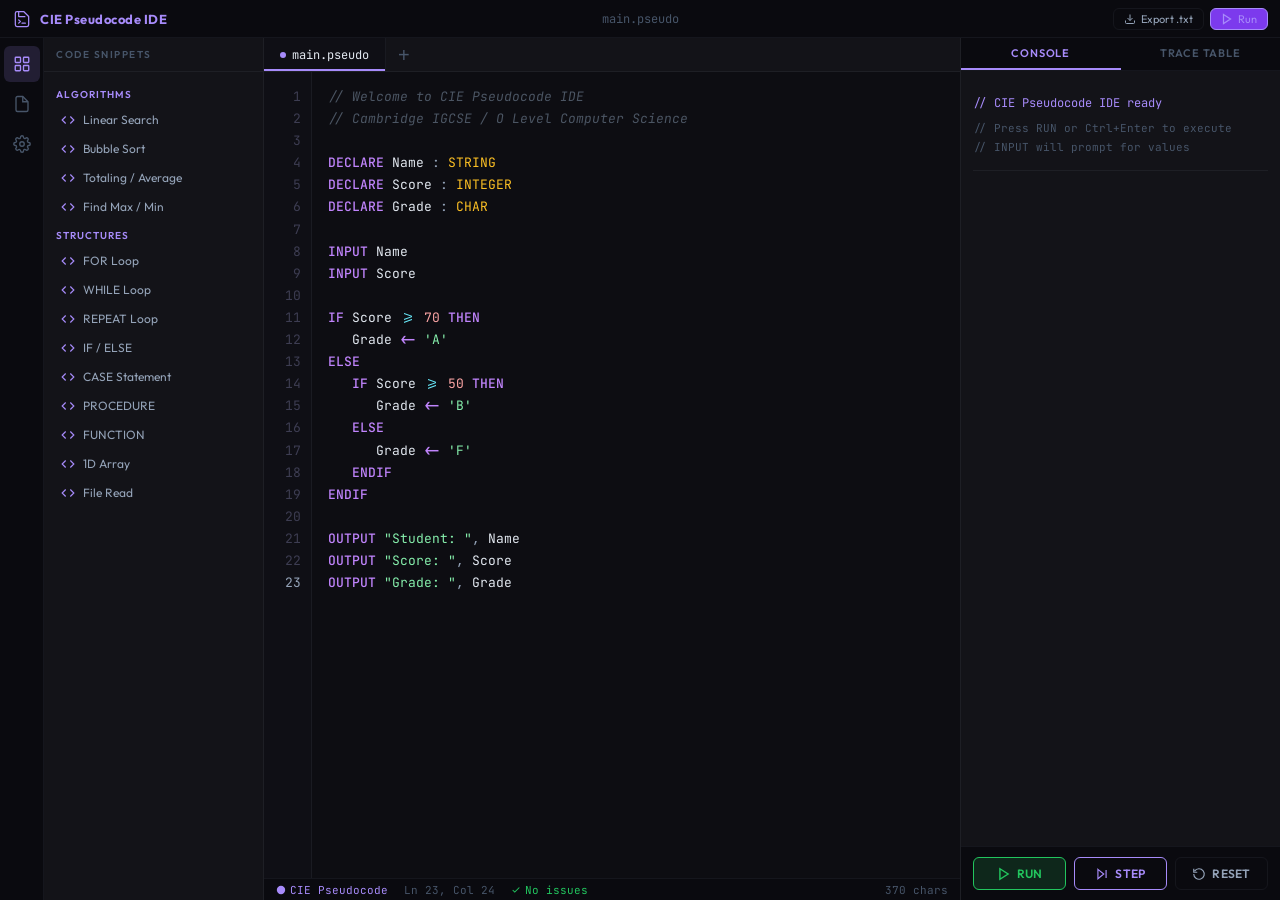
<file: pseudocode-ide-fixed.html>
<!DOCTYPE html>
<html lang="en">
<head>
<meta charset="UTF-8">
<meta name="viewport" content="width=device-width, initial-scale=1.0">
<title>CIE Pseudocode IDE</title>
<link rel="preconnect" href="https://fonts.googleapis.com">
<link rel="preconnect" href="https://fonts.gstatic.com" crossorigin>
<link href="https://fonts.googleapis.com/css2?family=JetBrains+Mono:ital,wght@0,300;0,400;0,500;0,600;0,700;1,400&family=Outfit:wght@300;400;500;600;700&display=swap" rel="stylesheet">
<style>
:root {
  --bg-main: #0d0d12;
  --bg-panel: #131318;
  --bg-editor: #0f0f15;
  --bg-sidebar: #0a0a0f;
  --bg-hover: #1a1a24;
  --bg-active: #1e1e2e;
  --accent: #a78bfa;
  --accent-dim: #7c3aed;
  --accent-glow: rgba(167,139,250,0.15);
  --green: #22c55e;
  --green-dim: rgba(34,197,94,0.15);
  --red: #f87171;
  --red-dim: rgba(248,113,113,0.15);
  --yellow: #fbbf24;
  --cyan: #67e8f9;
  --orange: #fb923c;
  --text-primary: #e2e8f0;
  --text-secondary: #94a3b8;
  --text-muted: #475569;
  --border: rgba(148,163,184,0.08);
  --border-bright: rgba(167,139,250,0.2);
  --line-num: #3d3d52;
  --scrollbar: rgba(100,100,140,0.2);
  --font-mono: 'JetBrains Mono', 'Fira Code', monospace;
  --font-ui: 'Outfit', sans-serif;
  --radius: 6px;
  --transition: 0.15s cubic-bezier(0.4, 0, 0.2, 1);
}

* { box-sizing: border-box; margin: 0; padding: 0; }

html, body {
  height: 100%;
  background: var(--bg-main);
  color: var(--text-primary);
  font-family: var(--font-ui);
  overflow: hidden;
  font-size: 14px;
}

/* ======== LAYOUT ======== */
#app {
  display: flex;
  height: 100vh;
  overflow: hidden;
}

/* TITLE BAR */
#titlebar {
  position: fixed;
  top: 0; left: 0; right: 0;
  height: 38px;
  background: var(--bg-sidebar);
  border-bottom: 1px solid var(--border);
  display: flex;
  align-items: center;
  padding: 0 12px;
  z-index: 100;
  gap: 16px;
  user-select: none;
}
#titlebar .logo {
  display: flex;
  align-items: center;
  gap: 8px;
  font-weight: 700;
  font-size: 13px;
  color: var(--accent);
  letter-spacing: 0.5px;
}
#titlebar .logo svg { width: 20px; height: 20px; }
#titlebar .title-center {
  flex: 1;
  text-align: center;
  font-size: 12px;
  color: var(--text-muted);
  font-family: var(--font-mono);
}
#titlebar .title-actions {
  display: flex;
  gap: 6px;
}
.title-btn {
  background: transparent;
  border: 1px solid var(--border);
  color: var(--text-secondary);
  font-family: var(--font-ui);
  font-size: 11px;
  padding: 3px 10px;
  border-radius: var(--radius);
  cursor: pointer;
  transition: var(--transition);
  display: flex;
  align-items: center;
  gap: 5px;
}
.title-btn:hover { background: var(--bg-hover); color: var(--text-primary); border-color: var(--border-bright); }
.title-btn.accent { background: var(--accent-dim); border-color: var(--accent); color: var(--accent); }
.title-btn.accent:hover { background: var(--accent); color: #fff; }

/* MAIN CONTENT (below titlebar) */
#main-content {
  display: flex;
  flex: 1;
  margin-top: 38px;
  height: calc(100vh - 38px);
  overflow: hidden;
}

/* ACTIVITY BAR */
#activity-bar {
  width: 44px;
  background: var(--bg-sidebar);
  border-right: 1px solid var(--border);
  display: flex;
  flex-direction: column;
  align-items: center;
  padding: 8px 0;
  gap: 4px;
  flex-shrink: 0;
}
.activity-btn {
  width: 36px;
  height: 36px;
  background: transparent;
  border: none;
  border-radius: var(--radius);
  color: var(--text-muted);
  cursor: pointer;
  display: flex;
  align-items: center;
  justify-content: center;
  transition: var(--transition);
  position: relative;
}
.activity-btn:hover { background: var(--bg-hover); color: var(--text-secondary); }
.activity-btn.active { background: var(--accent-glow); color: var(--accent); }
.activity-btn svg { width: 18px; height: 18px; }

/* SIDEBAR PANEL */
#sidebar-panel {
  width: 220px;
  background: var(--bg-panel);
  border-right: 1px solid var(--border);
  display: flex;
  flex-direction: column;
  flex-shrink: 0;
  overflow: hidden;
  transition: width 0.2s ease;
}
#sidebar-panel.collapsed { width: 0; }
.sidebar-header {
  padding: 10px 12px;
  font-size: 10px;
  font-weight: 600;
  text-transform: uppercase;
  letter-spacing: 1.5px;
  color: var(--text-muted);
  border-bottom: 1px solid var(--border);
  flex-shrink: 0;
}
.sidebar-content {
  flex: 1;
  overflow-y: auto;
  padding: 8px;
}
.sidebar-content::-webkit-scrollbar { width: 4px; }
.sidebar-content::-webkit-scrollbar-thumb { background: var(--scrollbar); border-radius: 2px; }

/* SNIPPET ITEMS */
.snippet-category {
  font-size: 10px;
  font-weight: 600;
  text-transform: uppercase;
  letter-spacing: 1px;
  color: var(--accent);
  padding: 8px 4px 4px;
}
.snippet-item {
  display: flex;
  align-items: center;
  gap: 8px;
  padding: 6px 8px;
  border-radius: var(--radius);
  cursor: pointer;
  transition: var(--transition);
  font-size: 12px;
  color: var(--text-secondary);
  border: 1px solid transparent;
}
.snippet-item:hover {
  background: var(--bg-hover);
  color: var(--text-primary);
  border-color: var(--border);
}
.snippet-item svg { width: 14px; height: 14px; color: var(--accent); flex-shrink: 0; }

/* SETTINGS PANEL */
.settings-item {
  display: flex;
  align-items: center;
  justify-content: space-between;
  padding: 8px 4px;
  border-bottom: 1px solid var(--border);
  font-size: 12px;
  color: var(--text-secondary);
}
.settings-item label { color: var(--text-secondary); }
.toggle {
  position: relative;
  width: 32px;
  height: 18px;
}
.toggle input { opacity: 0; width: 0; height: 0; }
.slider {
  position: absolute;
  inset: 0;
  background: var(--bg-hover);
  border-radius: 9px;
  border: 1px solid var(--border);
  cursor: pointer;
  transition: var(--transition);
}
.slider:before {
  content: '';
  position: absolute;
  width: 12px; height: 12px;
  left: 2px; top: 2px;
  background: var(--text-muted);
  border-radius: 50%;
  transition: var(--transition);
}
input:checked + .slider { background: var(--accent-dim); border-color: var(--accent); }
input:checked + .slider:before { transform: translateX(14px); background: var(--accent); }

select.settings-select {
  background: var(--bg-hover);
  border: 1px solid var(--border);
  color: var(--text-primary);
  font-family: var(--font-ui);
  font-size: 11px;
  padding: 2px 6px;
  border-radius: 4px;
  cursor: pointer;
}

/* EDITOR AREA */
#editor-area {
  flex: 1;
  display: flex;
  flex-direction: column;
  overflow: hidden;
  min-width: 0;
}

/* EDITOR TABS */
#editor-tabs {
  height: 34px;
  background: var(--bg-panel);
  border-bottom: 1px solid var(--border);
  display: flex;
  align-items: stretch;
  flex-shrink: 0;
}
.editor-tab {
  display: flex;
  align-items: center;
  padding: 0 16px;
  font-size: 12px;
  color: var(--text-muted);
  cursor: pointer;
  border-right: 1px solid var(--border);
  gap: 6px;
  white-space: nowrap;
  font-family: var(--font-mono);
  position: relative;
}
.editor-tab.active {
  background: var(--bg-editor);
  color: var(--text-primary);
}
.editor-tab.active::after {
  content: '';
  position: absolute;
  bottom: 0; left: 0; right: 0;
  height: 2px;
  background: var(--accent);
}
.tab-dot { width: 6px; height: 6px; border-radius: 50%; background: var(--accent); }

/* EDITOR */
#editor-container {
  flex: 1;
  overflow: hidden;
  position: relative;
}
#code-editor {
  width: 100%;
  height: 100%;
  background: var(--bg-editor);
  border: none;
  outline: none;
  resize: none;
  font-family: var(--font-mono);
  font-size: 14px;
  line-height: 1.7;
  color: var(--text-primary);
  padding: 0;
  overflow: hidden;
}
#editor-inner {
  width: 100%;
  height: 100%;
  display: flex;
  overflow: hidden;
}
#line-numbers {
  width: 48px;
  background: var(--bg-editor);
  padding: 14px 0;
  text-align: right;
  font-family: var(--font-mono);
  font-size: 13px;
  line-height: 1.7;
  color: var(--line-num);
  user-select: none;
  flex-shrink: 0;
  overflow: hidden;
  border-right: 1px solid var(--border);
}
#line-numbers span {
  display: block;
  padding-right: 10px;
  height: calc(13px * 1.7);
}
#line-numbers span.active-line { color: var(--text-secondary); }
#code-input {
  flex: 1;
  background: transparent;
  border: none;
  outline: none;
  resize: none;
  font-family: var(--font-mono);
  font-size: 13px;
  line-height: 1.7;
  color: transparent;
  caret-color: var(--accent);
  padding: 14px 16px;
  overflow-y: auto;
  overflow-x: auto;
  white-space: pre;
  position: absolute;
  inset: 0;
  padding-left: 64px;
  z-index: 2;
  spellcheck: false;
}
#code-highlight {
  flex: 1;
  padding: 14px 16px;
  padding-left: 64px;
  font-family: var(--font-mono);
  font-size: 13px;
  line-height: 1.7;
  white-space: pre;
  overflow: hidden;
  pointer-events: none;
  position: absolute;
  inset: 0;
  z-index: 1;
}
#code-input::-webkit-scrollbar { width: 8px; height: 8px; }
#code-input::-webkit-scrollbar-track { background: transparent; }
#code-input::-webkit-scrollbar-thumb { background: var(--scrollbar); border-radius: 4px; }

/* Error highlight line */
.error-line { background: rgba(248,113,113,0.07); }
.error-underline { text-decoration: wavy underline var(--red); }

/* STATUS BAR */
#status-bar {
  height: 22px;
  background: var(--bg-sidebar);
  border-top: 1px solid var(--border);
  display: flex;
  align-items: center;
  padding: 0 12px;
  gap: 16px;
  font-size: 11px;
  color: var(--text-muted);
  flex-shrink: 0;
  font-family: var(--font-mono);
}
#status-bar .status-item { display: flex; align-items: center; gap: 4px; }
#status-bar .status-item.accent { color: var(--accent); }
#status-bar .status-item.green { color: var(--green); }
#status-bar .status-item.red { color: var(--red); }

/* RIGHT PANEL */
#right-panel {
  width: 320px;
  background: var(--bg-panel);
  border-left: 1px solid var(--border);
  display: flex;
  flex-direction: column;
  flex-shrink: 0;
  overflow: hidden;
}
#right-tabs {
  display: flex;
  background: var(--bg-sidebar);
  border-bottom: 1px solid var(--border);
  flex-shrink: 0;
}
.right-tab {
  flex: 1;
  padding: 8px;
  text-align: center;
  font-size: 11px;
  font-weight: 600;
  text-transform: uppercase;
  letter-spacing: 0.8px;
  color: var(--text-muted);
  cursor: pointer;
  transition: var(--transition);
  border-bottom: 2px solid transparent;
}
.right-tab:hover { color: var(--text-secondary); }
.right-tab.active { color: var(--accent); border-bottom-color: var(--accent); }
#right-content {
  flex: 1;
  overflow: hidden;
  display: flex;
  flex-direction: column;
}
.right-pane { display: none; flex: 1; flex-direction: column; overflow: hidden; }
.right-pane.active { display: flex; }

/* CONSOLE */
#console-output {
  flex: 1;
  overflow-y: auto;
  padding: 10px 12px;
  font-family: var(--font-mono);
  font-size: 12px;
  line-height: 1.8;
}
#console-output::-webkit-scrollbar { width: 4px; }
#console-output::-webkit-scrollbar-thumb { background: var(--scrollbar); border-radius: 2px; }
.console-line {
  padding: 1px 0;
  border-radius: 3px;
  white-space: pre-wrap;
  word-break: break-all;
}
.console-line.output { color: var(--text-primary); }
.console-line.output::before { content: '▶ '; color: var(--green); font-size: 10px; }
.console-line.error { color: var(--red); background: var(--red-dim); padding: 2px 6px; border-left: 2px solid var(--red); border-radius: 3px; }
.console-line.info { color: var(--text-muted); }
.console-line.input-line { color: var(--cyan); }
.console-line.input-line::before { content: '◀ '; color: var(--cyan); font-size: 10px; }

/* INPUT FIELD in console */
#input-form {
  border-top: 1px solid var(--border);
  padding: 8px 12px;
  display: none;
  flex-shrink: 0;
}
#input-form.visible { display: flex; gap: 8px; align-items: center; }
#input-prompt-label {
  font-family: var(--font-mono);
  font-size: 12px;
  color: var(--cyan);
  white-space: nowrap;
  flex-shrink: 0;
}
#input-field {
  flex: 1;
  background: var(--bg-editor);
  border: 1px solid var(--border-bright);
  border-radius: 4px;
  color: var(--cyan);
  font-family: var(--font-mono);
  font-size: 12px;
  padding: 4px 8px;
  outline: none;
}
#input-field:focus { border-color: var(--accent); }
#input-submit {
  background: var(--accent-dim);
  border: 1px solid var(--accent);
  color: var(--accent);
  font-family: var(--font-ui);
  font-size: 11px;
  padding: 4px 10px;
  border-radius: 4px;
  cursor: pointer;
  transition: var(--transition);
  flex-shrink: 0;
}
#input-submit:hover { background: var(--accent); color: #fff; }

/* TRACE TABLE */
#trace-container {
  flex: 1;
  overflow: auto;
  padding: 8px;
}
#trace-container::-webkit-scrollbar { width: 4px; height: 4px; }
#trace-container::-webkit-scrollbar-thumb { background: var(--scrollbar); border-radius: 2px; }
#trace-table {
  width: 100%;
  border-collapse: collapse;
  font-family: var(--font-mono);
  font-size: 11px;
}
#trace-table th {
  background: var(--bg-active);
  color: var(--accent);
  padding: 5px 8px;
  text-align: left;
  border: 1px solid var(--border);
  position: sticky;
  top: 0;
  font-weight: 600;
  font-size: 10px;
  text-transform: uppercase;
  letter-spacing: 0.8px;
}
#trace-table td {
  padding: 4px 8px;
  border: 1px solid var(--border);
  color: var(--text-secondary);
  white-space: nowrap;
}
#trace-table tr:hover td { background: var(--bg-hover); color: var(--text-primary); }
#trace-table .val-changed td { color: var(--green); }
.trace-hint {
  color: var(--text-muted);
  font-size: 12px;
  text-align: center;
  padding: 24px;
  font-family: var(--font-ui);
}

/* ACTION BAR */
#action-bar {
  border-top: 1px solid var(--border);
  padding: 10px 12px;
  display: flex;
  gap: 8px;
  flex-shrink: 0;
  background: var(--bg-sidebar);
}
.action-btn {
  flex: 1;
  padding: 8px;
  border-radius: var(--radius);
  border: 1px solid var(--border);
  font-family: var(--font-ui);
  font-size: 12px;
  font-weight: 600;
  cursor: pointer;
  transition: var(--transition);
  display: flex;
  align-items: center;
  justify-content: center;
  gap: 6px;
  letter-spacing: 0.3px;
}
.action-btn svg { width: 14px; height: 14px; }
#btn-run {
  background: var(--green-dim);
  border-color: var(--green);
  color: var(--green);
}
#btn-run:hover { background: var(--green); color: #000; }
#btn-run:disabled { opacity: 0.4; cursor: not-allowed; }
#btn-step {
  background: transparent;
  color: var(--accent);
  border-color: var(--accent);
}
#btn-step:hover { background: var(--accent-glow); }
#btn-reset {
  background: transparent;
  color: var(--text-secondary);
  border-color: var(--border);
}
#btn-reset:hover { background: var(--bg-hover); color: var(--text-primary); }

/* INLINE INPUT MODAL */
#input-modal-overlay {
  position: fixed;
  inset: 0;
  background: rgba(0,0,0,0.6);
  display: none;
  align-items: center;
  justify-content: center;
  z-index: 1000;
  backdrop-filter: blur(4px);
}
#input-modal-overlay.visible { display: flex; }
#input-modal {
  background: var(--bg-panel);
  border: 1px solid var(--border-bright);
  border-radius: 10px;
  padding: 24px;
  width: 360px;
  box-shadow: 0 24px 64px rgba(0,0,0,0.6), 0 0 0 1px rgba(167,139,250,0.1);
}
#input-modal h3 {
  font-size: 13px;
  font-weight: 600;
  color: var(--text-primary);
  margin-bottom: 4px;
}
#input-modal p {
  font-size: 12px;
  color: var(--text-muted);
  font-family: var(--font-mono);
  margin-bottom: 14px;
}
#modal-input {
  width: 100%;
  background: var(--bg-editor);
  border: 1px solid var(--border-bright);
  border-radius: var(--radius);
  color: var(--text-primary);
  font-family: var(--font-mono);
  font-size: 14px;
  padding: 8px 12px;
  outline: none;
  margin-bottom: 12px;
}
#modal-input:focus { border-color: var(--accent); box-shadow: 0 0 0 2px var(--accent-glow); }
#modal-submit {
  width: 100%;
  padding: 9px;
  background: var(--accent-dim);
  border: 1px solid var(--accent);
  border-radius: var(--radius);
  color: var(--accent);
  font-family: var(--font-ui);
  font-size: 13px;
  font-weight: 600;
  cursor: pointer;
  transition: var(--transition);
}
#modal-submit:hover { background: var(--accent); color: #fff; }

/* Syntax colors */
.kw { color: #c084fc; font-weight: 500; } /* keywords */
.kw2 { color: #818cf8; } /* secondary keywords */
.str { color: #86efac; } /* strings */
.num { color: #fca5a5; } /* numbers */
.bool { color: #fb923c; } /* booleans */
.op { color: #67e8f9; } /* operators */
.comment { color: #4b5563; font-style: italic; }
.type { color: #fbbf24; } /* types */
.fn { color: #67e8f9; } /* functions */
.ident { color: #e2e8f0; } /* identifiers */
.arrow { color: #c084fc; font-weight: bold; } /* <- */
.punc { color: #94a3b8; }

/* TOOLTIP */
.tooltip {
  position: absolute;
  left: 44px;
  background: var(--bg-active);
  border: 1px solid var(--border-bright);
  color: var(--text-primary);
  font-size: 11px;
  padding: 4px 8px;
  border-radius: 4px;
  white-space: nowrap;
  pointer-events: none;
  opacity: 0;
  transition: opacity 0.15s;
  z-index: 200;
}
.activity-btn:hover .tooltip { opacity: 1; }

/* SCROLLBAR */
::-webkit-scrollbar { width: 6px; height: 6px; }
::-webkit-scrollbar-track { background: transparent; }
::-webkit-scrollbar-thumb { background: var(--scrollbar); border-radius: 3px; }

/* WELCOME STATE */
.console-welcome {
  color: var(--text-muted);
  font-family: var(--font-mono);
  font-size: 11px;
  padding: 12px 0;
  border-bottom: 1px solid var(--border);
  margin-bottom: 8px;
}
.console-welcome .welcome-title { color: var(--accent); font-size: 12px; margin-bottom: 4px; }

/* LINTER BADGE */
#linter-badge {
  display: flex;
  align-items: center;
  gap: 4px;
  font-family: var(--font-mono);
  font-size: 11px;
}
#linter-badge.ok { color: var(--green); }
#linter-badge.warn { color: var(--yellow); }
#linter-badge.err { color: var(--red); }
</style>
</head>
<body>

<!-- TITLE BAR -->
<div id="titlebar">
  <div class="logo">
    <svg viewBox="0 0 24 24" fill="none" xmlns="http://www.w3.org/2000/svg">
      <path d="M8 3H6a2 2 0 00-2 2v14a2 2 0 002 2h12a2 2 0 002-2V9l-6-6z" stroke="currentColor" stroke-width="1.5" stroke-linejoin="round"/>
      <path d="M8 3v6h8" stroke="currentColor" stroke-width="1.5" stroke-linejoin="round"/>
      <path d="M8 13l2 2-2 2M12 17h4" stroke="currentColor" stroke-width="1.5" stroke-linecap="round" stroke-linejoin="round"/>
    </svg>
    CIE Pseudocode IDE
  </div>
  <div class="title-center" id="title-filename">main.pseudo</div>
  <div class="title-actions">
    <button class="title-btn" onclick="downloadCode()">
      <svg width="12" height="12" viewBox="0 0 24 24" fill="none" stroke="currentColor" stroke-width="2"><path d="M21 15v4a2 2 0 01-2 2H5a2 2 0 01-2-2v-4M7 10l5 5 5-5M12 15V3"/></svg>
      Export .txt
    </button>
    <button class="title-btn accent" onclick="runCode()">
      <svg width="12" height="12" viewBox="0 0 24 24" fill="none" stroke="currentColor" stroke-width="2.5"><polygon points="5 3 19 12 5 21 5 3"/></svg>
      Run
    </button>
  </div>
</div>

<!-- MAIN -->
<div id="main-content">
  <!-- ACTIVITY BAR -->
  <div id="activity-bar">
    <button class="activity-btn active" onclick="switchSidebar('snippets')" id="ab-snippets" title="Snippets">
      <span class="tooltip">Snippets</span>
      <svg viewBox="0 0 24 24" fill="none" stroke="currentColor" stroke-width="1.8"><rect x="3" y="3" width="7" height="7" rx="1"/><rect x="14" y="3" width="7" height="7" rx="1"/><rect x="3" y="14" width="7" height="7" rx="1"/><rect x="14" y="14" width="7" height="7" rx="1"/></svg>
    </button>
    <button class="activity-btn" onclick="switchSidebar('files')" id="ab-files" title="Files">
      <span class="tooltip">Files</span>
      <svg viewBox="0 0 24 24" fill="none" stroke="currentColor" stroke-width="1.8"><path d="M13 2H6a2 2 0 00-2 2v16a2 2 0 002 2h12a2 2 0 002-2V9z"/><polyline points="13 2 13 9 20 9"/></svg>
    </button>
    <button class="activity-btn" onclick="switchSidebar('settings')" id="ab-settings" title="Settings">
      <span class="tooltip">Settings</span>
      <svg viewBox="0 0 24 24" fill="none" stroke="currentColor" stroke-width="1.8"><circle cx="12" cy="12" r="3"/><path d="M19.4 15a1.65 1.65 0 00.33 1.82l.06.06a2 2 0 010 2.83 2 2 0 01-2.83 0l-.06-.06a1.65 1.65 0 00-1.82-.33 1.65 1.65 0 00-1 1.51V21a2 2 0 01-2 2 2 2 0 01-2-2v-.09A1.65 1.65 0 009 19.4a1.65 1.65 0 00-1.82.33l-.06.06a2 2 0 01-2.83-2.83l.06-.06A1.65 1.65 0 004.68 15a1.65 1.65 0 00-1.51-1H3a2 2 0 01-2-2 2 2 0 012-2h.09A1.65 1.65 0 004.6 9a1.65 1.65 0 00-.33-1.82l-.06-.06a2 2 0 010-2.83 2 2 0 012.83 0l.06.06A1.65 1.65 0 009 4.68a1.65 1.65 0 001-1.51V3a2 2 0 012-2 2 2 0 012 2v.09a1.65 1.65 0 001 1.51 1.65 1.65 0 001.82-.33l.06-.06a2 2 0 012.83 0 2 2 0 010 2.83l-.06.06A1.65 1.65 0 0019.4 9a1.65 1.65 0 001.51 1H21a2 2 0 012 2 2 2 0 01-2 2h-.09a1.65 1.65 0 00-1.51 1z"/></svg>
    </button>
  </div>

  <!-- SIDEBAR PANEL -->
  <div id="sidebar-panel">
    <!-- SNIPPETS -->
    <div id="panel-snippets">
      <div class="sidebar-header">Code Snippets</div>
      <div class="sidebar-content" id="snippets-list"></div>
    </div>
    <!-- FILES -->
    <div id="panel-files" style="display:none">
      <div class="sidebar-header">Workspace</div>
      <div class="sidebar-content">
        <div class="snippet-category">Open Files</div>
        <div id="sidebar-file-list"></div>
        <div class="snippet-category" style="margin-top:12px">Actions</div>
        <div class="snippet-item" onclick="newFile()">
          <svg viewBox="0 0 24 24" fill="none" stroke="currentColor" stroke-width="2"><line x1="12" y1="5" x2="12" y2="19"/><line x1="5" y1="12" x2="19" y2="12"/></svg>
          New File
        </div>
        <div class="snippet-item" onclick="downloadCode()">
          <svg viewBox="0 0 24 24" fill="none" stroke="currentColor" stroke-width="2"><path d="M21 15v4a2 2 0 01-2 2H5a2 2 0 01-2-2v-4M7 10l5 5 5-5M12 15V3"/></svg>
          Download .txt
        </div>
        <div class="snippet-item" onclick="clearCode()">
          <svg viewBox="0 0 24 24" fill="none" stroke="currentColor" stroke-width="2"><polyline points="3 6 5 6 21 6"/><path d="M19 6l-1 14a2 2 0 01-2 2H8a2 2 0 01-2-2L5 6"/><path d="M10 11v6M14 11v6"/></svg>
          Clear Editor
        </div>
      </div>
    </div>
    <!-- SETTINGS -->
    <div id="panel-settings" style="display:none">
      <div class="sidebar-header">Settings</div>
      <div class="sidebar-content">
        <div class="settings-item">
          <label>Font Size</label>
          <select class="settings-select" onchange="changeFontSize(this.value)">
            <option value="12">12px</option>
            <option value="13" selected>13px</option>
            <option value="14">14px</option>
            <option value="15">15px</option>
            <option value="16">16px</option>
          </select>
        </div>
        <div class="settings-item">
          <label>Auto-Save</label>
          <label class="toggle"><input type="checkbox" id="auto-save-toggle" checked onchange="toggleAutoSave(this.checked)"><span class="slider"></span></label>
        </div>
        <div class="settings-item">
          <label>Linter</label>
          <label class="toggle"><input type="checkbox" id="linter-toggle" checked onchange="toggleLinter(this.checked)"><span class="slider"></span></label>
        </div>
        <div class="settings-item">
          <label>Line Numbers</label>
          <label class="toggle"><input type="checkbox" id="ln-toggle" checked onchange="toggleLineNumbers(this.checked)"><span class="slider"></span></label>
        </div>
        <div class="snippet-category" style="margin-top:12px">About</div>
        <div style="font-size:11px;color:var(--text-muted);padding:4px 4px;line-height:1.8;">
          CIE Pseudocode IDE<br>
          Cambridge IGCSE™ / O Level<br>
          Computer Science<br>
          <span style="color:var(--accent)">Syllabus 2023–2028</span>
        </div>
      </div>
    </div>
  </div>

  <!-- EDITOR AREA -->
  <div id="editor-area">
    <div id="editor-tabs">
      <div class="editor-tab active">
        <span class="tab-dot"></span>
        <span id="tab-filename">main.pseudo</span>
      </div>
    </div>
    <div id="editor-container">
      <div id="editor-inner">
        <div id="line-numbers"></div>
        <textarea id="code-input" spellcheck="false" autocomplete="off" autocorrect="off" autocapitalize="off" placeholder="// Write your CIE pseudocode here..."></textarea>
        <div id="code-highlight" aria-hidden="true"></div>
      </div>
    </div>
    <div id="status-bar">
      <div class="status-item accent">
        <svg width="10" height="10" viewBox="0 0 24 24" fill="currentColor"><circle cx="12" cy="12" r="10"/></svg>
        CIE Pseudocode
      </div>
      <div class="status-item" id="cursor-pos">Ln 1, Col 1</div>
      <div class="status-item" id="linter-badge"></div>
      <div style="flex:1"></div>
      <div class="status-item" id="char-count">0 chars</div>
    </div>
  </div>

  <!-- RIGHT PANEL -->
  <div id="right-panel">
    <div id="right-tabs">
      <div class="right-tab active" onclick="switchRightTab('console')" id="rt-console">Console</div>
      <div class="right-tab" onclick="switchRightTab('trace')" id="rt-trace">Trace Table</div>
    </div>
    <div id="right-content">
      <!-- CONSOLE -->
      <div class="right-pane active" id="pane-console">
        <div id="console-output">
          <div class="console-welcome">
            <div class="welcome-title">// CIE Pseudocode IDE ready</div>
            <div>// Press RUN or Ctrl+Enter to execute</div>
            <div>// INPUT will prompt for values</div>
          </div>
        </div>
        <div id="input-form">
          <span id="input-prompt-label">INPUT &gt;</span>
          <input id="input-field" type="text" autocomplete="off" spellcheck="false">
          <button id="input-submit">Enter</button>
        </div>
      </div>
      <!-- TRACE TABLE -->
      <div class="right-pane" id="pane-trace">
        <div id="trace-container">
          <div class="trace-hint">Run your code to populate the trace table.</div>
        </div>
      </div>
    </div>
    <div id="action-bar">
      <button class="action-btn" id="btn-run" onclick="runCode()">
        <svg viewBox="0 0 24 24" fill="none" stroke="currentColor" stroke-width="2.5"><polygon points="5 3 19 12 5 21 5 3"/></svg>
        RUN
      </button>
      <button class="action-btn" id="btn-step" onclick="stepCode()">
        <svg viewBox="0 0 24 24" fill="none" stroke="currentColor" stroke-width="2"><polygon points="5 4 15 12 5 20 5 4"/><line x1="19" y1="5" x2="19" y2="19"/></svg>
        STEP
      </button>
      <button class="action-btn" id="btn-reset" onclick="resetExecution()">
        <svg viewBox="0 0 24 24" fill="none" stroke="currentColor" stroke-width="2"><path d="M3 12a9 9 0 101.5-5M3 3v6h6"/></svg>
        RESET
      </button>
    </div>
  </div>
</div>

<!-- INPUT MODAL -->
<div id="input-modal-overlay">
  <div id="input-modal">
    <h3>INPUT Required</h3>
    <p id="modal-var-name">Enter value for: <span id="modal-var"></span></p>
    <input id="modal-input" type="text" autocomplete="off" spellcheck="false" placeholder="Type your value...">
    <button id="modal-submit">Submit</button>
  </div>
</div>

<script>
// ============================================================
//  SNIPPETS DATA
// ============================================================
const SNIPPETS = [
  {
    category: 'Algorithms',
    items: [
      { name: 'Linear Search', icon: 'search', code: `DECLARE Numbers : ARRAY[1:10] OF INTEGER
DECLARE Target : INTEGER
DECLARE Found : BOOLEAN
DECLARE Index : INTEGER
DECLARE FoundAt : INTEGER

// Fill the array with 10 values
FOR Index ← 1 TO 10
   OUTPUT "Enter value for position ", Index
   INPUT Numbers[Index]
NEXT Index

Found ← FALSE
FoundAt ← -1

OUTPUT "Enter the number to search for:"
INPUT Target

FOR Index ← 1 TO 10
   IF Numbers[Index] = Target THEN
      Found ← TRUE
      FoundAt ← Index
   ENDIF
NEXT Index

IF Found = TRUE THEN
   OUTPUT "Found at index: ", FoundAt
ELSE
   OUTPUT "Not found"
ENDIF` },
      { name: 'Bubble Sort', icon: 'sort', code: `DECLARE Arr : ARRAY[1:10] OF INTEGER
DECLARE i : INTEGER
DECLARE j : INTEGER
DECLARE Temp : INTEGER
DECLARE Swapped : BOOLEAN

// Fill the array with 10 values
FOR i ← 1 TO 10
   OUTPUT "Enter value for position ", i
   INPUT Arr[i]
NEXT i

// Sort
FOR i ← 1 TO 9
   Swapped ← FALSE
   FOR j ← 1 TO (10 - i)
      IF Arr[j] > Arr[j + 1] THEN
         Temp ← Arr[j]
         Arr[j] ← Arr[j + 1]
         Arr[j + 1] ← Temp
         Swapped ← TRUE
      ENDIF
   NEXT j
   IF Swapped = FALSE THEN
      // Array already sorted, exit early
   ENDIF
NEXT i

// Output sorted array
OUTPUT "Sorted array:"
FOR i ← 1 TO 10
   OUTPUT Arr[i]
NEXT i` },
      { name: 'Totaling / Average', icon: 'sum', code: `DECLARE Total : REAL
DECLARE Count : INTEGER
DECLARE Average : REAL
DECLARE Value : REAL

Total ← 0.0
Count ← 0

REPEAT
   INPUT Value
   IF Value <> -1 THEN
      Total ← Total + Value
      Count ← Count + 1
   ENDIF
UNTIL Value = -1

IF Count > 0 THEN
   Average ← Total / Count
   OUTPUT "Total: ", Total
   OUTPUT "Count: ", Count
   OUTPUT "Average: ", Average
ELSE
   OUTPUT "No values entered"
ENDIF` },
      { name: 'Find Max / Min', icon: 'minmax', code: `DECLARE Numbers : ARRAY[1:5] OF REAL
DECLARE Max : REAL
DECLARE Min : REAL
DECLARE i : INTEGER

Numbers[1] ← 4.5
Numbers[2] ← 7.2
Numbers[3] ← 1.3
Numbers[4] ← 9.8
Numbers[5] ← 3.1

Max ← Numbers[1]
Min ← Numbers[1]

FOR i ← 2 TO 5
   IF Numbers[i] > Max THEN
      Max ← Numbers[i]
   ENDIF
   IF Numbers[i] < Min THEN
      Min ← Numbers[i]
   ENDIF
NEXT i

OUTPUT "Maximum: ", Max
OUTPUT "Minimum: ", Min` },
    ]
  },
  {
    category: 'Structures',
    items: [
      { name: 'FOR Loop', icon: 'loop', code: `FOR Index ← 1 TO 10
   OUTPUT Index
NEXT Index` },
      { name: 'WHILE Loop', icon: 'loop', code: `DECLARE Count : INTEGER
Count ← 0
WHILE Count < 10 DO
   Count ← Count + 1
   OUTPUT Count
ENDWHILE` },
      { name: 'REPEAT Loop', icon: 'loop', code: `DECLARE Password : STRING
REPEAT
   OUTPUT "Enter password:"
   INPUT Password
UNTIL Password = "Secret"
OUTPUT "Access granted"` },
      { name: 'IF / ELSE', icon: 'branch', code: `DECLARE Score : INTEGER
INPUT Score

IF Score >= 70 THEN
   OUTPUT "Grade A"
ELSE
   IF Score >= 50 THEN
      OUTPUT "Grade B"
   ELSE
      OUTPUT "Fail"
   ENDIF
ENDIF` },
      { name: 'CASE Statement', icon: 'branch', code: `DECLARE Choice : CHAR
INPUT Choice

CASE OF Choice
   'A' : OUTPUT "Option A selected"
   'B' : OUTPUT "Option B selected"
   'C' : OUTPUT "Option C selected"
   OTHERWISE : OUTPUT "Invalid option"
ENDCASE` },
      { name: 'PROCEDURE', icon: 'fn', code: `PROCEDURE Greet(Name : STRING)
   OUTPUT "Hello, ", Name
ENDPROCEDURE

CALL Greet("World")` },
      { name: 'FUNCTION', icon: 'fn', code: `FUNCTION Square(N : INTEGER) RETURNS INTEGER
   RETURN N * N
ENDFUNCTION

DECLARE Result : INTEGER
Result ← Square(5)
OUTPUT "5 squared = ", Result` },
      { name: '1D Array', icon: 'arr', code: `DECLARE Scores : ARRAY[1:5] OF INTEGER
DECLARE i : INTEGER

FOR i ← 1 TO 5
   INPUT Scores[i]
NEXT i

FOR i ← 1 TO 5
   OUTPUT Scores[i]
NEXT i` },
      { name: 'File Read', icon: 'file', code: `DECLARE Line : STRING

OPENFILE "data.txt" FOR READ

WHILE NOT EOF("data.txt") DO
   READFILE "data.txt", Line
   OUTPUT Line
ENDWHILE

CLOSEFILE "data.txt"` },
    ]
  }
];

// ============================================================
//  SYNTAX HIGHLIGHTING
// ============================================================
const KEYWORDS = ['DECLARE','CONSTANT','ARRAY','OF','INPUT','OUTPUT','IF','THEN','ELSE','ENDIF',
  'FOR','TO','STEP','NEXT','WHILE','DO','ENDWHILE','REPEAT','UNTIL','CASE','OF','ENDCASE',
  'OTHERWISE','PROCEDURE','ENDPROCEDURE','CALL','FUNCTION','ENDFUNCTION','RETURNS','RETURN',
  'BYVAL','BYREF','TYPE','ENDTYPE','CLASS','ENDCLASS','INHERITS','SUPER','NEW','PUBLIC','PRIVATE',
  'OPENFILE','CLOSEFILE','READFILE','WRITEFILE','SEEK','GETRECORD','PUTRECORD','FOR','NOT','AND','OR',
  'DEFINE','SET','DIV','MOD','APPEND','READ','WRITE','RANDOM'];

const TYPES = ['INTEGER','REAL','CHAR','STRING','BOOLEAN','DATE'];
const BOOLS = ['TRUE','FALSE'];
const BUILTINS = ['LENGTH','LCASE','UCASE','MID','RIGHT','INT','RAND','ROUND','SUBSTRING','EOF'];

function highlight(code) {
  const lines = code.split('\n');
  return lines.map(line => highlightLine(line)).join('\n');
}

function escHtml(s) {
  return s.replace(/&/g,'&amp;').replace(/</g,'&lt;').replace(/>/g,'&gt;');
}

function highlightLine(line) {
  // Comments
  const commentIdx = line.indexOf('//');
  let code = line, comment = '';
  if (commentIdx !== -1) {
    comment = line.slice(commentIdx);
    code = line.slice(0, commentIdx);
  }

  let result = '';
  let i = 0;
  const tokens = tokenizeLine(code);
  for (const tok of tokens) {
    result += colorToken(tok);
  }

  if (comment) result += `<span class="comment">${escHtml(comment)}</span>`;
  return result;
}

function tokenizeLine(code) {
  const tokens = [];
  let i = 0;
  while (i < code.length) {
    // String
    if (code[i] === '"') {
      let j = i + 1;
      while (j < code.length && code[j] !== '"') j++;
      tokens.push({ type: 'string', val: code.slice(i, j+1) });
      i = j + 1;
      continue;
    }
    // Char literal
    if (code[i] === "'") {
      let j = i + 1;
      while (j < code.length && code[j] !== "'") j++;
      tokens.push({ type: 'string', val: code.slice(i, j+1) });
      i = j + 1;
      continue;
    }
    // Arrow
    if (code[i] === '←' || (code[i] === '<' && code[i+1] === '-')) {
      const len = code[i] === '←' ? 1 : 2;
      tokens.push({ type: 'arrow', val: code.slice(i, i+len) });
      i += len;
      continue;
    }
    // Operators
    if ('<>+-*/^='.includes(code[i])) {
      let j = i + 1;
      if ((code[i] === '<' && (code[i+1] === '=' || code[i+1] === '>')) ||
          (code[i] === '>' && code[i+1] === '=')) j = i + 2;
      tokens.push({ type: 'op', val: code.slice(i, j) });
      i = j;
      continue;
    }
    // Number
    if (/\d/.test(code[i]) || (code[i] === '-' && /\d/.test(code[i+1]||''))) {
      let j = i + 1;
      while (j < code.length && /[\d.]/.test(code[j])) j++;
      tokens.push({ type: 'number', val: code.slice(i, j) });
      i = j;
      continue;
    }
    // Word
    if (/[A-Za-z_]/.test(code[i])) {
      let j = i + 1;
      while (j < code.length && /[A-Za-z0-9_]/.test(code[j])) j++;
      const word = code.slice(i, j);
      if (KEYWORDS.includes(word.toUpperCase())) tokens.push({ type: 'keyword', val: word });
      else if (TYPES.includes(word.toUpperCase())) tokens.push({ type: 'type', val: word });
      else if (BOOLS.includes(word.toUpperCase())) tokens.push({ type: 'bool', val: word });
      else if (BUILTINS.includes(word.toUpperCase())) tokens.push({ type: 'builtin', val: word });
      else tokens.push({ type: 'ident', val: word });
      i = j;
      continue;
    }
    tokens.push({ type: 'punc', val: code[i] });
    i++;
  }
  return tokens;
}

function colorToken(tok) {
  const e = escHtml(tok.val);
  switch (tok.type) {
    case 'keyword': return `<span class="kw">${e}</span>`;
    case 'type': return `<span class="type">${e}</span>`;
    case 'bool': return `<span class="bool">${e}</span>`;
    case 'string': return `<span class="str">${e}</span>`;
    case 'number': return `<span class="num">${e}</span>`;
    case 'op': return `<span class="op">${e}</span>`;
    case 'arrow': return `<span class="arrow">${e}</span>`;
    case 'builtin': return `<span class="fn">${e}</span>`;
    case 'punc': return `<span class="punc">${e}</span>`;
    default: return `<span class="ident">${e}</span>`;
  }
}

// ============================================================
//  EDITOR SETUP
// ============================================================
const codeInput = document.getElementById('code-input');
const codeHighlight = document.getElementById('code-highlight');
const lineNumbers = document.getElementById('line-numbers');

let autoSaveEnabled = true;
let linterEnabled = true;
let lineNumbersEnabled = true;
let currentSidebarPanel = 'snippets';

function updateEditor() {
  const code = codeInput.value;
  codeHighlight.innerHTML = highlight(code) + '\n';
  updateLineNumbers(code);
  updateStatusBar(code);
  if (linterEnabled) runLinter(code);
  if (autoSaveEnabled) {
    clearTimeout(window._saveTimer);
    window._saveTimer = setTimeout(() => {
      localStorage.setItem('cie_code', code);
    }, 500);
  }
  syncScroll();
}

function updateLineNumbers(code) {
  if (!lineNumbersEnabled) { lineNumbers.innerHTML = ''; return; }
  const lines = code.split('\n');
  const activeLine = getActiveLine();
  lineNumbers.innerHTML = lines.map((_, i) => {
    const n = i + 1;
    const cls = n === activeLine ? 'active-line' : '';
    return `<span class="${cls}">${n}</span>`;
  }).join('');
}

function getActiveLine() {
  const val = codeInput.value.slice(0, codeInput.selectionStart);
  return val.split('\n').length;
}

function syncScroll() {
  codeHighlight.scrollTop = codeInput.scrollTop;
  codeHighlight.scrollLeft = codeInput.scrollLeft;
  lineNumbers.scrollTop = codeInput.scrollTop;
}

function updateStatusBar(code) {
  const lines = code.split('\n');
  const pos = codeInput.selectionStart;
  const before = code.slice(0, pos);
  const ln = before.split('\n').length;
  const col = before.split('\n').pop().length + 1;
  document.getElementById('cursor-pos').textContent = `Ln ${ln}, Col ${col}`;
  document.getElementById('char-count').textContent = `${code.length} chars`;
}

// Linter
let lintErrors = [];
function runLinter(code) {
  const errors = [];
  const lines = code.split('\n');
  lines.forEach((line, idx) => {
    const stripped = line.replace(/"[^"]*"/g, '""').replace(/'[^']*'/g, "''");
    const commentIdx = stripped.indexOf('//');
    const codePart = commentIdx === -1 ? stripped : stripped.slice(0, commentIdx);
    
    // Check = used as assignment (not in condition context)
    if (/^\s*(DECLARE\s+)?\w+\s*=\s*[^=]/.test(codePart) && !/^\s*(CONSTANT|IF|WHILE|UNTIL|CASE|REPEAT)/.test(codePart.trim())) {
      if (!/<=|>=|<>/.test(codePart) && !codePart.trim().startsWith('//')) {
        errors.push({ line: idx + 1, msg: `Use '←' for assignment, not '='`, type: 'warn' });
      }
    }
    // Unclosed string
    const strMatch = codePart.match(/"/g);
    if (strMatch && strMatch.length % 2 !== 0) {
      errors.push({ line: idx + 1, msg: 'Unclosed string literal', type: 'error' });
    }
  });
  
  lintErrors = errors;
  const badge = document.getElementById('linter-badge');
  if (errors.length === 0) {
    badge.className = 'status-item ok';
    badge.innerHTML = `<svg width="10" height="10" viewBox="0 0 24 24" fill="none" stroke="currentColor" stroke-width="2.5"><polyline points="20 6 9 17 4 12"/></svg> No issues`;
  } else {
    const errs = errors.filter(e => e.type === 'error').length;
    const warns = errors.filter(e => e.type === 'warn').length;
    badge.className = errs > 0 ? 'status-item err' : 'status-item warn';
    badge.innerHTML = errs > 0 ?
      `<svg width="10" height="10" viewBox="0 0 24 24" fill="none" stroke="currentColor" stroke-width="2"><circle cx="12" cy="12" r="10"/><line x1="12" y1="8" x2="12" y2="12"/><line x1="12" y1="16" x2="12.01" y2="16"/></svg> ${errs} error${errs>1?'s':''}, ${warns} warning${warns!==1?'s':''}` :
      `<svg width="10" height="10" viewBox="0 0 24 24" fill="none" stroke="currentColor" stroke-width="2"><path d="M10.29 3.86L1.82 18a2 2 0 001.71 3h16.94a2 2 0 001.71-3L13.71 3.86a2 2 0 00-3.42 0z"/><line x1="12" y1="9" x2="12" y2="13"/><line x1="12" y1="17" x2="12.01" y2="17"/></svg> ${warns} warning${warns!==1?'s':''}`;
  }
}

codeInput.addEventListener('input', updateEditor);
codeInput.addEventListener('scroll', syncScroll);
codeInput.addEventListener('keydown', e => {
  // Tab = 2 spaces
  if (e.key === 'Tab') {
    e.preventDefault();
    const s = codeInput.selectionStart, en = codeInput.selectionEnd;
    codeInput.value = codeInput.value.slice(0, s) + '   ' + codeInput.value.slice(en);
    codeInput.selectionStart = codeInput.selectionEnd = s + 3;
    updateEditor();
  }
  // Ctrl+Enter = Run
  if (e.ctrlKey && e.key === 'Enter') { e.preventDefault(); runCode(); }
  updateEditor();
});
codeInput.addEventListener('click', updateEditor);
codeInput.addEventListener('keyup', updateEditor);

// ============================================================
//  INTERPRETER  v4  – all bugs fixed
// ============================================================

const UNINITIALIZED = Symbol('UNINITIALIZED');

// Runtime state
let interpEnv        = {};
let interpTraceRows  = [];
let interpProcedures = {};
let interpFunctions  = {};
let declaredTypes    = {};   // varName → 'INTEGER' | 'REAL' | 'CHAR' | 'STRING' | 'BOOLEAN'
let isRunning        = false;

// Step-mode
let interpStepMode = false;
let stepResolve    = null;

// Multi-file tabs
let files        = [];
let activeFileId = 1;
let nextFileId   = 2;

// ── updateEditor override (multi-file save) ──────────────────
// This redefinition supersedes the one in the editor-setup block above.
function updateEditor() {
  const code = codeInput.value;
  codeHighlight.innerHTML = highlight(code) + '\n';
  updateLineNumbers(code);
  updateStatusBar(code);
  if (linterEnabled) runLinter(code);
  if (autoSaveEnabled) {
    clearTimeout(window._saveTimer);
    window._saveTimer = setTimeout(() => { saveCurrentFile(); }, 500);
  }
  syncScroll();
}

// ── Console ──────────────────────────────────────────────────
function consoleLog(msg, cls = 'output') {
  const el = document.createElement('div');
  el.className = `console-line ${cls}`;
  el.textContent = String(msg);           // textContent handles emoji fine
  const out = document.getElementById('console-output');
  out.appendChild(el);
  out.scrollTop = out.scrollHeight;
}
function consoleClear() {
  document.getElementById('console-output').innerHTML = '';
}

// ── INPUT modal ──────────────────────────────────────────────
function requestInput(varName, typeName) {
  return new Promise(resolve => {
    const overlay  = document.getElementById('input-modal-overlay');
    const modalVar = document.getElementById('modal-var');
    const modalInp = document.getElementById('modal-input');
    const submit   = document.getElementById('modal-submit');
    modalVar.textContent = typeName ? `${varName} (${typeName})` : varName;
    modalInp.value = '';
    overlay.classList.add('visible');
    modalInp.focus();
    const doSubmit = () => {
      const val = modalInp.value;
      overlay.classList.remove('visible');
      submit.removeEventListener('click', doSubmit);
      modalInp.removeEventListener('keydown', kh);
      consoleLog(`${varName} = ${val}`, 'input-line');
      resolve(val);
    };
    const kh = e => { if (e.key === 'Enter') doSubmit(); };
    submit.addEventListener('click', doSubmit);
    modalInp.addEventListener('keydown', kh);
  });
}

// ── Strip inline comments  (respects string literals) ────────
// e.g.  x ← 5 // note  →  "x ← 5"
// but   x ← "http://foo"  →  unchanged  (// is inside a string)
function stripLineComment(s) {
  let inStr = false, sc = '';
  for (let i = 0; i < s.length; i++) {
    const ch = s[i];
    if (inStr) { if (ch === sc) inStr = false; continue; }
    if (ch === '"' || ch === "'") { inStr = true; sc = ch; continue; }
    if (ch === '/' && s[i + 1] === '/') return s.slice(0, i).trimEnd();
  }
  return s;
}

// ── Arrow normalisation  <- → ← ─────────────────────────────
function normalizeArrows(s) {
  let out = '', inStr = false, sc = '';
  for (let i = 0; i < s.length; i++) {
    const ch = s[i];
    if (inStr) { out += ch; if (ch === sc) inStr = false; }
    else if (ch === '"' || ch === "'") { inStr = true; sc = ch; out += ch; }
    else if (ch === '<' && s[i + 1] === '-') { out += '\u2190'; i++; }
    else out += ch;
  }
  return out;
}

function findArrowIdx(s) {
  let inStr = false, sc = '';
  for (let i = 0; i < s.length; i++) {
    const ch = s[i];
    if (inStr) { if (ch === sc) inStr = false; continue; }
    if (ch === '"' || ch === "'") { inStr = true; sc = ch; continue; }
    if (ch === '\u2190') return i;
  }
  return -1;
}

// ── Trace ────────────────────────────────────────────────────
function traceVar(lineNum, name, val) {
  interpTraceRows.push({ line: lineNum, type: 'var', variable: name, value: val });
}
function traceOutput(lineNum, val) {
  interpTraceRows.push({ line: lineNum, type: 'output', value: val });
}

// ── Split helpers ────────────────────────────────────────────
function splitArgs(s) {
  const args = []; let depth = 0, cur = '', inStr = false, sc = '';
  for (const ch of s) {
    if (inStr) { cur += ch; if (ch === sc) inStr = false; continue; }
    if (ch === '"' || ch === "'") { inStr = true; sc = ch; cur += ch; continue; }
    if (ch === '(' || ch === '[') { depth++; cur += ch; continue; }
    if (ch === ')' || ch === ']') { depth--; cur += ch; continue; }
    if (ch === ',' && depth === 0) { args.push(cur.trim()); cur = ''; continue; }
    cur += ch;
  }
  if (cur.trim()) args.push(cur.trim());
  return args;
}

function splitOnOp(expr, op) {
  let depth = 0, inStr = false, sc = '';
  for (let i = 0; i < expr.length; i++) {
    const ch = expr[i];
    if (inStr) { if (ch === sc) inStr = false; continue; }
    if (ch === '"' || ch === "'") { inStr = true; sc = ch; continue; }
    if (ch === '(' || ch === '[') { depth++; continue; }
    if (ch === ')' || ch === ']') { depth--; continue; }
    if (depth === 0 && expr.slice(i, i + op.length) === op) {
      const after  = expr[i + op.length] || '';
      const before = i > 0 ? expr[i - 1] : '';
      if (op === '<'  && (after === '=' || after === '>')) continue;
      if (op === '>'  && after === '=') continue;
      if (op === '='  && (before === '<' || before === '>' || before === '!')) continue;
      return [expr.slice(0, i).trim(), expr.slice(i + op.length).trim()];
    }
  }
  return null;
}

function splitOnKeyword(expr, kw) {
  const search = ' ' + kw + ' ';
  let depth = 0, inStr = false, sc = '';
  for (let i = 0; i <= expr.length - search.length; i++) {
    const ch = expr[i];
    if (inStr) { if (ch === sc) inStr = false; continue; }
    if (ch === '"' || ch === "'") { inStr = true; sc = ch; continue; }
    if (ch === '(' || ch === '[') { depth++; continue; }
    if (ch === ')' || ch === ']') { depth--; continue; }
    if (depth === 0 && expr.slice(i, i + search.length) === search)
      return [expr.slice(0, i).trim(), expr.slice(i + search.length).trim()];
  }
  return null;
}

// ── setVar – async so array indices can be evaluated ─────────
async function setVar(env, name, val, lineNum) {
  const am = name.match(/^(\w+)\[(.+)\]$/);
  if (am) {
    const aName   = am[1];
    const idxExpr = am[2].trim();
    if (typeof env[aName] !== 'object' || env[aName] === null || env[aName] === UNINITIALIZED) {
      throw { message: `Error on Line ${lineNum}: '${aName}' is not a declared array` };
    }
    // Evaluate each dimension of the index
    const parts     = idxExpr.split(',');
    const evaluated = await Promise.all(parts.map(p => evalExpr(p.trim(), env, lineNum)));
    const normIdx   = evaluated.join(',');
    env[aName][normIdx] = val;
    traceVar(lineNum, `${aName}[${normIdx}]`, val);
    return;
  }
  env[name] = val;
  traceVar(lineNum, name, val);
}

function getVar(env, name, lineNum) {
  if (!Object.prototype.hasOwnProperty.call(env, name))
    throw { message: `Error on Line ${lineNum}: Variable '${name}' has not been declared` };
  const v = env[name];
  if (v === UNINITIALIZED)
    throw { message: `Error on Line ${lineNum}: Variable '${name}' is used before being assigned a value` };
  return v;
}

// ── evalExpr – async (needed for user-defined function calls) ─
async function evalExpr(expr, env, lineNum) {
  if (expr === null || expr === undefined) return null;
  expr = expr.trim();
  if (!expr) return null;

  // 1. String literals
  if (expr.length >= 2 && expr[0] === '"' && expr[expr.length - 1] === '"') return expr.slice(1, -1);
  if (expr.length >= 2 && expr[0] === "'" && expr[expr.length - 1] === "'") return expr.slice(1, -1);

  // 2. Boolean literals
  if (expr === 'TRUE')  return true;
  if (expr === 'FALSE') return false;

  // 3. Numeric literals
  if (/^-?\d+(\.\d+)?$/.test(expr)) return parseFloat(expr);

  // 4. Array element  Arr[idx]  or  Grid[r,c]
  {
    const am = expr.match(/^(\w+)\[(.+)\]$/);
    if (am) {
      const aName = am[1];
      if (!Object.prototype.hasOwnProperty.call(env, aName))
        throw { message: `Error on Line ${lineNum}: Array '${aName}' has not been declared` };
      const arr = env[aName];
      if (typeof arr !== 'object' || arr === null || arr === UNINITIALIZED)
        throw { message: `Error on Line ${lineNum}: '${aName}' is not an array` };
      const parts     = am[2].trim().split(',');
      const evaluated = await Promise.all(parts.map(p => evalExpr(p.trim(), env, lineNum)));
      const normIdx   = evaluated.join(',');
      // Try the evaluated key first, then numeric coercion
      let val = arr[normIdx];
      if (val === undefined) {
        const numKey = Number(normIdx);
        if (!isNaN(numKey)) val = arr[numKey];
      }
      if (val === undefined)
        throw { message: `Error on Line ${lineNum}: Index [${normIdx}] out of bounds for '${aName}'` };
      if (val === UNINITIALIZED)
        throw { message: `Error on Line ${lineNum}: Array element '${aName}[${normIdx}]' has not been assigned` };
      return val;
    }
  }

  // 5. Parentheses stripping
  if (expr[0] === '(') {
    let d = 0;
    for (let i = 0; i < expr.length; i++) {
      if (expr[i] === '(') d++;
      else if (expr[i] === ')') {
        d--;
        if (d === 0 && i === expr.length - 1) return evalExpr(expr.slice(1, -1), env, lineNum);
        if (d === 0) break;
      }
    }
  }

  // 6. NOT
  if (/^NOT\s/i.test(expr)) return !await evalExpr(expr.slice(4), env, lineNum);

  // 7. Built-in and user function calls  NAME(...)
  // ── 7a. Whole expression IS a single function call ──────────
  {
    const fm = expr.match(/^([A-Za-z_]\w*)\s*\((.*)?\)$/);
    if (fm) {
      const fn     = fm[1].toUpperCase();
      const argStr = fm[2] || '';
      const args   = argStr.trim()
        ? await Promise.all(splitArgs(argStr).map(a => evalExpr(a.trim(), env, lineNum)))
        : [];

      switch (fn) {
        case 'LENGTH':    return String(args[0] != null ? args[0] : '').length;
        case 'LCASE':     return String(args[0] != null ? args[0] : '').toLowerCase();
        case 'UCASE':     return String(args[0] != null ? args[0] : '').toUpperCase();
        case 'MID':       { const s = String(args[0] ?? ''); return s.slice(+args[1] - 1, (+args[1] - 1) + +args[2]); }
        case 'RIGHT':     return String(args[0] ?? '').slice(-Math.abs(+args[1]));
        case 'LEFT':      return String(args[0] ?? '').slice(0, +args[1]);
        case 'SUBSTRING': { const s = String(args[0] ?? ''); return s.slice(+args[1] - 1, (+args[1] - 1) + +args[2]); }
        case 'INT':       return Math.trunc(+args[0]);
        case 'RAND':      return Math.random() * (+args[0] || 1);
        case 'RANDOM':    return Math.random();
        case 'ROUND':     return parseFloat((+args[0]).toFixed(args[1] != null ? +args[1] : 0));
        case 'ABS':       return Math.abs(+args[0]);
        case 'SQRT':      return Math.sqrt(+args[0]);
        case 'EOF':       return true;
        case 'DIV':       return Math.trunc(+args[0] / +args[1]);
        case 'MOD':       return (+args[0]) % (+args[1]);
        case 'NOT':       return !args[0];
        default: {
          // User-defined function
          const ufn = interpFunctions[fn];
          if (ufn) {
            // localEnv inherits all globals so function can read them
            const localEnv = Object.assign({}, env);
            ufn.params.forEach((p, i) => {
              localEnv[p.name] = args[i] !== undefined ? args[i] : UNINITIALIZED;
            });
            let retVal = null;
            try {
              await interpret(ufn.lines, localEnv, 0, null, false);
            } catch (e) {
              if (e && e.type === 'return') retVal = e.value;
              else throw e;
            }
            return retVal;
          }
          throw { message: `Error on Line ${lineNum}: Unknown function '${fn}'` };
        }
      }
    }
  }

  // ── 7b. Function call as sub-expression, e.g. ROUND(X,0)+1 ──
  // Scan left-to-right for NAME( ... ) patterns at depth 0 and replace
  // each with a unique sentinel token so the rest of evalExpr can handle
  // the surrounding arithmetic/comparison operators normally.
  {
    // Quick check: does the expression contain any '(' at all?
    if (expr.includes('(')) {
      const sentinels = [];   // { token: '__S0__', value: <resolved> }
      let   out = '';
      let   ii  = 0;
      let   inStr = false, sc = '';
      while (ii < expr.length) {
        const ch = expr[ii];
        // Pass strings through verbatim
        if (inStr) { out += ch; if (ch === sc) inStr = false; ii++; continue; }
        if (ch === '"' || ch === "'") { inStr = true; sc = ch; out += ch; ii++; continue; }
        // Detect NAME(
        if (/[A-Za-z_]/.test(ch)) {
          let jj = ii + 1;
          while (jj < expr.length && /[A-Za-z0-9_]/.test(expr[jj])) jj++;
          const word = expr.slice(ii, jj);
          // Is this immediately followed by '('?
          let kk = jj;
          while (kk < expr.length && expr[kk] === ' ') kk++;
          if (expr[kk] === '(') {
            // Find the matching closing paren (respecting nesting and strings)
            let depth = 0, ll = kk, inS2 = false, sc2 = '';
            while (ll < expr.length) {
              const c2 = expr[ll];
              if (inS2) { if (c2 === sc2) inS2 = false; ll++; continue; }
              if (c2 === '"' || c2 === "'") { inS2 = true; sc2 = c2; ll++; continue; }
              if (c2 === '(') depth++;
              else if (c2 === ')') { depth--; if (depth === 0) { ll++; break; } }
              ll++;
            }
            // Evaluate the whole function call sub-expression
            const callExpr = expr.slice(ii, ll);
            const val      = await evalExpr(callExpr, env, lineNum);
            const tok      = `__S${sentinels.length}__`;
            sentinels.push({ token: tok, value: val });
            out += tok;
            ii = ll;
            continue;
          }
          // Not a function call — emit word as-is
          out += word;
          ii   = jj;
          continue;
        }
        out += ch; ii++;
      }
      // Only recurse if we actually resolved at least one call
      if (sentinels.length > 0) {
        // Build a synthetic env that maps each sentinel to its value
        const synEnv = Object.assign({}, env);
        sentinels.forEach(s => { synEnv[s.token] = s.value; });
        return await evalExpr(out, synEnv, lineNum);
      }
    }
  }

  // 8. DIV / MOD keywords
  { const p = splitOnKeyword(expr, 'DIV'); if (p) return Math.trunc(+await evalExpr(p[0], env, lineNum) / +await evalExpr(p[1], env, lineNum)); }
  { const p = splitOnKeyword(expr, 'MOD'); if (p) return (+await evalExpr(p[0], env, lineNum)) % (+await evalExpr(p[1], env, lineNum)); }

  // 9. Logical AND / OR
  { const p = splitOnKeyword(expr, 'AND'); if (p) return Boolean(await evalExpr(p[0], env, lineNum)) && Boolean(await evalExpr(p[1], env, lineNum)); }
  { const p = splitOnKeyword(expr, 'OR');  if (p) return Boolean(await evalExpr(p[0], env, lineNum)) || Boolean(await evalExpr(p[1], env, lineNum)); }

  // 10. String concatenation &
  { const p = splitOnOp(expr, '&'); if (p) return String(await evalExpr(p[0], env, lineNum)) + String(await evalExpr(p[1], env, lineNum)); }

  // 11. Comparisons (longest op first)
  for (const op of ['<>', '<=', '>=', '<', '>', '=']) {
    const p = splitOnOp(expr, op);
    if (p) {
      const [av, bv] = await Promise.all([evalExpr(p[0], env, lineNum), evalExpr(p[1], env, lineNum)]);
      // Use string ordering when both operands are strings; numeric otherwise
      const bothStr = typeof av === 'string' && typeof bv === 'string';
      switch (op) {
        case '=':  return av === bv;
        case '<>': return av !== bv;
        case '<':  return bothStr ? av < bv  : +av < +bv;
        case '>':  return bothStr ? av > bv  : +av > +bv;
        case '<=': return bothStr ? av <= bv : +av <= +bv;
        case '>=': return bothStr ? av >= bv : +av >= +bv;
      }
    }
  }

  // 12. Power ^
  { const p = splitOnOp(expr, '^'); if (p) return Math.pow(+await evalExpr(p[0], env, lineNum), +await evalExpr(p[1], env, lineNum)); }

  // 13. Arithmetic via safe JS eval  (+  -  *  /)
  {
    let jsExpr = '', i = 0, inStr = false, sc = '';
    while (i < expr.length) {
      const ch = expr[i];
      if (inStr) { jsExpr += ch; if (ch === sc) inStr = false; i++; continue; }
      if (ch === '"' || ch === "'") { inStr = true; sc = ch; jsExpr += ch; i++; continue; }
      if (/[A-Za-z_]/.test(ch)) {
        let j = i + 1;
        while (j < expr.length && /[A-Za-z0-9_]/.test(expr[j])) j++;
        const word = expr.slice(i, j);
        if (word === 'TRUE')  { jsExpr += 'true';  i = j; continue; }
        if (word === 'FALSE') { jsExpr += 'false'; i = j; continue; }
        if (Object.prototype.hasOwnProperty.call(env, word)) {
          const v = env[word];
          if (v === UNINITIALIZED)
            throw { message: `Error on Line ${lineNum}: Variable '${word}' is used before being assigned a value` };
          jsExpr += (typeof v === 'string') ? JSON.stringify(v) : (v === null ? 'null' : String(v));
        } else {
          jsExpr += word;
        }
        i = j; continue;
      }
      jsExpr += ch; i++;
    }
    try {
      // eslint-disable-next-line no-new-func
      return Function('"use strict"; return (' + jsExpr + ')')();
    } catch (_) { /* fall through */ }
  }

  // 14. Plain variable lookup
  if (/^[A-Za-z_]\w*$/.test(expr)) return getVar(env, expr, lineNum);

  throw { message: `Error on Line ${lineNum}: Cannot evaluate expression: ${expr}` };
}

// ── Collect procedure/function definitions (top-level only) ──
function collectDefs(lines) {
  interpProcedures = {};
  interpFunctions  = {};
  for (let j = 0; j < lines.length; j++) {
    const l = lines[j].text;
    if (/^PROCEDURE\s+\w+/i.test(l)) {
      const name = l.match(/^PROCEDURE\s+(\w+)/i)[1];
      let end = j + 1;
      while (end < lines.length && !/^ENDPROCEDURE\b/i.test(lines[end].text)) end++;
      interpProcedures[name.toUpperCase()] = { lines: lines.slice(j + 1, end), params: parseParams(l) };
    }
    if (/^FUNCTION\s+\w+/i.test(l)) {
      const name = l.match(/^FUNCTION\s+(\w+)/i)[1];
      let end = j + 1;
      while (end < lines.length && !/^ENDFUNCTION\b/i.test(lines[end].text)) end++;
      interpFunctions[name.toUpperCase()] = { lines: lines.slice(j + 1, end), params: parseParams(l), retType: parseReturnType(l) };
    }
  }
}

function parseParams(decl) {
  const m = decl.match(/\((.+)\)/);
  if (!m) return [];
  return splitArgs(m[1]).map(p => {
    const byref = /BYREF/i.test(p);
    const clean = p.replace(/BYVAL|BYREF/gi, '').trim();
    const pm = clean.match(/(\w+)\s*:\s*(\w+)/);
    return pm ? { name: pm[1], type: pm[2], byref } : { name: clean, type: 'ANY', byref };
  });
}
function parseReturnType(decl) {
  const m = decl.match(/RETURNS\s+(\w+)/i);
  return m ? m[1] : 'ANY';
}

// ── Execute a single inline statement (CASE body, etc.) ──────
async function executeInline(stmt, env, lineNum) {
  const fakeLine = { text: stmt, orig: stmt, num: lineNum };
  await interpret([fakeLine], env, 0, 1, false);
}

// ── Type validation for INPUT ─────────────────────────────────
function validateAndParseInput(raw, typeName, varName, lineNum) {
  if (!typeName) {
    // Auto-detect
    if (raw.toLowerCase() === 'true')  return true;
    if (raw.toLowerCase() === 'false') return false;
    if (raw.trim() !== '' && !isNaN(raw)) return raw.includes('.') ? parseFloat(raw) : parseInt(raw, 10);
    return raw;
  }
  const t = typeName.toUpperCase();
  if (t === 'INTEGER') {
    const n = Number(raw);
    if (raw.trim() === '' || isNaN(n) || !Number.isInteger(n))
      throw { message: `Error on Line ${lineNum}: '${varName}' is INTEGER but got "${raw}" — enter a whole number` };
    return n;
  }
  if (t === 'REAL') {
    const n = Number(raw);
    if (raw.trim() === '' || isNaN(n))
      throw { message: `Error on Line ${lineNum}: '${varName}' is REAL but got "${raw}" — enter a number` };
    return n;
  }
  if (t === 'BOOLEAN') {
    if (raw.toUpperCase() !== 'TRUE' && raw.toUpperCase() !== 'FALSE')
      throw { message: `Error on Line ${lineNum}: '${varName}' is BOOLEAN but got "${raw}" — enter TRUE or FALSE` };
    return raw.toUpperCase() === 'TRUE';
  }
  if (t === 'CHAR') {
    let charVal = raw;
    // Allow student to type 'A' with surrounding quotes (natural pseudocode habit)
    if (charVal.length === 3 && charVal[0] === "'" && charVal[2] === "'") charVal = charVal[1];
    if ([...charVal].length !== 1)
      throw { message: `Error on Line ${lineNum}: '${varName}' is CHAR but got "${raw}" — enter a single character` };
    return charVal;
  }
  // STRING: any value
  return raw;
}

// ── MAIN INTERPRETER ─────────────────────────────────────────
// isTopLevel = true  →  run collectDefs and reset declaredTypes
// isTopLevel = false →  sub-call (procedure body, IF block, loop body, etc.)
async function interpret(lines, env, startIdx = 0, endIdx = null, isTopLevel = false) {
  let i         = startIdx;
  const end     = endIdx !== null ? endIdx : lines.length;

  if (isTopLevel) {
    collectDefs(lines);
    declaredTypes = {};
  }

  while (i < end) {
    const line = lines[i];
    let l = stripLineComment(normalizeArrows(line.text));

    // Skip blank lines and comments
    if (!l || l.startsWith('//')) { i++; continue; }

    // Skip procedure/function definitions in main flow
    if (/^(PROCEDURE|FUNCTION)\b/i.test(l)) {
      while (i < end && !/^(ENDPROCEDURE|ENDFUNCTION)\b/i.test(lines[i].text)) i++;
      i++; continue;
    }
    if (/^(ENDPROCEDURE|ENDFUNCTION)\b/i.test(l)) { i++; continue; }

    // ── STEP MODE pause ──────────────────────────────────────
    if (interpStepMode) {
      consoleLog(`\u2192 Line ${line.num}: ${line.orig.trim()}`, 'info');
      buildTraceTable();
      await new Promise(resolve => { stepResolve = resolve; });
      stepResolve = null;
    }

    // ════════════════════════════════════════════════════════
    //  STATEMENT DISPATCH
    // ════════════════════════════════════════════════════════

    // ── DECLARE ──────────────────────────────────────────────
    if (/^DECLARE\s+/i.test(l)) {
      const rest = l.replace(/^DECLARE\s+/i, '');
      // Find colon that separates name(s) from type, skipping brackets
      let colonIdx = -1, bd = 0;
      for (let ci = 0; ci < rest.length; ci++) {
        if (rest[ci] === '[') bd++;
        else if (rest[ci] === ']') bd--;
        else if (rest[ci] === ':' && bd === 0) { colonIdx = ci; break; }
      }
      if (colonIdx === -1)
        throw { message: `Error on Line ${line.num}: Invalid DECLARE — missing colon` };

      const namesPart = rest.slice(0, colonIdx).trim();
      const typePart  = rest.slice(colonIdx + 1).trim();
      // Support multiple names:  DECLARE a, b, c : INTEGER
      const names = namesPart.split(',').map(n => n.trim()).filter(Boolean);
      for (const name of names) {
        if (!/^\w+$/.test(name))
          throw { message: `Error on Line ${line.num}: Invalid identifier '${name}'` };

        if (/^ARRAY/i.test(typePart)) {
          const am = typePart.match(/^ARRAY\s*\[\s*(\d+)\s*:\s*(\d+)(?:\s*,\s*(\d+)\s*:\s*(\d+))?\s*\]\s+OF\s+(\w+)/i);
          env[name] = {};
          if (am) {
            if (am[3] !== undefined) {
              for (let r = +am[1]; r <= +am[2]; r++)
                for (let c = +am[3]; c <= +am[4]; c++) env[name][`${r},${c}`] = UNINITIALIZED;
            } else {
              for (let k = +am[1]; k <= +am[2]; k++) env[name][k] = UNINITIALIZED;
            }
            declaredTypes[name] = am[5] ? am[5].toUpperCase() : null; // element type
          }
        } else {
          env[name] = UNINITIALIZED;
          declaredTypes[name] = typePart.replace(/\s.*/,'').toUpperCase(); // e.g. STRING (ignore extra words)
        }
      }
      i++; continue;
    }

    // ── CONSTANT ─────────────────────────────────────────────
    if (/^CONSTANT\s+/i.test(l)) {
      const m = l.match(/^CONSTANT\s+(\w+)\s*[\u2190=]\s*(.+)/i);
      if (m) env[m[1]] = await evalExpr(m[2].trim(), env, line.num);
      i++; continue;
    }

    // ── OUTPUT ───────────────────────────────────────────────
    if (/^OUTPUT\s+/i.test(l)) {
      const rest  = l.replace(/^OUTPUT\s+/i, '');
      const parts = splitArgs(rest);
      const vals  = await Promise.all(parts.map(async p => {
        const v = await evalExpr(p.trim(), env, line.num);
        return (v === null || v === undefined) ? '' : String(v);
      }));
      const outStr = vals.join('');
      consoleLog(outStr);
      traceOutput(line.num, outStr);
      i++; continue;
    }

    // ── INPUT ────────────────────────────────────────────────
    if (/^INPUT\s+/i.test(l)) {
      const varName = l.replace(/^INPUT\s+/i, '').trim();
      // Determine declared type (works for scalars and array elements)
      let typeName = null;
      const arrayMatch = varName.match(/^(\w+)\[/);
      typeName = arrayMatch ? declaredTypes[arrayMatch[1]] : declaredTypes[varName];

      // Re-prompt until the user provides a value matching the declared type
      let parsed;
      while (true) {
        const raw = await requestInput(varName, typeName);
        try {
          parsed = validateAndParseInput(raw, typeName, varName, line.num);
          break;
        } catch (e) {
          consoleLog((e && e.message ? e.message : String(e)) + ' — please try again.', 'error');
        }
      }
      await setVar(env, varName, parsed, line.num);
      i++; continue;
    }

    // ── ASSIGNMENT   LHS \u2190 RHS ──────────────────────────────
    {
      const ai = findArrowIdx(l);
      if (ai > 0 && !/^(IF|WHILE|UNTIL|FOR|REPEAT|CASE|DECLARE|CONSTANT|PROCEDURE|FUNCTION)\b/i.test(l)) {
        const lhs = l.slice(0, ai).trim();
        const rhs = l.slice(ai + 1).trim();
        const val = await evalExpr(rhs, env, line.num);
        await setVar(env, lhs, val, line.num);
        i++; continue;
      }
    }

    // ── IF ───────────────────────────────────────────────────
    if (/^IF\s+/i.test(l)) {
      const cond    = l.replace(/^IF\s+/i, '').replace(/\s+THEN\s*$/i, '');
      const condVal = await evalExpr(cond, env, line.num);
      let depth = 1, j = i + 1, elseJ = -1;
      while (j < end && depth > 0) {
        const t = lines[j].text;
        if (/^IF\b/i.test(t)) depth++;
        if (/^ENDIF\b/i.test(t)) depth--;
        if (depth === 1 && /^ELSE\b/i.test(t) && elseJ === -1) elseJ = j;
        j++;
      }
      const endifJ = j - 1;
      if (condVal)            await interpret(lines, env, i + 1, elseJ !== -1 ? elseJ : endifJ);
      else if (elseJ !== -1)  await interpret(lines, env, elseJ + 1, endifJ);
      i = endifJ + 1; continue;
    }

    // ── FOR ──────────────────────────────────────────────────
    if (/^FOR\s+/i.test(l)) {
      const m = l.match(/^FOR\s+(\w+)\s*\u2190\s*(.+?)\s+TO\s+(.+?)(?:\s+STEP\s+(.+))?$/i);
      if (m) {
        const [, v, fromE, toE, stepE] = m;
        const from = +await evalExpr(fromE, env, line.num);
        const to   = +await evalExpr(toE,   env, line.num);
        const step = stepE ? +await evalExpr(stepE, env, line.num) : 1;
        let depth = 1, j = i + 1;
        while (j < end && depth > 0) {
          if (/^FOR\b/i.test(lines[j].text)) depth++;
          if (/^NEXT\b/i.test(lines[j].text)) depth--;
          j++;
        }
        const nextJ = j - 1;
        const ok    = step > 0 ? (v => v <= to) : (v => v >= to);
        for (let val = from; ok(val); val += step) {
          await setVar(env, v, val, line.num);
          await interpret(lines, env, i + 1, nextJ);
        }
        i = nextJ + 1; continue;
      }
    }

    // ── WHILE ────────────────────────────────────────────────
    if (/^WHILE\s+/i.test(l)) {
      const cond = l.replace(/^WHILE\s+/i, '').replace(/\s+DO\s*$/i, '');
      let depth = 1, j = i + 1;
      while (j < end && depth > 0) {
        if (/^WHILE\b/i.test(lines[j].text)) depth++;
        if (/^ENDWHILE\b/i.test(lines[j].text)) depth--;
        j++;
      }
      const endJ = j - 1;
      let guard = 0;
      while (await evalExpr(cond, env, line.num) && guard++ < 100000)
        await interpret(lines, env, i + 1, endJ);
      i = endJ + 1; continue;
    }

    // ── REPEAT ──────────────────────────────────────────────
    if (/^REPEAT\s*$/i.test(l)) {
      let j = i + 1;
      while (j < end && !/^UNTIL\b/i.test(lines[j].text)) j++;
      const untilJ = j;
      const cond   = normalizeArrows(lines[untilJ].text.replace(/^UNTIL\s+/i, ''));
      let guard = 0;
      do {
        await interpret(lines, env, i + 1, untilJ);
        guard++;
      } while (!await evalExpr(cond, env, lines[untilJ].num) && guard < 100000);
      i = untilJ + 1; continue;
    }

    // ── CASE OF ─────────────────────────────────────────────
    if (/^CASE\s+OF\s+/i.test(l)) {
      const varVal = await evalExpr(l.replace(/^CASE\s+OF\s+/i, '').trim(), env, line.num);
      let j = i + 1, matched = false;
      while (j < end && !/^ENDCASE\b/i.test(lines[j].text)) {
        const cl = normalizeArrows(lines[j].text);
        if (/^OTHERWISE\b/i.test(cl)) {
          if (!matched) {
            const stmt = cl.replace(/^OTHERWISE\s*:?\s*/i, '').trim();
            if (stmt) await executeInline(stmt, env, lines[j].num);
            else {
              let k = j + 1;
              while (k < end && !/^ENDCASE\b/i.test(lines[k].text)) k++;
              await interpret(lines, env, j + 1, k);
              j = k; break;
            }
          }
          while (j < end && !/^ENDCASE\b/i.test(lines[j].text)) j++;
          break;
        }
        const cm = cl.match(/^(.+?)\s*:\s*(.*)?$/);
        if (cm && !matched) {
          const caseExpr = cm[1].trim();
          const stmt     = (cm[2] || '').trim();
          let match = false;
          const rangeM = caseExpr.match(/^(.+?)\s+TO\s+(.+)$/i);
          if (rangeM) {
            const lo = await evalExpr(rangeM[1], env, line.num);
            const hi = await evalExpr(rangeM[2], env, line.num);
            match = varVal >= lo && varVal <= hi;
          } else {
            match = (await evalExpr(caseExpr, env, line.num)) == varVal;
          }
          if (match) {
            matched = true;
            if (stmt) await executeInline(stmt, env, lines[j].num);
            else {
              let k = j + 1;
              while (k < end && !/^ENDCASE\b/i.test(lines[k].text) && !/^OTHERWISE\b/i.test(lines[k].text)) {
                if (/^.+\s*:/.test(normalizeArrows(lines[k].text)) && !/^(IF|WHILE|FOR|REPEAT)\b/i.test(lines[k].text)) break;
                k++;
              }
              await interpret(lines, env, j + 1, k);
              j = k - 1;
            }
          }
        }
        j++;
      }
      i = j + 1; continue;
    }

    // ── CALL ─────────────────────────────────────────────────
    if (/^CALL\s+/i.test(l)) {
      const m = l.match(/^CALL\s+(\w+)(?:\s*\((.*)\))?/i);
      if (m) {
        const pName  = m[1];
        const argStr = m[2] || '';
        const proc   = interpProcedures[pName.toUpperCase()];
        if (!proc)
          throw { message: `Error on Line ${line.num}: Procedure '${pName}' is not defined` };
        // Keep raw arg expressions so BYREF can write back to the correct caller variable
        const argExprs = argStr.trim() ? splitArgs(argStr) : [];
        const args     = await Promise.all(argExprs.map(a => evalExpr(a.trim(), env, line.num)));
        // localEnv inherits all of env so the procedure can read global vars
        const localEnv = Object.assign({}, env);
        proc.params.forEach((p, idx) => {
          localEnv[p.name] = args[idx] !== undefined ? args[idx] : UNINITIALIZED;
        });
        await interpret(proc.lines, localEnv, 0, null, false);
        // Write back all pre-existing globals (excluding BYVAL params that shadow them)
        const byvalNames = new Set(proc.params.filter(p => !p.byref).map(p => p.name));
        Object.keys(env).forEach(key => {
          if (!byvalNames.has(key) && Object.prototype.hasOwnProperty.call(localEnv, key)) {
            env[key] = localEnv[key];
          }
        });
        // BYREF: write formal param value back to the actual argument variable at call site
        proc.params.forEach((p, idx) => {
          if (p.byref && idx < argExprs.length) {
            const argVar = argExprs[idx].trim();
            if (/^\w+$/.test(argVar) && Object.prototype.hasOwnProperty.call(env, argVar)) {
              env[argVar] = localEnv[p.name];
            }
          }
        });
      }
      i++; continue;
    }

    // ── RETURN ───────────────────────────────────────────────
    if (/^RETURN\s+/i.test(l)) {
      const val = await evalExpr(l.replace(/^RETURN\s+/i, ''), env, line.num);
      throw { type: 'return', value: val };
    }

    // ── FILE OPS (stub) ──────────────────────────────────────
    if (/^(OPENFILE|CLOSEFILE|READFILE|WRITEFILE|SEEK|GETRECORD|PUTRECORD)\b/i.test(l)) {
      consoleLog(`// Note: File operation on line ${line.num} is not simulated`, 'info');
      i++; continue;
    }

    // ── Structural markers consumed by parent ────────────────
    if (/^(ENDIF|ELSE|NEXT|ENDWHILE|UNTIL|ENDCASE|OTHERWISE)\b/i.test(l)) { i++; continue; }

    // ── Unrecognised statement → error ───────────────────────
    throw { message: `Error on Line ${line.num}: Unrecognised statement: "${line.orig.trim()}"` };
  }
}

// ── RUN ──────────────────────────────────────────────────────
async function runCode() {
  if (isRunning) return;
  consoleClear();
  consoleLog('\u25b6 Running program\u2026', 'info');
  interpTraceRows = []; interpEnv = {};
  isRunning = true;
  document.getElementById('btn-run').disabled = true;
  switchRightTab('console');
  const lines = codeInput.value.split('\n').map((t, i) => ({ text: t.trim(), orig: t, num: i + 1 }));
  try {
    await interpret(lines, interpEnv, 0, null, true);
    consoleLog('\u2713 Program finished.', 'info');
  } catch (e) {
    consoleLog(e && e.message ? e.message : String(e), 'error');
  }
  isRunning = false;
  document.getElementById('btn-run').disabled = false;
  buildTraceTable();
}

// ── STEP ─────────────────────────────────────────────────────
function stepCode() {
  if (!interpStepMode) {
    consoleClear();
    interpTraceRows = []; interpEnv = {};
    interpStepMode = true;
    document.getElementById('btn-step').style.borderColor = 'var(--yellow)';
    document.getElementById('btn-step').style.color       = 'var(--yellow)';
    document.getElementById('btn-run').disabled = true;
    const lines = codeInput.value.split('\n').map((t, i) => ({ text: t.trim(), orig: t, num: i + 1 }));
    interpret(lines, interpEnv, 0, null, true)
      .then(() => { consoleLog('\u2713 Program finished.', 'info'); buildTraceTable(); endStepMode(); })
      .catch(e  => { consoleLog(e && e.message ? e.message : String(e), 'error'); buildTraceTable(); endStepMode(); });
    // Trigger first step
    if (stepResolve) { const r = stepResolve; stepResolve = null; r(); }
  } else {
    if (stepResolve) { const r = stepResolve; stepResolve = null; r(); }
    else consoleLog('// Program has finished or is awaiting INPUT.', 'info');
  }
}

function endStepMode() {
  interpStepMode = false; stepResolve = null;
  document.getElementById('btn-step').style.borderColor = '';
  document.getElementById('btn-step').style.color = '';
  document.getElementById('btn-run').disabled = false;
}

function resetExecution() {
  isRunning = false; endStepMode();
  interpEnv = {}; interpTraceRows = []; interpProcedures = {}; interpFunctions = {};
  document.getElementById('input-modal-overlay').classList.remove('visible');
  consoleClear();
  consoleLog('// Console cleared. Ready to run.', 'info');
  document.getElementById('trace-container').innerHTML = '<div class="trace-hint">Run your code to populate the trace table.</div>';
}

// ── Trace table ──────────────────────────────────────────────
function buildTraceTable() {
  const container = document.getElementById('trace-container');
  if (!interpTraceRows.length) {
    container.innerHTML = '<div class="trace-hint">No variable changes recorded. Run your code first.</div>';
    return;
  }
  const vars = [];
  interpTraceRows.forEach(r => { if (r.type === 'var' && !vars.includes(r.variable)) vars.push(r.variable); });
  let html = `<table id="trace-table"><thead><tr><th>Line</th>`;
  vars.forEach(v => html += `<th>${escHtml(v)}</th>`);
  html += `<th style="color:var(--cyan)">OUTPUT</th></tr></thead><tbody>`;
  interpTraceRows.forEach(row => {
    html += `<tr><td>${row.line}</td>`;
    vars.forEach(v => {
      if (row.type === 'var' && row.variable === v) {
        const d = (row.value === null || row.value === undefined) ? '' : String(row.value);
        html += `<td style="color:var(--green);font-weight:600">${escHtml(d)}</td>`;
      } else { html += '<td></td>'; }
    });
    html += row.type === 'output'
      ? `<td style="color:var(--cyan)">${escHtml(String(row.value))}</td>`
      : '<td></td>';
    html += '</tr>';
  });
  html += '</tbody></table>';
  container.innerHTML = html;
}

// ── Multi-file tab system ─────────────────────────────────────
function saveCurrentFile() {
  const cur = files.find(f => f.id === activeFileId);
  if (cur) {
    cur.content = codeInput.value;
    if (cur.id === 1) localStorage.setItem('cie_code', cur.content);
  }
}

function renameFile(id) {
  // Used from sidebar — prompts via the same inline-input approach
  const f = files.find(f => f.id === id);
  if (!f) return;
  // Find the nameSpan in the sidebar and kick off inline rename there
  const sidebarList = document.getElementById('sidebar-file-list');
  if (!sidebarList) return;
  const rows = sidebarList.querySelectorAll('.snippet-item');
  rows.forEach((row, idx) => {
    if (files[idx] && files[idx].id === id) {
      const nameSpan = row.querySelector('.sidebar-filename');
      if (nameSpan) startRenameInline(id, nameSpan);
    }
  });
}

function startRenameInline(id, nameEl) {
  const f = files.find(f => f.id === id);
  if (!f) return;
  const inp = document.createElement('input');
  inp.value = f.name;
  inp.style.cssText = [
    'background:var(--bg-editor)',
    'border:1px solid var(--accent)',
    'border-radius:3px',
    'color:var(--text-primary)',
    'font-family:var(--font-mono)',
    'font-size:12px',
    'padding:1px 5px',
    'outline:none',
    'min-width:60px',
    'width:' + Math.max(70, f.name.length * 8 + 16) + 'px',
  ].join(';');
  nameEl.replaceWith(inp);
  inp.select();
  let committed = false;
  const commit = () => {
    if (committed) return;
    committed = true;
    const newName = inp.value.trim();
    if (newName) f.name = newName;
    renderTabs();
  };
  inp.addEventListener('blur', commit);
  inp.addEventListener('keydown', e => {
    if (e.key === 'Enter')  { e.preventDefault(); inp.blur(); }
    if (e.key === 'Escape') { committed = true; renderTabs(); } // cancel
    e.stopPropagation(); // don't fire Run on Ctrl+Enter etc.
  });
  inp.focus();
}

function renderTabs() {
  const tabBar = document.getElementById('editor-tabs');
  tabBar.innerHTML = '';
  files.forEach(f => {
    const tab = document.createElement('div');
    const isActive = f.id === activeFileId;
    tab.className = 'editor-tab' + (isActive ? ' active' : '');
    tab.style.cursor = 'pointer';
    const dot  = document.createElement('span');
    dot.className = 'tab-dot';
    const name = document.createElement('span');
    name.textContent = f.name;
    name.title = 'Double-click to rename';
    name.addEventListener('dblclick', e => { e.stopPropagation(); startRenameInline(f.id, name); });
    tab.appendChild(dot);
    tab.appendChild(name);
    if (files.length > 1) {
      const x = document.createElement('button');
      x.textContent = '\u00d7';
      x.style.cssText = 'background:none;border:none;color:var(--text-muted);cursor:pointer;font-size:14px;padding:0 0 0 6px;line-height:1;margin-left:2px';
      x.addEventListener('click', e => { e.stopPropagation(); closeFile(f.id); });
      tab.appendChild(x);
    }
    tab.addEventListener('click', () => switchFile(f.id));
    tabBar.appendChild(tab);
  });
  // "+" new-file button
  const plus = document.createElement('button');
  plus.textContent = '+';
  plus.title = 'New file';
  plus.style.cssText = 'background:none;border:none;color:var(--text-muted);cursor:pointer;padding:0 12px;font-size:20px;line-height:34px;flex-shrink:0';
  plus.addEventListener('click', newFile);
  tabBar.appendChild(plus);
  // Sync title bar filename
  const active = files.find(f => f.id === activeFileId);
  if (active) {
    ['tab-filename'].forEach(id => {
      const el = document.getElementById(id);
      if (el) el.textContent = active.name;
    });
    const tc = document.getElementById('title-filename');
    if (tc) tc.textContent = active.name;
  }
  // Rebuild sidebar file list so it always matches the open tabs
  const sidebarList = document.getElementById('sidebar-file-list');
  if (sidebarList) {
    sidebarList.innerHTML = '';
    files.forEach(f => {
      const row = document.createElement('div');
      row.className = 'snippet-item';
      row.style.justifyContent = 'space-between';
      if (f.id === activeFileId) row.style.color = 'var(--accent)';
      const label = document.createElement('span');
      label.style.cssText = 'display:flex;align-items:center;gap:8px;flex:1;min-width:0;cursor:pointer';
      label.innerHTML = `<svg viewBox="0 0 24 24" fill="none" stroke="currentColor" stroke-width="2" width="14" height="14"><path d="M13 2H6a2 2 0 00-2 2v16a2 2 0 002 2h12a2 2 0 002-2V9z"/><polyline points="13 2 13 9 20 9"/></svg>`;
      const nameSpan = document.createElement('span');
      nameSpan.textContent = f.name;
      nameSpan.className = 'sidebar-filename';
      nameSpan.style.cssText = 'overflow:hidden;text-overflow:ellipsis;white-space:nowrap';
      label.appendChild(nameSpan);
      label.addEventListener('click', () => switchFile(f.id));
      row.appendChild(label);
      // Pencil rename button
      const editBtn = document.createElement('button');
      editBtn.innerHTML = `<svg viewBox="0 0 24 24" fill="none" stroke="currentColor" stroke-width="2" width="12" height="12"><path d="M11 4H4a2 2 0 00-2 2v14a2 2 0 002 2h14a2 2 0 002-2v-7"/><path d="M18.5 2.5a2.121 2.121 0 013 3L12 15l-4 1 1-4 9.5-9.5z"/></svg>`;
      editBtn.title = 'Rename';
      editBtn.style.cssText = 'background:none;border:none;color:var(--text-muted);cursor:pointer;padding:0 4px;flex-shrink:0;display:flex;align-items:center';
      editBtn.addEventListener('click', e => { e.stopPropagation(); startRenameInline(f.id, nameSpan); });
      row.appendChild(editBtn);
      if (files.length > 1) {
        const closeBtn = document.createElement('button');
        closeBtn.textContent = '×';
        closeBtn.style.cssText = 'background:none;border:none;color:var(--text-muted);cursor:pointer;font-size:14px;padding:0 0 0 4px;flex-shrink:0';
        closeBtn.addEventListener('click', e => { e.stopPropagation(); closeFile(f.id); });
        row.appendChild(closeBtn);
      }
      sidebarList.appendChild(row);
    });
  }
}

function switchFile(id) {
  saveCurrentFile();
  activeFileId = id;
  const target = files.find(f => f.id === id);
  if (target) { codeInput.value = target.content; updateEditor(); }
  renderTabs();
}

function newFile() {
  saveCurrentFile();
  const name = `file${nextFileId}.pseudo`;
  files.push({ id: nextFileId, name, content: '// New file\n' });
  activeFileId = nextFileId++;
  codeInput.value = files[files.length - 1].content;
  updateEditor(); renderTabs();
  consoleClear(); consoleLog('// New file created.', 'info');
}

function closeFile(id) {
  if (files.length <= 1) return;
  const idx = files.findIndex(f => f.id === id);
  files.splice(idx, 1);
  if (activeFileId === id) {
    activeFileId = files[Math.min(idx, files.length - 1)].id;
    codeInput.value = files.find(f => f.id === activeFileId).content;
    updateEditor();
  }
  renderTabs();
}

function clearCode() {
  if (!confirm('Clear the editor?')) return;
  codeInput.value = ''; saveCurrentFile(); updateEditor();
}

function downloadCode() {
  const active = files.find(f => f.id === activeFileId);
  const blob = new Blob([codeInput.value], { type: 'text/plain' });
  const url  = URL.createObjectURL(blob);
  const a    = document.createElement('a');
  a.href = url; a.download = active ? active.name : 'pseudocode.pseudo'; a.click();
  URL.revokeObjectURL(url);
}

// ── Sidebar ──────────────────────────────────────────────────
function switchSidebar(panel) {
  ['snippets','files','settings'].forEach(p => {
    document.getElementById(`panel-${p}`).style.display = p === panel ? 'block' : 'none';
    document.getElementById(`ab-${p}`).classList.toggle('active', p === panel);
  });
  if (currentSidebarPanel === panel) {
    document.getElementById('sidebar-panel').classList.toggle('collapsed');
    currentSidebarPanel = document.getElementById('sidebar-panel').classList.contains('collapsed') ? null : panel;
  } else {
    document.getElementById('sidebar-panel').classList.remove('collapsed');
    currentSidebarPanel = panel;
  }
}

function buildSnippets() {
  const list = document.getElementById('snippets-list');
  list.innerHTML = '';
  SNIPPETS.forEach(cat => {
    const catEl = document.createElement('div');
    catEl.className = 'snippet-category';
    catEl.textContent = cat.category;
    list.appendChild(catEl);
    cat.items.forEach(item => {
      const el = document.createElement('div');
      el.className = 'snippet-item';
      el.innerHTML = `<svg viewBox="0 0 24 24" fill="none" stroke="currentColor" stroke-width="2" width="14" height="14"><polyline points="16 18 22 12 16 6"/><polyline points="8 6 2 12 8 18"/></svg>${escHtml(item.name)}`;
      el.title = `Insert: ${item.name}`;
      el.addEventListener('click', () => insertSnippet(item.code));
      list.appendChild(el);
    });
  });
}

function insertSnippet(code) {
  const ta = codeInput, s = ta.selectionStart;
  const before = ta.value.slice(0, s), after = ta.value.slice(ta.selectionEnd);
  const prefix = before && !before.endsWith('\n') ? '\n\n' : '';
  ta.value = before + prefix + code + '\n' + after;
  ta.selectionStart = ta.selectionEnd = s + prefix.length + code.length + 1;
  ta.focus(); updateEditor();
}

function switchRightTab(tab) {
  ['console','trace'].forEach(t => {
    document.getElementById(`pane-${t}`).classList.toggle('active', t === tab);
    document.getElementById(`rt-${t}`).classList.toggle('active', t === tab);
  });
}

function changeFontSize(size) {
  [codeInput, codeHighlight, lineNumbers].forEach(el => {
    el.style.fontSize = `${size}px`; el.style.lineHeight = '1.7';
  });
  updateEditor();
}
function toggleAutoSave(val)    { autoSaveEnabled = val; }
function toggleLinter(val)      { linterEnabled = val; if (!val) document.getElementById('linter-badge').innerHTML = ''; }
function toggleLineNumbers(val) { lineNumbersEnabled = val; lineNumbers.style.display = val ? 'block' : 'none'; updateEditor(); }

// ── INIT ─────────────────────────────────────────────────────
function init() {
  buildSnippets();
  // Initialise file system
  const saved = localStorage.getItem('cie_code');
  const defaultContent = `// Welcome to CIE Pseudocode IDE
// Cambridge IGCSE / O Level Computer Science

DECLARE Name : STRING
DECLARE Score : INTEGER
DECLARE Grade : CHAR

INPUT Name
INPUT Score

IF Score >= 70 THEN
   Grade <- 'A'
ELSE
   IF Score >= 50 THEN
      Grade <- 'B'
   ELSE
      Grade <- 'F'
   ENDIF
ENDIF

OUTPUT "Student: ", Name
OUTPUT "Score: ", Score
OUTPUT "Grade: ", Grade`;

  files = [{ id: 1, name: 'main.pseudo', content: saved || defaultContent }];
  activeFileId = 1; nextFileId = 2;
  codeInput.value = files[0].content;
  renderTabs();
  updateEditor();

  document.addEventListener('keydown', e => {
    if (e.ctrlKey && e.key === 'Enter') { e.preventDefault(); runCode(); }
    if (e.key === 'Escape') document.getElementById('input-modal-overlay').classList.remove('visible');
  });
}

init();
</script>
</body>
</html>
</file>
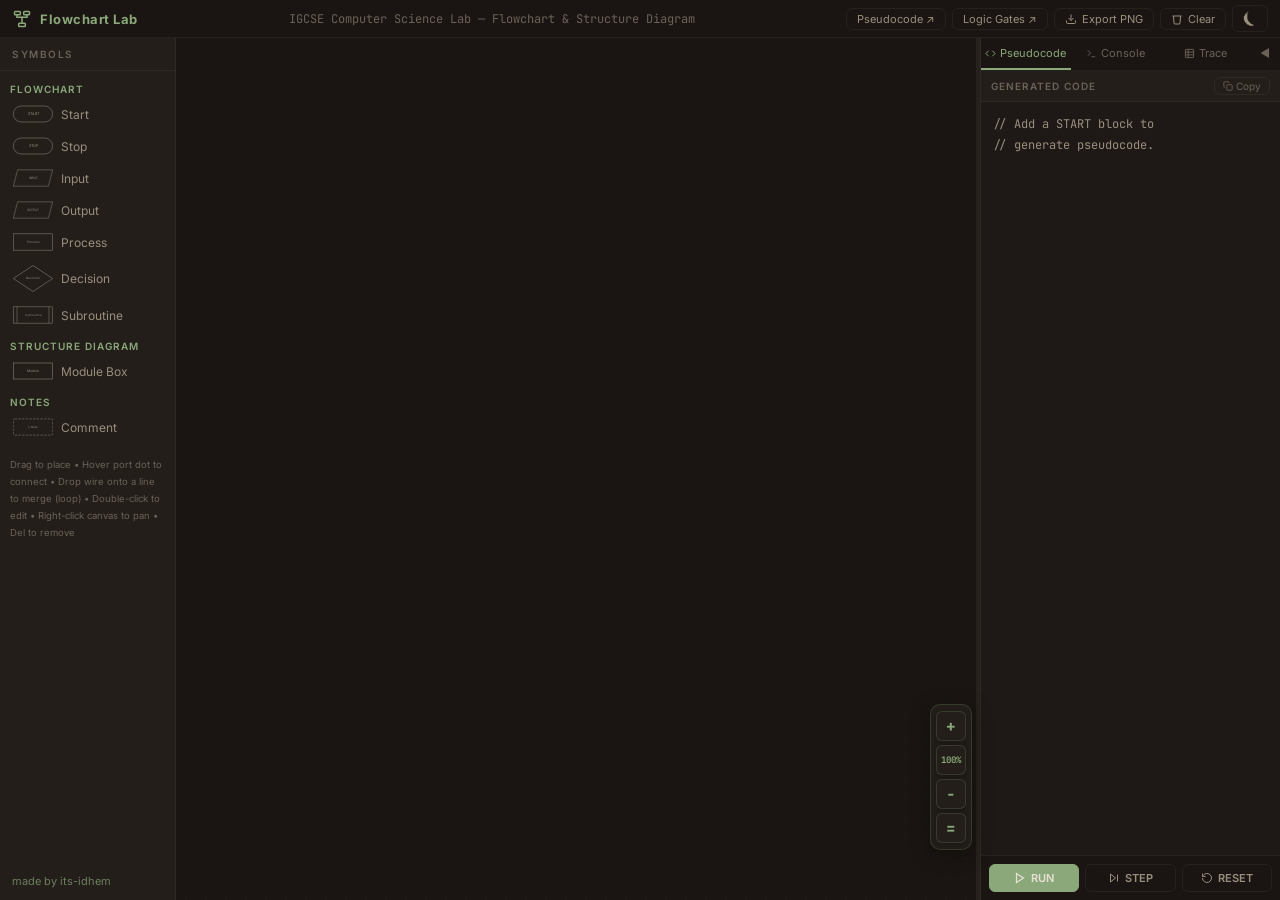
<file: src/flowcharts.html>
<!DOCTYPE html>
<html lang="en">
<head>
<meta charset="UTF-8">
<meta name="viewport" content="width=device-width, initial-scale=1.0">
<title>Flowchart Lab — IGCSE Computer Science Lab</title>
<link rel="preconnect" href="https://fonts.googleapis.com">
<link rel="preconnect" href="https://fonts.gstatic.com" crossorigin>
<link href="https://fonts.googleapis.com/css2?family=Inter:wght@300;400;500;600;700&family=JetBrains+Mono:ital,wght@0,300;0,400;0,500;0,600;0,700;1,400&family=Lora:ital,wght@0,400;0,500;0,600;0,700;1,400;1,500&display=swap" rel="stylesheet">
<link rel="stylesheet" href="css/flowcharts.css">
<link rel="icon" type="image/svg+xml" href="../assets/img/favicon-flowchart.svg">
</head>
<body>

<div id="titlebar">
  <a class="logo" href="../index.html">
    <svg viewBox="0 0 24 24" fill="none" stroke="var(--accent)" stroke-width="1.8" stroke-linecap="round" stroke-linejoin="round" style="width: 20px; height: 20px;">
      <rect x="3" y="3" width="7" height="4" rx="1"/>
      <rect x="14" y="3" width="7" height="4" rx="1"/>
      <rect x="8" y="17" width="8" height="4" rx="1"/>
      <line x1="6" y1="7" x2="6" y2="10"/><line x1="18" y1="7" x2="18" y2="10"/>
      <line x1="6" y1="10" x2="18" y2="10"/><line x1="12" y1="10" x2="12" y2="17"/>
    </svg>
   Flowchart Lab
  </a>
  <div class="title-center">IGCSE Computer Science Lab — Flowchart &amp; Structure Diagram</div>
  <div class="title-actions">
    <a class="title-btn" href="pseudocode.html" style="text-decoration:none">Pseudocode ↗</a>
    <a class="title-btn" href="logic-gates.html" style="text-decoration:none">Logic Gates ↗</a>
    <button class="title-btn" id="btn-export-png">
      <svg width="12" height="12" viewBox="0 0 24 24" fill="none" stroke="currentColor" stroke-width="2"><path d="M21 15v4a2 2 0 01-2 2H5a2 2 0 01-2-2v-4"/><polyline points="7 10 12 15 17 10"/><line x1="12" y1="15" x2="12" y2="3"/></svg>
      Export PNG
    </button>
    <button class="title-btn" id="btn-clear">
      <svg width="12" height="12" viewBox="0 0 24 24" fill="none" stroke="currentColor" stroke-width="2"><polyline points="3 6 5 6 21 6"/><path d="M19 6l-1 14a2 2 0 01-2 2H8a2 2 0 01-2-2L5 6"/></svg>
      Clear
    </button>
    <button class="title-btn" id="btn-theme">⏾</button>
  </div>
</div>

<div id="app">
  <div id="workspace">

    <div id="left-sidebar">
      <div class="sidebar-header">Symbols</div>
      <div id="component-library">
        <div class="comp-category">Flowchart</div>
        <div class="comp-item" data-type="START">
          <svg width="40" height="18" viewBox="0 0 120 50"><rect x="1" y="1" width="118" height="48" rx="24" fill="none" stroke="currentColor" stroke-width="1.5"/><text x="60" y="25" text-anchor="middle" dominant-baseline="central" font-size="11" fill="currentColor" font-family="Inter,sans-serif">START</text></svg>
          <span>Start</span>
        </div>
        <div class="comp-item" data-type="STOP">
          <svg width="40" height="18" viewBox="0 0 120 50"><rect x="1" y="1" width="118" height="48" rx="24" fill="none" stroke="currentColor" stroke-width="1.5"/><text x="60" y="25" text-anchor="middle" dominant-baseline="central" font-size="11" fill="currentColor" font-family="Inter,sans-serif">STOP</text></svg>
          <span>Stop</span>
        </div>
        <div class="comp-item" data-type="INPUT">
          <svg width="40" height="18" viewBox="0 0 130 55"><polygon points="15,1 129,1 115,54 1,54" fill="none" stroke="currentColor" stroke-width="1.5"/><text x="65" y="28" text-anchor="middle" dominant-baseline="central" font-size="10" fill="currentColor" font-family="Inter,sans-serif">INPUT</text></svg>
          <span>Input</span>
        </div>
        <div class="comp-item" data-type="OUTPUT">
          <svg width="40" height="18" viewBox="0 0 130 55"><polygon points="15,1 129,1 115,54 1,54" fill="none" stroke="currentColor" stroke-width="1.5"/><text x="65" y="28" text-anchor="middle" dominant-baseline="central" font-size="10" fill="currentColor" font-family="Inter,sans-serif">OUTPUT</text></svg>
          <span>Output</span>
        </div>
        <div class="comp-item" data-type="PROCESS">
          <svg width="40" height="18" viewBox="0 0 130 55"><rect x="1" y="1" width="128" height="53" fill="none" stroke="currentColor" stroke-width="1.5"/><text x="65" y="28" text-anchor="middle" dominant-baseline="central" font-size="10" fill="currentColor" font-family="Inter,sans-serif">Process</text></svg>
          <span>Process</span>
        </div>
        <div class="comp-item" data-type="DECISION">
          <svg width="40" height="27" viewBox="0 0 120 80"><polygon points="60,1 119,40 60,79 1,40" fill="none" stroke="currentColor" stroke-width="1.5"/><text x="60" y="40" text-anchor="middle" dominant-baseline="central" font-size="9" fill="currentColor" font-family="Inter,sans-serif">Decision</text></svg>
          <span>Decision</span>
        </div>
        <div class="comp-item" data-type="EMBEDDED">
          <svg width="40" height="18" viewBox="0 0 130 55"><rect x="1" y="1" width="128" height="53" fill="none" stroke="currentColor" stroke-width="1.5"/><line x1="13" y1="1" x2="13" y2="54" stroke="currentColor" stroke-width="1.5"/><line x1="117" y1="1" x2="117" y2="54" stroke="currentColor" stroke-width="1.5"/><text x="65" y="28" text-anchor="middle" dominant-baseline="central" font-size="9" fill="currentColor" font-family="Inter,sans-serif">Subroutine</text></svg>
          <span>Subroutine</span>
        </div>
        <div class="comp-category">Structure Diagram</div>
        <div class="comp-item" data-type="MODULE">
          <svg width="40" height="18" viewBox="0 0 120 50"><rect x="1" y="1" width="118" height="48" fill="none" stroke="currentColor" stroke-width="1.5"/><text x="60" y="25" text-anchor="middle" dominant-baseline="central" font-size="10" fill="currentColor" font-family="Inter,sans-serif">Module</text></svg>
          <span>Module Box</span>
        </div>
        <div class="comp-category">Notes</div>
        <div class="comp-item" data-type="COMMENT">
          <svg width="40" height="18" viewBox="0 0 130 55"><rect x="1" y="1" width="128" height="53" rx="4" fill="none" stroke="currentColor" stroke-width="1.5" stroke-dasharray="8 4"/><text x="65" y="28" text-anchor="middle" dominant-baseline="central" font-size="9" fill="currentColor" font-family="Inter,sans-serif">// Note</text></svg>
          <span>Comment</span>
        </div>
        <div class="comp-hints">
          Drag to place • Hover port dot to connect • Drop wire onto a line to merge (loop) • Double-click to edit • Right-click canvas to pan • Del to remove
        </div>
      </div>
    </div>

    <div id="canvas-wrapper">
      <svg id="canvas" viewBox="0 0 3000 2000" width="3000" height="2000" xmlns="http://www.w3.org/2000/svg">
        <defs>
          <pattern id="dot-grid" width="20" height="20" patternUnits="userSpaceOnUse">
            <circle cx="10" cy="10" r="0.75" fill="var(--canvas-grid)"/>
          </pattern>
          <marker id="arr" markerWidth="9" markerHeight="6" refX="8" refY="3" orient="auto">
            <path d="M0,0 L0,6 L9,3 Z" fill="var(--text-secondary)"/>
          </marker>
          <marker id="arr-sel" markerWidth="9" markerHeight="6" refX="8" refY="3" orient="auto">
            <path d="M0,0 L0,6 L9,3 Z" fill="var(--accent)"/>
          </marker>
          <marker id="arr-bw" markerWidth="9" markerHeight="6" refX="8" refY="3" orient="auto">
            <path d="M0,0 L0,6 L9,3 Z" fill="#111"/>
          </marker>
        </defs>
        <rect id="canvas-bg" width="3000" height="2000" fill="url(#dot-grid)"/>
        <g id="connections-layer"></g>
        <g id="nodes-layer"></g>
        <path id="temp-conn" fill="none" stroke="var(--accent)" stroke-width="1.5"
              stroke-dasharray="7 4" visibility="hidden" pointer-events="none"/>
        <circle id="snap-ring" r="10" fill="none" stroke="var(--green)" stroke-width="2"
                stroke-dasharray="3 2" visibility="hidden" pointer-events="none"/>
        <rect id="sel-box" x="0" y="0" width="0" height="0"
              fill="rgba(139,168,122,0.06)" stroke="var(--accent)" stroke-width="1"
              stroke-dasharray="5 3" visibility="hidden" pointer-events="none"/>
      </svg>

    </div>

    <div id="right-resizer"></div>

    <div id="zoom-controls">
      <button class="zoom-btn" id="btn-zi" title="Zoom in">+</button>
      <span class="zoom-btn zoom-label" id="zoom-label">100%</span>
      <button class="zoom-btn" id="btn-zo" title="Zoom out">−</button>
      <button class="zoom-btn" id="btn-zf" title="Fit to screen">=</button>
    </div>

    <div id="right-panel">
      <div id="rp-tabs">
        <button class="rp-tab active" data-tab="pseudocode">
          <svg width="11" height="11" viewBox="0 0 24 24" fill="none" stroke="currentColor" stroke-width="2"><polyline points="16 18 22 12 16 6"/><polyline points="8 6 2 12 8 18"/></svg>
          Pseudocode
        </button>
        <button class="rp-tab" data-tab="console">
          <svg width="11" height="11" viewBox="0 0 24 24" fill="none" stroke="currentColor" stroke-width="2"><polyline points="4 17 10 11 4 5"/><line x1="12" y1="19" x2="20" y2="19"/></svg>
          Console
        </button>
        <button class="rp-tab" data-tab="trace">
          <svg width="11" height="11" viewBox="0 0 24 24" fill="none" stroke="currentColor" stroke-width="2"><rect x="3" y="3" width="18" height="18" rx="1"/><line x1="3" y1="9" x2="21" y2="9"/><line x1="3" y1="15" x2="21" y2="15"/><line x1="9" y1="3" x2="9" y2="21"/></svg>
          Trace
        </button>
        <button class="rp-tab" id="btn-close-panel" style="flex:0;margin-left:auto;padding:8px 10px;" title="Close panel">◀</button>
      </div>

      <div class="rp-pane active" id="pane-pseudocode">
        <div id="pseudo-toolbar">
          <span class="pane-label">Generated Code</span>
          <button class="mini-btn" id="btn-copy-pseudo">
            <svg width="10" height="10" viewBox="0 0 24 24" fill="none" stroke="currentColor" stroke-width="2"><rect x="9" y="9" width="13" height="13" rx="2"/><path d="M5 15H4a2 2 0 01-2-2V4a2 2 0 012-2h9a2 2 0 012 2v1"/></svg>Copy
          </button>
        </div>
        <pre id="pseudocode-out">// Build a flowchart — pseudocode
// will appear here automatically.
//
// Structure Diagrams do not
// generate pseudocode.</pre>
      </div>

      <div class="rp-pane" id="pane-console">
        <div id="console-out">
          <div class="c-welcome">// CIE Flowchart Simulator</div>
          <div class="c-welcome">// Press RUN to execute</div>
          <div class="c-welcome">// INPUT nodes prompt for values</div>
        </div>
        <div id="console-input-row">
          <span id="c-prompt">INPUT &gt;</span>
          <input id="c-input" type="text" autocomplete="off" spellcheck="false" placeholder="Waiting..." disabled>
          <button id="c-submit" disabled>↵</button>
        </div>
      </div>

      <div class="rp-pane" id="pane-trace">
        <div id="trace-wrap">
          <div class="trace-hint">Run your flowchart to populate the trace table.</div>
        </div>
      </div>

      <div id="rp-actions">
        <button class="action-btn primary" id="btn-run">
          <svg viewBox="0 0 24 24" fill="none" stroke="currentColor" stroke-width="2.5"><polygon points="5 3 19 12 5 21 5 3"/></svg>RUN
        </button>
        <button class="action-btn" id="btn-step">
          <svg viewBox="0 0 24 24" fill="none" stroke="currentColor" stroke-width="2"><polygon points="5 4 15 12 5 20 5 4"/><line x1="19" y1="5" x2="19" y2="19"/></svg>STEP
        </button>
        <button class="action-btn" id="btn-reset">
          <svg viewBox="0 0 24 24" fill="none" stroke="currentColor" stroke-width="2"><path d="M3 12a9 9 0 101.5-5M3 3v6h6"/></svg>RESET
        </button>
      </div>
    </div>

    <button id="btn-open-panel" title="Open panel">▶</button>

  </div>
</div>

<svg id="drag-ghost" style="display:none;position:fixed;pointer-events:none;z-index:999;opacity:0.8;" xmlns="http://www.w3.org/2000/svg"></svg>

<div id="embedded-overlay" style="display:none">
  <div id="embedded-modal">
    <div class="modal-header">
      <span class="modal-title">Embedded System — Local Pseudocode</span>
      <button class="modal-close" id="embedded-close">✕</button>
    </div>
    <div class="modal-sub">Write the pseudocode for this module. It will be inlined in the output.</div>
    <textarea id="embedded-editor" spellcheck="false" placeholder="// FOR i ← 1 TO n&#10;//    OUTPUT i&#10;// NEXT i"></textarea>
    <div class="modal-footer">
      <button class="modal-btn" id="embedded-cancel">Cancel</button>
      <button class="modal-btn accent" id="embedded-save">Save</button>
    </div>
  </div>
</div>

<div id="inline-edit" style="display:none"><input id="inline-input" type="text" autocomplete="off" spellcheck="false"></div>

<div id="branch-label-overlay" style="display:none">
  <div id="branch-label-modal">
    <div class="blm-title">Label this connection</div>
    <div class="blm-sub">Which branch does this wire represent?</div>
    <div class="blm-buttons">
      <button class="blm-btn yes" id="blm-yes">Yes</button>
      <button class="blm-btn no"  id="blm-no">No</button>
    </div>
    <button class="blm-cancel" id="blm-cancel">Cancel</button>
  </div>
</div>

<a href="https://github.com/its-idhem" class="made-by-link">made by its-idhem</a>

<script src="js/flowcharts.js"></script>
</body>
</html>
</file>
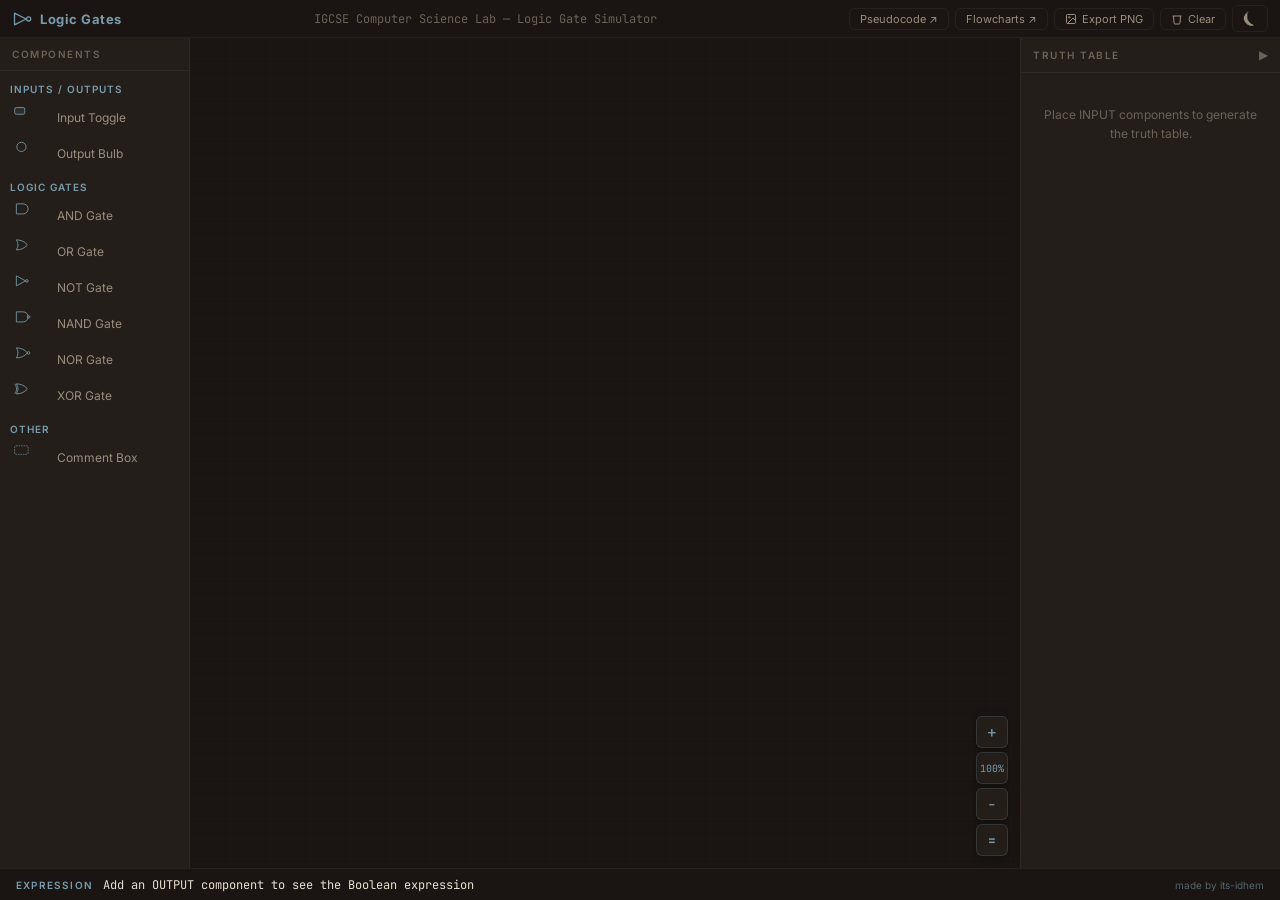
<file: src/logic-gates.html>
<!DOCTYPE html>
<html lang="en">
<head>
<meta charset="UTF-8">
<meta name="viewport" content="width=device-width, initial-scale=1.0">
<title>Logic Gates — IGCSE Computer Science Lab</title>
<link rel="preconnect" href="https://fonts.googleapis.com">
<link rel="preconnect" href="https://fonts.gstatic.com" crossorigin>
<link href="https://fonts.googleapis.com/css2?family=Inter:wght@300;400;500;600;700&family=JetBrains+Mono:ital,wght@0,300;0,400;0,500;0,600;0,700;1,400&family=Lora:ital,wght@0,400;0,500;0,600;0,700;1,400;1,500&display=swap" rel="stylesheet">
<link rel="stylesheet" href="css/logic-gates.css">
<link rel="icon" type="image/svg+xml" href="../assets/img/favicon-gate.svg">
</head>
<body>

<div id="titlebar">
  <a class="logo" href="../index.html">
    <svg viewBox="0 0 24 24" fill="none" stroke="currentColor" stroke-width="1.5" stroke-linecap="round" stroke-linejoin="round">
      <path d="M3 5 L17 12 L3 19 Z"/>
      <circle cx="20" cy="12" r="2.5"/>
    </svg>
    Logic Gates
  </a>
  <div class="title-center">IGCSE Computer Science Lab — Logic Gate Simulator</div>
  <div class="title-actions">
    <a class="title-btn" href="pseudocode.html" style="text-decoration:none">Pseudocode ↗</a>
    <a class="title-btn" href="flowcharts.html" style="text-decoration:none">Flowcharts ↗</a>
    <button class="title-btn" id="btn-export" title="Export circuit as PNG">
      <svg width="12" height="12" viewBox="0 0 24 24" fill="none" stroke="currentColor" stroke-width="2"><rect x="3" y="3" width="18" height="18" rx="2"/><circle cx="8.5" cy="8.5" r="1.5"/><polyline points="21 15 16 10 5 21"/></svg>
      Export PNG
    </button>
    <button class="title-btn" id="btn-clear" title="Clear the canvas">
      <svg width="12" height="12" viewBox="0 0 24 24" fill="none" stroke="currentColor" stroke-width="2"><polyline points="3 6 5 6 21 6"/><path d="M19 6l-1 14a2 2 0 01-2 2H8a2 2 0 01-2-2L5 6"/></svg>
      Clear
    </button>
    <button class="title-btn" id="btn-theme" title="Toggle light/dark mode">⏾</button>
  </div>
</div>

<div id="app">
  <div id="workspace">

    <div id="left-sidebar">
      <div class="sidebar-header">Components</div>
      <div id="component-library"></div>
    </div>

    <div id="canvas-wrapper">
      <svg id="canvas" viewBox="0 0 3000 2000" width="3000" height="2000" xmlns="http://www.w3.org/2000/svg">
        <defs>
          <pattern id="grid-pat" width="20" height="20" patternUnits="userSpaceOnUse">
            <path d="M 20 0 L 0 0 0 20" fill="none" stroke="var(--canvas-grid)" stroke-width="0.5"/>
          </pattern>
        </defs>
        <rect id="canvas-bg" width="3000" height="2000" fill="url(#grid-pat)"/>
        <g id="wires-layer"></g>
        <g id="comps-layer"></g>
        <path id="temp-wire" fill="none" visibility="hidden"/>
        <rect id="sel-rect" visibility="hidden" class="sel-rect-style"/>
      </svg>
      <div id="zoom-controls">
        <button class="zoom-btn" id="btn-zoom-in"  title="Zoom in">+</button>
        <span   class="zoom-btn zoom-label" id="zoom-label">100%</span>
        <button class="zoom-btn" id="btn-zoom-out" title="Zoom out">−</button>
        <button class="zoom-btn" id="btn-zoom-fit" title="Fit to screen" style="font-size:13px;font-weight:700">=</button>
      </div>
    </div>

    <div id="sidebar-resizer" title="Drag to resize truth table"></div>

    <div id="right-sidebar">
      <div class="sidebar-header" style="display:flex;justify-content:space-between;align-items:center;">
        Truth Table
        <button id="btn-close-panel" style="background:none;border:none;color:var(--text-muted);cursor:pointer;font-size:12px;padding:0;" title="Close panel">▶</button>
      </div>
      <div id="truth-table-container">
        <div class="tt-hint">Place INPUT and OUTPUT components to generate the truth table automatically.</div>
      </div>
    </div>

  </div>

  <div id="expression-bar">
    <span class="expr-label">Expression</span>
    <div id="expression-wrap">
      <span id="expression-text">Add an OUTPUT component to see the Boolean expression</span>
      <button id="copy-expr-btn" title="Copy expression to clipboard">
        <svg width="13" height="13" viewBox="0 0 24 24" fill="none" stroke="currentColor" stroke-width="2" stroke-linecap="round" stroke-linejoin="round"><rect x="9" y="9" width="13" height="13" rx="2"/><path d="M5 15H4a2 2 0 01-2-2V4a2 2 0 012-2h9a2 2 0 012 2v1"/></svg>
      </button>
    </div>
    <a id="attr-link" href="https://github.com/its-idhem" target="_blank" rel="noopener">made by its-idhem</a>
  </div>
</div>

<button id="btn-open-panel" title="Open panel">◀</button>

<div id="global-tooltip"></div>

<script src="js/logic-gates.js"></script>
</body>
</html>
</file>
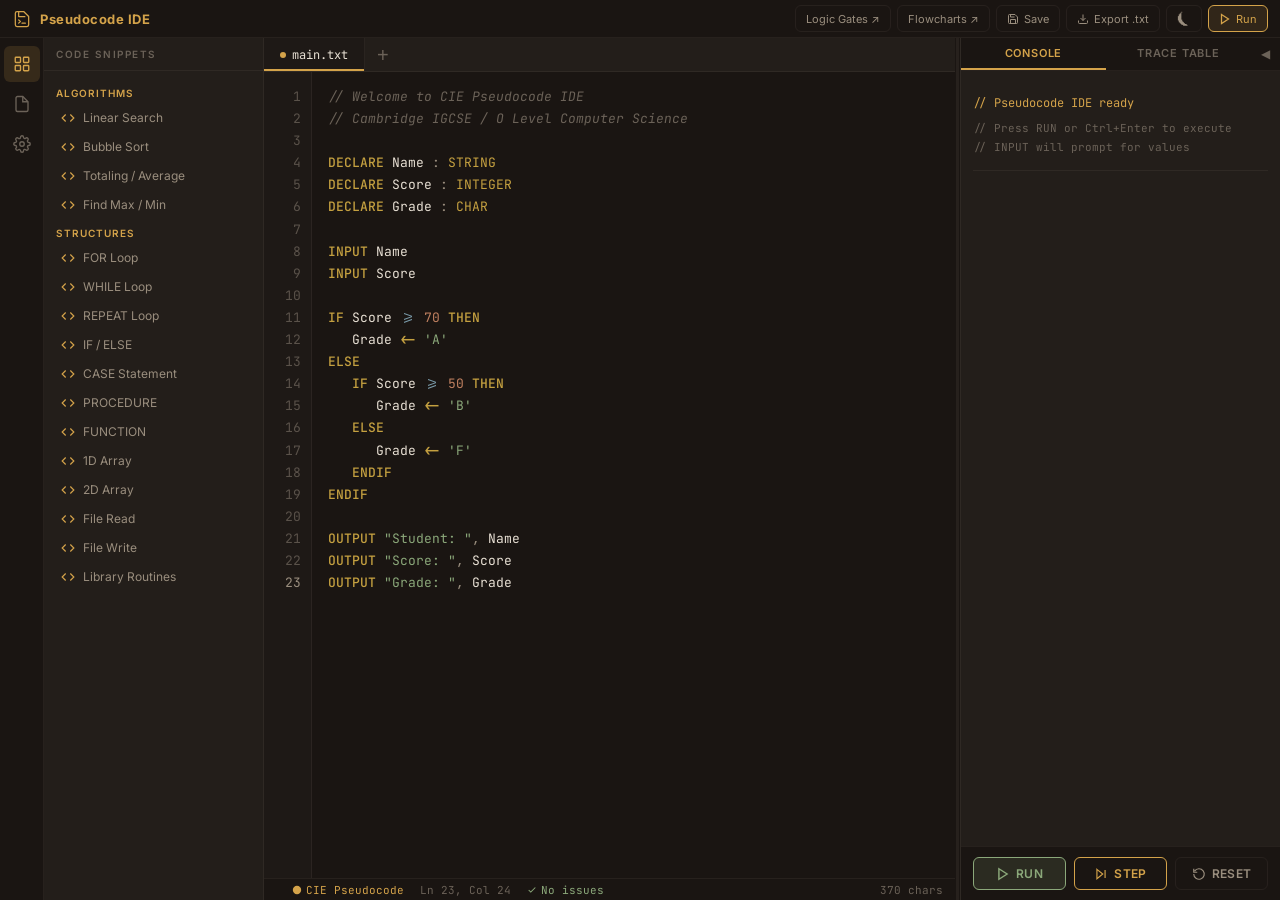
<file: src/pseudocode.html>
<!DOCTYPE html>
<html lang="en">
<head>
<meta charset="UTF-8">
<meta name="viewport" content="width=device-width, initial-scale=1.0">
<title>Pseudocode IDE — IGCSE Computer Science Lab</title>
<link rel="preconnect" href="https://fonts.googleapis.com">
<link rel="preconnect" href="https://fonts.gstatic.com" crossorigin>
<link href="https://fonts.googleapis.com/css2?family=Inter:wght@300;400;500;600;700&family=JetBrains+Mono:ital,wght@0,300;0,400;0,500;0,600;0,700;1,400&family=Lora:ital,wght@0,400;0,500;0,600;0,700;1,400;1,500&display=swap" rel="stylesheet">
<link rel="stylesheet" href="css/pseudocode.css">
<link rel="icon" type="image/svg+xml" href="../assets/img/favicon-file.svg">
</head>
<body>

<div id="titlebar">
<div class="logo">
    <a href="../index.html" style="text-decoration: none; color: inherit; display: flex; align-items: center; gap: 8px; cursor: pointer;">
      <svg width="18" height="18" viewBox="0 0 24 24" fill="none" xmlns="http://www.w3.org/2000/svg" style="display: block;">
        <path d="M8 3H6a2 2 0 00-2 2v14a2 2 0 002 2h12a2 2 0 002-2V9l-6-6z" stroke="currentColor" stroke-width="1.5" stroke-linejoin="round"/>
        <path d="M8 3v6h8" stroke="currentColor" stroke-width="1.5" stroke-linejoin="round"/>
        <path d="M8 13l2 2-2 2M12 17h4" stroke="currentColor" stroke-width="1.5" stroke-linecap="round" stroke-linejoin="round"/>
      </svg>
      <span>Pseudocode IDE</span>
    </a>
  </div>
  <div style="flex:1"></div>
  <div class="title-actions">
    <a class="title-btn" href="logic-gates.html" rel="noopener" style="text-decoration:none">Logic Gates ↗</a>
    <a class="title-btn" href="flowcharts.html" rel="noopener" style="text-decoration:none">Flowcharts ↗</a>
    <button class="title-btn" onclick="manualSave()">
      <svg width="12" height="12" viewBox="0 0 24 24" fill="none" stroke="currentColor" stroke-width="2"><path d="M19 21H5a2 2 0 01-2-2V5a2 2 0 012-2h11l5 5v11a2 2 0 01-2 2z"/><polyline points="17 21 17 13 7 13 7 21"/><polyline points="7 3 7 8 15 8"/></svg>
      Save
    </button>
    <button class="title-btn" onclick="downloadCode()">
      <svg width="12" height="12" viewBox="0 0 24 24" fill="none" stroke="currentColor" stroke-width="2"><path d="M21 15v4a2 2 0 01-2 2H5a2 2 0 01-2-2v-4M7 10l5 5 5-5M12 15V3"/></svg>
      Export .txt
    </button>
    <button class="title-btn" id="btn-theme" title="Toggle light/dark mode">⏾</button>
    <button class="title-btn accent" onclick="runCode()">
      <svg width="12" height="12" viewBox="0 0 24 24" fill="none" stroke="currentColor" stroke-width="2.5"><polygon points="5 3 19 12 5 21 5 3"/></svg>
      Run
    </button>
  </div>
</div>

<div id="main-content">
  <div id="activity-bar">
    <button class="activity-btn active" onclick="switchSidebar('snippets')" id="ab-snippets" title="Snippets">
      <span class="tooltip">Snippets</span>
      <svg viewBox="0 0 24 24" fill="none" stroke="currentColor" stroke-width="1.8"><rect x="3" y="3" width="7" height="7" rx="1"/><rect x="14" y="3" width="7" height="7" rx="1"/><rect x="3" y="14" width="7" height="7" rx="1"/><rect x="14" y="14" width="7" height="7" rx="1"/></svg>
    </button>
    <button class="activity-btn" onclick="switchSidebar('files')" id="ab-files" title="Files">
      <span class="tooltip">Files</span>
      <svg viewBox="0 0 24 24" fill="none" stroke="currentColor" stroke-width="1.8"><path d="M13 2H6a2 2 0 00-2 2v16a2 2 0 002 2h12a2 2 0 002-2V9z"/><polyline points="13 2 13 9 20 9"/></svg>
    </button>
    <button class="activity-btn" onclick="switchSidebar('settings')" id="ab-settings" title="Settings">
      <span class="tooltip">Settings</span>
      <svg viewBox="0 0 24 24" fill="none" stroke="currentColor" stroke-width="1.8"><circle cx="12" cy="12" r="3"/><path d="M19.4 15a1.65 1.65 0 00.33 1.82l.06.06a2 2 0 010 2.83 2 2 0 01-2.83 0l-.06-.06a1.65 1.65 0 00-1.82-.33 1.65 1.65 0 00-1 1.51V21a2 2 0 01-2 2 2 2 0 01-2-2v-.09A1.65 1.65 0 009 19.4a1.65 1.65 0 00-1.82.33l-.06.06a2 2 0 01-2.83-2.83l.06-.06A1.65 1.65 0 004.68 15a1.65 1.65 0 00-1.51-1H3a2 2 0 01-2-2 2 2 0 012-2h.09A1.65 1.65 0 004.6 9a1.65 1.65 0 00-.33-1.82l-.06-.06a2 2 0 010-2.83 2 2 0 012.83 0l.06.06A1.65 1.65 0 009 4.68a1.65 1.65 0 001-1.51V3a2 2 0 012-2 2 2 0 012 2v.09a1.65 1.65 0 001 1.51 1.65 1.65 0 001.82-.33l.06-.06a2 2 0 012.83 0 2 2 0 010 2.83l-.06.06A1.65 1.65 0 0019.4 9a1.65 1.65 0 001.51 1H21a2 2 0 012 2 2 2 0 01-2 2h-.09a1.65 1.65 0 00-1.51 1z"/></svg>
    </button>
  </div>

  <div id="sidebar-panel">
    <div id="panel-snippets">
      <div class="sidebar-header">Code Snippets</div>
      <div class="sidebar-content" id="snippets-list"></div>
    </div>
    <div id="panel-files" style="display:none">
      <div class="sidebar-header">Workspace</div>
      <div class="sidebar-content">
        <div class="snippet-category">Open Files</div>
        <div id="sidebar-file-list"></div>
        <div class="snippet-category" style="margin-top:12px">Actions</div>
        <div class="snippet-item" onclick="newFile()">
          <svg viewBox="0 0 24 24" fill="none" stroke="currentColor" stroke-width="2"><line x1="12" y1="5" x2="12" y2="19"/><line x1="5" y1="12" x2="19" y2="12"/></svg>
          New File
        </div>
        <div class="snippet-item" onclick="downloadCode()">
          <svg viewBox="0 0 24 24" fill="none" stroke="currentColor" stroke-width="2"><path d="M21 15v4a2 2 0 01-2 2H5a2 2 0 01-2-2v-4M7 10l5 5 5-5M12 15V3"/></svg>
          Download .txt
        </div>
        <div class="snippet-item" onclick="clearCode()">
          <svg viewBox="0 0 24 24" fill="none" stroke="currentColor" stroke-width="2"><polyline points="3 6 5 6 21 6"/><path d="M19 6l-1 14a2 2 0 01-2 2H8a2 2 0 01-2-2L5 6"/><path d="M10 11v6M14 11v6"/></svg>
          Clear Editor
        </div>
      </div>
    </div>
    <div id="panel-settings" style="display:none">
      <div class="sidebar-header">Settings</div>
      <div class="sidebar-content">
        <div class="settings-item">
          <label>Font Size</label>
          <select class="settings-select" onchange="changeFontSize(this.value)">
            <option value="12">12px</option>
            <option value="13" selected>13px</option>
            <option value="14">14px</option>
            <option value="15">15px</option>
            <option value="16">16px</option>
          </select>
        </div>
        <div class="settings-item">
          <label>Light Mode</label>
          <label class="toggle"><input type="checkbox" id="light-mode-toggle" onchange="toggleLightMode(this.checked)"><span class="slider"></span></label>
        </div>
        <div class="settings-item">
          <label>Auto-Save</label>
          <label class="toggle"><input type="checkbox" id="auto-save-toggle" checked onchange="toggleAutoSave(this.checked)"><span class="slider"></span></label>
        </div>
        <div class="settings-item">
          <label>Linter</label>
          <label class="toggle"><input type="checkbox" id="linter-toggle" checked onchange="toggleLinter(this.checked)"><span class="slider"></span></label>
        </div>
        <div class="settings-item">
          <label>Enforce DECLARE</label>
          <label class="toggle"><input type="checkbox" id="enforce-declare-toggle" checked onchange="toggleEnforceDeclare(this.checked)"><span class="slider"></span></label>
        </div>
        <div class="settings-item">
          <label>Line Numbers</label>
          <label class="toggle"><input type="checkbox" id="ln-toggle" checked onchange="toggleLineNumbers(this.checked)"><span class="slider"></span></label>
        </div>
        <div class="settings-item">
          <label>Input Mode</label>
          <select class="settings-select" id="input-mode-select" onchange="toggleInputMode(this.value)">
            <option value="popup">Popup</option>
            <option value="console">Console</option>
          </select>
        </div>
        <div class="snippet-category" style="margin-top:12px">About</div>
        <div style="font-size:11px;color:var(--text-muted);padding:4px 4px;line-height:1.8;">
          Pseudocode IDE<br>
          Cambridge IGCSE™ / O Level<br>
          Computer Science<br>
          <span style="color:var(--accent)">Syllabus 2023–2028</span>
        </div>
      </div>
    </div>
  </div>

  <div id="editor-area">
    <div id="editor-tabs">
      <div class="editor-tab active">
        <span class="tab-dot"></span>
        <span id="tab-filename">main.txt</span>
      </div>
    </div>
    <div id="editor-container">
      <div id="editor-inner">
        <div id="line-numbers"></div>
        <textarea id="code-input" spellcheck="false" autocomplete="off" autocorrect="off" autocapitalize="off" placeholder="// Write your CIE pseudocode here..."></textarea>
        <div id="code-highlight" aria-hidden="true"></div>
      </div>
    </div>
    <div id="status-bar">
      <div class="status-item"></div>
      <div class="status-item accent">
        <svg width="10" height="10" viewBox="0 0 24 24" fill="currentColor"><circle cx="12" cy="12" r="10"/></svg>
        CIE Pseudocode
      </div>
      <div class="status-item" id="cursor-pos">Ln 1, Col 1</div>
      <div class="status-item" id="linter-badge"></div>
      <div style="flex:1"></div>
      <div class="status-item" id="char-count">0 chars</div>
    </div>
  </div>

  <div id="right-resizer" title="Drag to resize"></div>

  <div id="right-panel">
    <div id="right-tabs">
      <div class="right-tab active" onclick="switchRightTab('console')" id="rt-console">Console</div>
      <div class="right-tab" onclick="switchRightTab('trace')" id="rt-trace">Trace Table</div>
      <button id="btn-close-panel" class="rp-close-btn" title="Close panel">◀</button>
    </div>
    <div id="right-content">
      <div class="right-pane active" id="pane-console">
        <div id="console-output">
          <div class="console-welcome">
            <div class="welcome-title">// Pseudocode IDE ready</div>
            <div>// Press RUN or Ctrl+Enter to execute</div>
            <div>// INPUT will prompt for values</div>
          </div>
        </div>
        <div id="input-form">
          <span id="input-prompt-label">INPUT &gt;</span>
          <input id="input-field" type="text" autocomplete="off" spellcheck="false">
          <button id="input-submit">Enter</button>
        </div>
      </div>
      <div class="right-pane" id="pane-trace">
        <div id="trace-container">
          <div class="trace-hint">Run your code to populate the trace table.</div>
        </div>
      </div>
    </div>
    <div id="action-bar">
      <button class="action-btn" id="btn-run" onclick="runCode()">
        <svg viewBox="0 0 24 24" fill="none" stroke="currentColor" stroke-width="2.5"><polygon points="5 3 19 12 5 21 5 3"/></svg>
        RUN
      </button>
      <button class="action-btn" id="btn-step" onclick="stepCode()">
        <svg viewBox="0 0 24 24" fill="none" stroke="currentColor" stroke-width="2"><polygon points="5 4 15 12 5 20 5 4"/><line x1="19" y1="5" x2="19" y2="19"/></svg>
        STEP
      </button>
      <button class="action-btn" id="btn-reset" onclick="resetExecution()">
        <svg viewBox="0 0 24 24" fill="none" stroke="currentColor" stroke-width="2"><path d="M3 12a9 9 0 101.5-5M3 3v6h6"/></svg>
        RESET
      </button>
    </div>
  </div>
</div>

<button id="btn-open-panel" title="Open panel">▶</button>

<div id="input-modal-overlay">
  <div id="input-modal">
    <h3>INPUT Required</h3>
    <p id="modal-var-name">Enter value for: <span id="modal-var"></span></p>
    <input id="modal-input" type="text" autocomplete="off" spellcheck="false" placeholder="Type your value...">
    <button id="modal-submit">Submit</button>
  </div>
</div>

<div id="snippet-tooltip"></div>

<div id="mobile-code-popup">
  <div id="mobile-code-popup-header">
    <span id="mobile-code-popup-name"></span>
    <div id="mobile-code-popup-actions">
      <button class="mob-copy-btn" id="mob-copy-code-btn">Copy Code</button>
      <button class="mob-close-btn" id="mob-close-popup-btn">✕</button>
    </div>
  </div>
  <pre id="mobile-code-popup-body"></pre>
</div>

<div id="case-fix-overlay">
  <div id="case-fix-modal">
    <h3>Lowercase Keywords Detected</h3>
    <p>Some keywords are in lowercase. Would you like to convert them to proper UPPERCASE syntax?</p>
    <div id="case-fix-actions">
      <button id="case-fix-yes">Yes, Fix All</button>
      <button id="case-fix-no">No, Run As-Is</button>
    </div>
  </div>
</div>

<div id="file-context-menu">
  <div class="ctx-menu-item" data-action="rename">Edit Name</div>
  <div class="ctx-menu-item" data-action="duplicate">Duplicate</div>
  <div class="ctx-menu-item ctx-menu-divider"></div>
  <div class="ctx-menu-item ctx-menu-danger" data-action="delete">Delete</div>
</div>

<script src="js/pseudocode.js"></script>

<div id="mobile-nav">
  <button class="mobile-nav-btn active" id="mnav-editor" onclick="mobileTab('editor')" aria-label="Editor">
    <svg viewBox="0 0 24 24" fill="none" stroke="currentColor" stroke-width="1.8">
      <path d="M12 20h9"/><path d="M16.5 3.5a2.121 2.121 0 013 3L7 19l-4 1 1-4 12.5-12.5z"/>
    </svg>
    Editor
  </button>
  <button class="mobile-nav-btn" id="mnav-console" onclick="mobileTab('console')" aria-label="Console">
    <svg viewBox="0 0 24 24" fill="none" stroke="currentColor" stroke-width="1.8">
      <polyline points="4 17 10 11 4 5"/><line x1="12" y1="19" x2="20" y2="19"/>
    </svg>
    Console
  </button>
  <button class="mobile-nav-btn" id="mnav-snippets" onclick="mobileTab('snippets')" aria-label="Snippets">
    <svg viewBox="0 0 24 24" fill="none" stroke="currentColor" stroke-width="1.8">
      <rect x="3" y="3" width="7" height="7" rx="1"/><rect x="14" y="3" width="7" height="7" rx="1"/>
      <rect x="3" y="14" width="7" height="7" rx="1"/><rect x="14" y="14" width="7" height="7" rx="1"/>
    </svg>
    Snippets
  </button>
</div>

<script>
function mobileTab(tab) {
  if (window.innerWidth > 640) return;

  const sidebar    = document.getElementById('sidebar-panel');
  const rightPanel = document.getElementById('right-panel');

  sidebar.classList.remove('mobile-visible');
  rightPanel.classList.remove('mobile-visible');

  document.querySelectorAll('.mobile-nav-btn').forEach(b => b.classList.remove('active'));
  document.getElementById('mnav-' + tab).classList.add('active');

  if (tab === 'snippets') {
    sidebar.classList.add('mobile-visible');
  } else if (tab === 'console') {
    rightPanel.classList.add('mobile-visible');
  }
}

document.addEventListener('DOMContentLoaded', () => {
  const runBtn = document.getElementById('btn-run');
  if (runBtn) {
    runBtn.addEventListener('click', () => {
      if (window.innerWidth <= 640) mobileTab('console');
    }, true);
  }
  const titleRunBtns = document.querySelectorAll('.title-btn.accent');
  titleRunBtns.forEach(btn => {
    btn.addEventListener('click', () => {
      if (window.innerWidth <= 640) mobileTab('console');
    }, true);
  });
});

window.addEventListener('resize', () => {
  if (window.innerWidth > 640) {
    const sidebar    = document.getElementById('sidebar-panel');
    const rightPanel = document.getElementById('right-panel');
    sidebar.classList.remove('mobile-visible');
    rightPanel.classList.remove('mobile-visible');
    hideMobileCodePopup();
  }
});
</script>
</body>
</html>
</file>
<file: src/css/flowcharts.css>
:root {
  --bg-main:       #1A1512;
  --bg-panel:      #231E1A;
  --bg-editor:     #1E1916;
  --bg-sidebar:    #1A1512;
  --bg-hover:      #2A2420;
  --bg-active:     #332C27;
  --accent:        #8BA87A;
  --accent-dim:    rgba(139,168,122,0.12);
  --accent-glow:   rgba(139,168,122,0.2);
  --green:         #8BA87A;
  --red:           #C06060;
  --yellow:        #C4A040;
  --cyan:          #7A9BAA;
  --text-primary:  #E8E0D4;
  --text-secondary:#9A8E7E;
  --text-muted:    #6B6258;
  --border:        rgba(154,142,126,0.1);
  --border-bright: rgba(139,168,122,0.2);
  --scrollbar:     rgba(139,168,122,0.12);
  --font-mono:     'JetBrains Mono','Fira Code',monospace;
  --font-ui:       'Inter',-apple-system,sans-serif;
  --radius:        6px;
  --transition:    0.15s cubic-bezier(0.4,0,0.2,1);
  --canvas-grid:   rgba(154,142,126,0.06);
}

body.light-mode {
  --bg-main:       #FDF8F0;
  --bg-panel:      #F5F0E6;
  --bg-editor:     #FFFFFF;
  --bg-sidebar:    #F0EBE0;
  --bg-hover:      #E8F0E4;
  --bg-active:     #D0E0C8;
  --accent:        #5A7A4A;
  --accent-dim:    rgba(90,122,74,0.1);
  --accent-glow:   rgba(90,122,74,0.15);
  --green:         #5A7A4A;
  --red:           #A04040;
  --yellow:        #8A7A2A;
  --cyan:          #4A7A8A;
  --text-primary:  #2A2420;
  --text-secondary:#5A524A;
  --text-muted:    #8A827A;
  --border:        rgba(42,36,32,0.08);
  --border-bright: rgba(90,122,74,0.2);
  --scrollbar:     rgba(42,36,32,0.1);
  --canvas-grid:   rgba(42,36,32,0.04);
}

*,*::before,*::after { box-sizing:border-box; margin:0; padding:0; }
::-webkit-scrollbar { width:6px; height:6px; }
::-webkit-scrollbar-track { background:transparent; }
::-webkit-scrollbar-thumb { background:var(--scrollbar); border-radius:3px; }

html,body {
  height:100%; background:var(--bg-main); color:var(--text-primary);
  font-family:var(--font-ui); overflow:hidden; font-size:14px; user-select:none;
}

#titlebar {
  position:fixed; top:0; left:0; right:0; height:38px;
  background:var(--bg-sidebar); border-bottom:1px solid var(--border);
  display:flex; align-items:center; padding:0 12px; z-index:200; gap:16px;
}
.logo {
  display:flex; align-items:center; gap:8px;
  font-weight:700; font-size:13px; color:var(--accent);
  letter-spacing:0.5px; text-decoration:none; white-space:nowrap; flex-shrink:0;
}
.logo svg { width:20px; height:20px; flex-shrink:0; }
.title-center {
  flex:1; text-align:center; font-size:12px;
  color:var(--text-muted); font-family:var(--font-mono);
}
.title-actions { display:flex; gap:6px; align-items:center; }
.title-btn {
  background:transparent; border:1px solid var(--border);
  color:var(--text-secondary); font-family:var(--font-ui);
  font-size:11px; padding:3px 10px; border-radius:var(--radius);
  cursor:pointer; transition:var(--transition);
  display:flex; align-items:center; gap:5px;
  text-decoration:none; white-space:nowrap;
}
.title-btn:hover { background:var(--bg-hover); color:var(--text-primary); border-color:var(--border-bright); }
#btn-theme { font-size:14px; padding:4px 10px; }

#app { display:flex; flex-direction:column; height:100vh; padding-top:38px; }
#workspace { display:flex; flex:1; overflow:hidden; position:relative; }

#left-sidebar {
  width:176px; flex-shrink:0; background:var(--bg-panel);
  border-right:1px solid var(--border); display:flex; flex-direction:column; overflow:hidden;
}
.sidebar-header {
  padding:10px 12px; font-size:10px; font-weight:600;
  text-transform:uppercase; letter-spacing:1.5px;
  color:var(--text-muted); border-bottom:1px solid var(--border); flex-shrink:0;
}
#component-library { flex:1; overflow-y:auto; padding:8px 6px; }
.comp-category {
  font-size:10px; font-weight:600; text-transform:uppercase;
  letter-spacing:1px; color:var(--accent); padding:8px 4px 4px;
}
.comp-category:first-child { padding-top:4px; }
.comp-item {
  display:flex; align-items:center; gap:8px; padding:5px 6px;
  border-radius:var(--radius); cursor:grab; transition:var(--transition);
  font-size:12px; color:var(--text-secondary);
  border:1px solid transparent; margin-bottom:2px; user-select:none;
}
.comp-item:hover { background:var(--bg-hover); color:var(--text-primary); border-color:var(--border-bright); }
.comp-item:active { cursor:grabbing; }
.comp-item svg { flex-shrink:0; }
.comp-item span { white-space:nowrap; overflow:hidden; text-overflow:ellipsis; }
.comp-hints { font-size:9.5px; color:var(--text-muted); padding:12px 4px 4px; line-height:1.8; }

#canvas-wrapper {
  flex:1; overflow:scroll; background:var(--bg-main);
  cursor:default; position:relative;
}
#canvas-wrapper::-webkit-scrollbar { width:8px; height:8px; }
#canvas-wrapper::-webkit-scrollbar-thumb { background:var(--scrollbar); border-radius:4px; }
#canvas { display:block; }

.node-group { cursor:move; }

.node-shape {
  fill: var(--bg-editor);
  stroke: var(--text-secondary);
  stroke-width: 1.5;
  transition: stroke var(--transition), filter var(--transition), fill var(--transition);
}
.node-bar {
  stroke: var(--text-secondary);
  stroke-width: 1.5;
  fill: none;
}
.node-group:hover .node-shape { stroke: var(--accent); }
.node-group:hover .node-bar   { stroke: var(--accent); }
.node-group.selected .node-shape {
  stroke: var(--accent);
  filter: drop-shadow(0 0 7px var(--accent-glow));
}
.node-group.selected .node-bar { stroke: var(--accent); }
.node-group.active-exec .node-shape {
  stroke: var(--green);
  fill: rgba(139,168,122,0.07);
  filter: drop-shadow(0 0 10px rgba(139,168,122,0.35));
}

.node-text {
  fill: var(--text-primary);
  font-family: var(--font-ui);
  font-size: 12px;
  dominant-baseline: central;
  text-anchor: middle;
  pointer-events: none;
  user-select: none;
}

.port-dot {
  fill: var(--bg-panel);
  stroke: var(--accent);
  stroke-width: 1.5;
  cursor: crosshair;
  opacity: 0;
  transition: opacity 0.1s ease;
  pointer-events: none;
}
.port-hit {
  fill: transparent;
  stroke: none;
  cursor: crosshair;
  pointer-events: all;
}
.node-group:hover .port-dot,
.node-group.selected .port-dot { opacity: 1; }

.conn-group { cursor: pointer; }
.conn-hit {
  fill: none;
  stroke: transparent;
  stroke-width: 14;
}
.conn-path {
  fill: none;
  stroke: var(--text-secondary);
  stroke-width: 1.5;
  stroke-linecap: round;
  stroke-linejoin: round;
  pointer-events: none;
  transition: stroke var(--transition);
}
.conn-group:hover .conn-path,
.conn-group.selected .conn-path { stroke: var(--accent); stroke-width: 2; }

.conn-label {
  fill: var(--text-muted);
  font-family: var(--font-mono);
  font-size: 10px;
  font-weight: 700;
  dominant-baseline: central;
  text-anchor: middle;
  pointer-events: none;
  user-select: none;
}
.conn-label-yes { fill: var(--green); }
.conn-label-no  { fill: var(--red); }

.conn-waypoint {
  fill: var(--accent);
  stroke: var(--bg-panel);
  stroke-width: 1.5;
  cursor: grab;
  opacity: 0.85;
  transition: r 0.1s;
}
.conn-waypoint:hover { r: 8; opacity: 1; }

#right-resizer {
  width: 4px; flex-shrink: 0; background: var(--border);
  cursor: col-resize; transition: background 0.15s; position:relative;
}
#right-resizer:hover { background: var(--border-bright); }

#right-panel {
  width: 300px; min-width: 220px; max-width: 520px; flex-shrink: 0;
  background: var(--bg-panel); border-left: 1px solid var(--border);
  display: flex; flex-direction: column; overflow: hidden;
  transition: width 0.2s ease;
}
#right-panel.rp-collapsed {
  width: 0 !important;
  min-width: 0;
  border-left: none;
}
#rp-tabs {
  display: flex; border-bottom: 1px solid var(--border);
  background: var(--bg-sidebar); flex-shrink: 0;
}
.rp-tab {
  flex: 1; padding: 8px 2px; background: transparent; border: none;
  color: var(--text-muted); font-family: var(--font-ui); font-size: 11px;
  cursor: pointer; transition: var(--transition);
  display: flex; align-items: center; justify-content: center; gap: 4px;
  border-bottom: 2px solid transparent; white-space: nowrap;
}
.rp-tab:hover { color: var(--text-primary); }
.rp-tab.active { color: var(--accent); border-bottom-color: var(--accent); }
.rp-pane { display: none; flex: 1; flex-direction: column; overflow: hidden; min-height: 0; }
.rp-pane.active { display: flex; }

#pseudo-toolbar {
  display: flex; align-items: center; justify-content: space-between;
  padding: 6px 10px; border-bottom: 1px solid var(--border); flex-shrink: 0;
}
.pane-label {
  font-size: 10px; font-weight: 600; text-transform: uppercase;
  letter-spacing: 1px; color: var(--text-muted);
}
.mini-btn {
  background: transparent; border: 1px solid var(--border);
  color: var(--text-muted); font-family: var(--font-ui); font-size: 10px;
  padding: 2px 8px; border-radius: var(--radius); cursor: pointer;
  transition: var(--transition); display: flex; align-items: center; gap: 3px;
}
.mini-btn:hover { background: var(--bg-hover); color: var(--text-primary); border-color: var(--border-bright); }

#pseudocode-out {
  flex: 1; overflow: auto; padding: 12px;
  font-family: var(--font-mono); font-size: 12px; line-height: 1.75;
  color: var(--text-secondary); background: var(--bg-editor); white-space: pre;
}

#console-out {
  flex: 1; overflow-y: auto; padding: 10px;
  font-family: var(--font-mono); font-size: 12px; line-height: 1.6;
  background: var(--bg-editor);
}
.c-welcome { color: var(--text-muted); font-style: italic; font-size: 11px; }
.c-line { padding: 1px 0; }
.c-out  { color: var(--green); }
.c-in   { color: var(--cyan); }
.c-err  { color: var(--red); }
.c-info { color: var(--text-muted); }

#console-input-row {
  display: flex; align-items: center; gap: 6px;
  padding: 5px 10px; border-top: 1px solid var(--border);
  background: var(--bg-sidebar); flex-shrink: 0;
}
#c-prompt { font-family: var(--font-mono); font-size: 11px; color: var(--accent); white-space: nowrap; }
#c-input {
  flex: 1; background: transparent; border: none; outline: none;
  color: var(--text-primary); font-family: var(--font-mono); font-size: 12px;
}
#c-input:disabled { opacity: 0.35; }
#c-submit {
  background: var(--accent); border: none; color: var(--bg-base); border-radius: var(--radius);
  font-family: var(--font-mono); font-size: 12px; padding: 2px 9px; cursor: pointer;
}
#c-submit:disabled { opacity: 0.35; cursor: default; }

#trace-wrap { flex: 1; overflow: auto; padding: 8px; }
.trace-hint { color: var(--text-muted); font-size: 12px; text-align: center; padding: 24px 12px; line-height: 1.7; }
.trace-table { width: 100%; border-collapse: collapse; font-family: var(--font-mono); font-size: 11px; }
.trace-table th {
  background: var(--bg-active); color: var(--accent);
  padding: 5px 8px; border: 1px solid var(--border);
  font-size: 10px; font-weight: 700; text-transform: uppercase;
  position: sticky; top: 0; text-align: center;
}
.trace-table td { padding: 3px 8px; border: 1px solid var(--border); text-align: center; color: var(--text-secondary); }
.trace-table strong { color: var(--yellow); }

#rp-actions {
  display: flex; gap: 6px; padding: 8px;
  border-top: 1px solid var(--border); flex-shrink: 0; background: var(--bg-sidebar);
}
.action-btn {
  flex: 1; display: flex; align-items: center; justify-content: center; gap: 5px;
  background: transparent; border: 1px solid var(--border);
  color: var(--text-secondary); font-family: var(--font-ui);
  font-size: 11px; font-weight: 600; padding: 6px 4px;
  border-radius: var(--radius); cursor: pointer; transition: var(--transition);
}
.action-btn:hover { background: var(--bg-hover); color: var(--text-primary); border-color: var(--border-bright); }
.action-btn.primary { background: var(--accent); border-color: var(--accent); color: var(--bg-base); }
.action-btn.primary:hover { filter: brightness(1.12); }
.action-btn svg { width: 12px; height: 12px; }
.action-btn.waiting { animation: pulse-anim 0.8s infinite; }
@keyframes pulse-anim { 0%,100%{opacity:1}50%{opacity:0.4} }

#btn-open-panel {
  display: none;
  position: fixed;
  right: 0;
  top: 50%;
  transform: translateY(-50%);
  z-index: 150;
  width: 20px;
  height: 52px;
  background: var(--bg-panel);
  border: 1px solid var(--border-bright);
  border-right: none;
  border-radius: 6px 0 0 6px;
  color: var(--accent);
  font-size: 10px;
  cursor: pointer;
  transition: var(--transition);
  padding: 0;
}
#btn-open-panel:hover { background: var(--accent); color: var(--bg-base); }

#zoom-controls {
  position: fixed;
  bottom: 50px;
  right: 308px;
  z-index: 150;
  display: flex;
  flex-direction: column;
  align-items: center;
  gap: 4px;
  padding: 6px 5px;
  background: var(--bg-panel);
  border: 1px solid var(--border-bright);
  border-radius: 10px;
  box-shadow: 0 4px 20px rgba(0,0,0,0.35);
}
.zoom-btn {
  width: 30px; height: 30px; background: var(--bg-panel);
  border: 1px solid var(--border-bright); color: var(--accent);
  font-family: var(--font-mono); font-size: 16px; font-weight: 700;
  border-radius: var(--radius); cursor: pointer;
  display: flex; align-items: center; justify-content: center;
  transition: var(--transition); box-shadow: 0 2px 8px rgba(0,0,0,0.3);
}
.zoom-btn:hover { background: var(--accent); color: var(--bg-base); border-color: var(--accent); }
.zoom-label { font-size: 9px !important; cursor: default !important; pointer-events: none; }

#branch-label-overlay {
  position: fixed; inset: 0; z-index: 600;
  display: flex; align-items: center; justify-content: center;
  background: rgba(0,0,0,0.45); backdrop-filter: blur(3px);
}
#branch-label-modal {
  background: var(--bg-panel); border: 1px solid var(--border-bright);
  border-radius: 12px; padding: 20px 24px; min-width: 260px;
  box-shadow: 0 16px 48px rgba(0,0,0,0.5);
  display: flex; flex-direction: column; align-items: center; gap: 12px;
}
.blm-title {
  font-size: 13px; font-weight: 700; color: var(--text-primary);
  letter-spacing: 0.3px;
}
.blm-sub {
  font-size: 11px; color: var(--text-muted); text-align: center;
}
.blm-buttons {
  display: flex; gap: 10px;
}
.blm-btn {
  padding: 7px 24px; border-radius: var(--radius); border: 1px solid var(--border-bright);
  font-family: var(--font-ui); font-size: 13px; font-weight: 700;
  cursor: pointer; transition: var(--transition);
  background: var(--bg-active); color: var(--text-primary);
}
.blm-btn.yes { color: var(--green); border-color: var(--green); }
.blm-btn.yes:hover { background: var(--green); color: var(--bg-base); }
.blm-btn.no  { color: var(--red);   border-color: var(--red);   }
.blm-btn.no:hover  { background: var(--red); color: var(--bg-base); }
.blm-cancel {
  font-size: 11px; color: var(--text-muted); background: transparent;
  border: none; cursor: pointer; padding: 2px 8px; border-radius: var(--radius);
  font-family: var(--font-ui); transition: var(--transition);
}
.blm-cancel:hover { color: var(--text-primary); background: var(--bg-hover); }

#embedded-overlay {
  position: fixed; inset: 0; background: rgba(0,0,0,0.6);
  display: flex; align-items: center; justify-content: center;
  z-index: 500; backdrop-filter: blur(4px);
}
#embedded-modal {
  background: var(--bg-panel); border: 1px solid var(--border-bright);
  border-radius: 10px; padding: 20px; width: 500px; max-width: 90vw;
  box-shadow: 0 20px 60px rgba(0,0,0,0.5);
}
.modal-header { display: flex; align-items: center; justify-content: space-between; margin-bottom: 8px; }
.modal-title { font-size: 13px; font-weight: 600; color: var(--text-primary); }
.modal-close {
  background: transparent; border: none; color: var(--text-muted);
  font-size: 15px; cursor: pointer; padding: 2px 6px; border-radius: var(--radius);
}
.modal-close:hover { color: var(--text-primary); background: var(--bg-hover); }
.modal-sub { font-size: 11px; color: var(--text-muted); margin-bottom: 10px; }
#embedded-editor {
  width: 100%; height: 220px; background: var(--bg-editor);
  border: 1px solid var(--border); border-radius: var(--radius);
  color: var(--text-primary); font-family: var(--font-mono);
  font-size: 12px; line-height: 1.7; padding: 10px; resize: vertical; outline: none;
}
#embedded-editor:focus { border-color: var(--border-bright); }
.modal-footer { display: flex; gap: 8px; justify-content: flex-end; margin-top: 12px; }
.modal-btn {
  background: transparent; border: 1px solid var(--border);
  color: var(--text-secondary); font-family: var(--font-ui);
  font-size: 12px; padding: 5px 16px; border-radius: var(--radius);
  cursor: pointer; transition: var(--transition);
}
.modal-btn:hover { background: var(--bg-hover); color: var(--text-primary); border-color: var(--border-bright); }
.modal-btn.accent { background: var(--accent); border-color: var(--accent); color: var(--bg-base); }
.modal-btn.accent:hover { filter: brightness(1.1); }

#inline-edit { position: fixed; z-index: 300; }
#inline-input {
  background: var(--bg-active); border: 1.5px solid var(--accent);
  border-radius: 4px; color: var(--text-primary);
  font-family: var(--font-ui); font-size: 12px;
  padding: 3px 8px; outline: none; text-align: center;
  width: 100%; min-width: 80px; box-shadow: 0 4px 16px rgba(0,0,0,0.3);
}

.ctx-menu {
  background: var(--bg-panel); border: 1px solid var(--border-bright);
  border-radius: var(--radius); padding: 4px;
  box-shadow: 0 8px 24px rgba(0,0,0,0.4); min-width: 150px;
  position: fixed; z-index: 9000;
}
.ctx-menu button {
  display: block; width: 100%; text-align: left;
  padding: 6px 10px; font: 12px var(--font-ui);
  color: var(--text-primary); background: none;
  border: none; cursor: pointer; border-radius: 4px;
}
.ctx-menu button:hover { background: var(--bg-hover); color: var(--accent); }

.made-by-link {
  position: fixed;
  bottom: 12px;
  left: 12px;
  z-index: 1000;
  color: var(--accent);
  font-size: 11px;
  font-family: var(--font-ui);
  text-decoration: none;
  opacity: 0.7;
  transition: var(--transition);
}
.made-by-link:hover {
  opacity: 1;
  text-decoration: underline;
}

body.light-mode .node-shape { fill: #fff; }
body.light-mode #pseudocode-out,
body.light-mode #console-out { background: #fff; }

.comment-shape {
  fill: var(--bg-panel);
  stroke: var(--text-muted);
  stroke-width: 1.5;
  stroke-dasharray: 8 4;
}
.comment-editable {
  font-family: var(--font-mono);
  font-size: 11px;
  color: var(--text-secondary);
  background: transparent;
  border: none;
  outline: none;
  resize: none;
  width: 100%;
  height: 100%;
  cursor: text;
  line-height: 1.55;
  word-wrap: break-word;
  white-space: pre-wrap;
}
.comment-resize {
  fill: var(--text-muted);
  opacity: 0.45;
  cursor: nwse-resize;
}
.comment-resize:hover { opacity: 1; fill: var(--accent); }
.node-group.selected .comment-shape {
  stroke: var(--accent);
  stroke-width: 2;
  stroke-dasharray: 8 4;
}

* { -webkit-tap-highlight-color: transparent; }
#canvas-wrapper { touch-action: none; }
#canvas, .node-group, .port-hit { touch-action: none; }

#place-hint {
  display: none;
  position: fixed;
  top: 48px;
  left: 50%;
  transform: translateX(-50%);
  background: var(--accent);
  color: var(--bg-base);
  font-size: 12px;
  font-weight: 700;
  font-family: var(--font-ui);
  padding: 6px 18px;
  border-radius: 20px;
  z-index: 500;
  pointer-events: all;
  white-space: nowrap;
  box-shadow: 0 2px 12px rgba(139,168,122,0.4);
  cursor: pointer;
  opacity: 0;
  transition: opacity 0.3s ease;
}
#place-hint.visible { display: block; opacity: 1; }

#mobile-backdrop {
  display: none;
  position: fixed;
  inset: 0;
  background: rgba(0,0,0,0.5);
  z-index: 140;
  backdrop-filter: blur(2px);
}
#mobile-backdrop.visible { display: block; }

#mobile-nav {
  display: none;
  position: fixed;
  bottom: 8px;
  left: 50%;
  transform: translateX(-50%);
  z-index: 300;
  gap: 4px;
  background: var(--bg-panel);
  border: 1px solid var(--border-bright);
  border-radius: 28px;
  padding: 5px 8px;
  box-shadow: 0 4px 24px rgba(0,0,0,0.5);
  align-items: center;
}
.mobile-nav-btn {
  background: transparent;
  border: none;
  color: var(--text-secondary);
  font-family: var(--font-ui);
  font-size: 11px;
  font-weight: 500;
  padding: 7px 14px;
  border-radius: 22px;
  cursor: pointer;
  display: flex;
  align-items: center;
  gap: 5px;
  transition: var(--transition);
  white-space: nowrap;
  -webkit-user-select: none;
  user-select: none;
}
.mobile-nav-btn.active {
  background: var(--accent-dim);
  color: var(--accent);
}
.mobile-nav-btn:active { opacity: 0.7; }

.sidebar-drag-handle {
  display: none;
  width: 36px;
  height: 4px;
  background: var(--border-bright);
  border-radius: 2px;
  margin: 8px auto 0;
  flex-shrink: 0;
}

@keyframes port-pulse {
  0%,100% { r: 5; opacity: 1; }
  50%      { r: 9; opacity: 0.6; }
}
.port-dot.port-pending {
  opacity: 1 !important;
  stroke: var(--accent) !important;
  fill:   var(--accent) !important;
  animation: port-pulse 0.9s ease-in-out infinite;
  filter: drop-shadow(0 0 5px var(--accent));
}

@media (max-width: 900px) {
  .title-center { display: none; }
  .title-actions { margin-left: auto; }
  #right-panel  { width: 240px; }
}

@media (max-width: 640px) {
  #titlebar { overflow: hidden; }
  .title-actions {
    overflow-x: auto;
    -webkit-overflow-scrolling: touch;
    scrollbar-width: none;
  }
  .title-actions::-webkit-scrollbar { display: none; }
  .title-center { display: none; }

  #left-sidebar, #right-panel {
    position: fixed !important;
    bottom: 0; left: 0; right: 0;
    width: 100% !important;
    max-width: 100% !important;
    min-width: 0 !important;
    height: 55vh;
    min-height: 220px;
    z-index: 150;
    border: none;
    border-top: 1px solid var(--border-bright);
    border-radius: 16px 16px 0 0;
    transform: translateY(110%);
    transition: transform 0.3s cubic-bezier(0.4,0,0.2,1);
    flex-direction: column;
    overflow: hidden;
  }
  #left-sidebar.mobile-open,
  #right-panel.mobile-open  { transform: translateY(0); }

  #right-panel { display: flex; }

  .sidebar-drag-handle { display: block; }

  #sidebar-resizer, #right-resizer { display: none; }
  #btn-open-panel { display: none !important; }

  #canvas-wrapper { flex: 1; }

  #mobile-nav { display: flex; }

  #zoom-controls {
    right: 12px !important;
    bottom: 52px !important;
  }

  .port-hit { r: 14; }

  .comp-item { padding: 8px 6px; }

  .made-by-link { display: none; }
}

@media (max-height: 450px) and (max-width: 640px) {
  #zoom-controls {
    bottom: 12px !important;
  }
  #mobile-nav { height: 40px; }
  .mobile-nav-btn { font-size: 8px; }
  .mobile-nav-btn svg { width: 16px; height: 16px; }
}

@media (orientation: landscape) and (max-height: 500px) {
  #zoom-controls {
    bottom: 12px !important;
  }
  #mobile-nav { height: 40px; }
  .mobile-nav-btn { font-size: 8px; }
  .mobile-nav-btn svg { width: 16px; height: 16px; }
}

@media (max-width: 400px) {
  .title-btn { padding: 3px 6px; font-size: 10px; }
  #titlebar  { gap: 8px; padding: 0 8px; }
}
</file>
<file: src/css/logic-gates.css>
:root {
  --bg-main:       #1A1512;
  --bg-panel:      #231E1A;
  --bg-editor:     #1E1916;
  --bg-sidebar:    #1A1512;
  --bg-hover:      #2A2420;
  --bg-active:     #332C27;
  --accent:        #7A9BAA;
  --accent-dim:    rgba(122,155,170,0.12);
  --accent-glow:   rgba(122,155,170,0.15);
  --green:         #8BA87A;
  --green-dim:     rgba(139,168,122,0.15);
  --red:           #C06060;
  --yellow:        #C4A040;
  --cyan:          #7A9BAA;
  --text-primary:  #E8E0D4;
  --text-secondary:#9A8E7E;
  --text-muted:    #6B6258;
  --border:        rgba(154,142,126,0.1);
  --border-bright: rgba(122,155,170,0.2);
  --scrollbar:     rgba(122,155,170,0.15);
  --font-mono:     'JetBrains Mono','Fira Code',monospace;
  --font-ui:       'Inter',-apple-system,sans-serif;
  --radius:        6px;
  --transition:    0.15s cubic-bezier(0.4,0,0.2,1);
  --wire-dead:     #4A6A7A;
  --wire-live:     #8BA87A;
  --canvas-grid:   rgba(154,142,126,0.06);
}

body.light-mode {
  --bg-main:       #FDF8F0;
  --bg-panel:      #F5F0E6;
  --bg-editor:     #FFFFFF;
  --bg-sidebar:    #F0EBE0;
  --bg-hover:      #E8F4F0;
  --bg-active:     #D0E8E0;
  --accent:        #4A7A8A;
  --accent-dim:    rgba(74,122,138,0.1);
  --accent-glow:   rgba(74,122,138,0.12);
  --green:         #5A7A4A;
  --green-dim:     rgba(90,122,74,0.1);
  --red:           #A04040;
  --yellow:        #8A7A2A;
  --cyan:          #4A7A8A;
  --text-primary:  #2A2420;
  --text-secondary:#5A524A;
  --text-muted:    #8A827A;
  --border:        rgba(42,36,32,0.08);
  --border-bright: rgba(74,122,138,0.2);
  --scrollbar:     rgba(42,36,32,0.1);
  --wire-dead:     #4A7A8A;
  --wire-live:     #5A7A4A;
  --canvas-grid:   rgba(42,36,32,0.04);
}

*,*::before,*::after { box-sizing:border-box; margin:0; padding:0; }
::-webkit-scrollbar { width:6px; height:6px; }
::-webkit-scrollbar-track { background:transparent; }
::-webkit-scrollbar-thumb { background:var(--scrollbar); border-radius:3px; }

html,body {
  height:100%; background:var(--bg-main); color:var(--text-primary);
  font-family:var(--font-ui); overflow:hidden; font-size:14px; user-select:none;
}

#titlebar {
  position:fixed; top:0; left:0; right:0; height:38px;
  background:var(--bg-sidebar); border-bottom:1px solid var(--border);
  display:flex; align-items:center; padding:0 12px; z-index:200; gap:16px;
}
.logo {
  display:flex; align-items:center; gap:8px;
  font-weight:700; font-size:13px; color:var(--accent);
  letter-spacing:0.5px; text-decoration:none; white-space:nowrap; flex-shrink:0;
}
.logo svg { width:20px; height:20px; flex-shrink:0; }
.title-center {
  flex:1; text-align:center; font-size:12px;
  color:var(--text-muted); font-family:var(--font-mono);
}
.title-actions { display:flex; gap:6px; align-items:center; }
.title-btn {
  background:transparent; border:1px solid var(--border);
  color:var(--text-secondary); font-family:var(--font-ui);
  font-size:11px; padding:3px 10px; border-radius:var(--radius);
  cursor:pointer; transition:var(--transition);
  display:flex; align-items:center; gap:5px;
  text-decoration:none; white-space:nowrap;
}
.title-btn:hover { background:var(--bg-hover); color:var(--text-primary); border-color:var(--border-bright); }
.title-btn svg { width:12px; height:12px; }
#btn-theme { font-size:14px; padding:4px 10px; }

#app { display:flex; flex-direction:column; height:100vh; padding-top:38px; }
#workspace { display:flex; flex:1; overflow:hidden; }

#left-sidebar {
  width:190px; flex-shrink:0; background:var(--bg-panel);
  border-right:1px solid var(--border); display:flex; flex-direction:column; overflow:hidden;
}
.sidebar-header {
  padding:10px 12px; font-size:10px; font-weight:600;
  text-transform:uppercase; letter-spacing:1.5px;
  color:var(--text-muted); border-bottom:1px solid var(--border); flex-shrink:0;
}
#component-library { flex:1; overflow-y:auto; padding:8px 6px; }
#component-library::-webkit-scrollbar { width:4px; }
#component-library::-webkit-scrollbar-thumb { background:var(--scrollbar); border-radius:2px; }

.comp-category {
  font-size:10px; font-weight:600; text-transform:uppercase;
  letter-spacing:1px; color:var(--accent); padding:10px 4px 4px;
}
.comp-category:first-child { padding-top:4px; }

.comp-item {
  display:flex; align-items:center; gap:8px; padding:5px 6px;
  border-radius:var(--radius); cursor:grab; transition:var(--transition);
  font-size:12px; color:var(--text-secondary);
  border:1px solid transparent; position:relative;
}
.comp-item:hover {
  background:var(--bg-hover); color:var(--text-primary); border-color:var(--border-bright);
}
body.light-mode .comp-item:hover {
  background:rgba(74,122,138,0.1); border-color:var(--accent); color:var(--accent);
}
.comp-item:active { cursor:grabbing; }

#global-tooltip {
  display:none;
  position:fixed; z-index:9999; pointer-events:none;
  background:var(--bg-active); border:1px solid var(--border-bright);
  border-radius:var(--radius); padding:8px;
  box-shadow:0 8px 32px rgba(0,0,0,0.4);
  white-space:nowrap;
}
.mini-tt { border-collapse:collapse; font-family:var(--font-mono); font-size:10px; }
.mini-tt th,.mini-tt td { padding:2px 8px; border:1px solid var(--border); text-align:center; color:var(--text-secondary); }
.mini-tt th { color:var(--accent); background:var(--bg-sidebar); font-weight:600; }
.mini-tt .tt-one  { color:var(--green); font-weight:700; }
.mini-tt .tt-zero { color:var(--text-muted); }

#canvas-wrapper {
  flex:1; overflow:scroll; background:var(--bg-main);
  position:relative;
}
#canvas-wrapper::-webkit-scrollbar { width:8px; height:8px; }
#canvas-wrapper::-webkit-scrollbar-thumb { background:var(--scrollbar); border-radius:4px; }

#zoom-controls {
  position: fixed;
  bottom: 44px;
  right: 272px;
  display: flex;
  flex-direction: column;
  gap: 4px;
  z-index: 100;
  pointer-events: all;
}

.zoom-btn {
  width:32px; height:32px; background:var(--bg-panel);
  border:1px solid var(--border-bright); color:var(--accent);
  font-family:var(--font-mono); font-size:16px;
  border-radius:var(--radius); cursor:pointer;
  display:flex; align-items:center; justify-content:center;
  transition:var(--transition); box-shadow:0 2px 8px rgba(0,0,0,0.3);
}
.zoom-btn:hover { background:var(--accent); color:var(--bg-base); border-color:var(--accent); }
.zoom-label { font-size:10px !important; cursor:default !important; pointer-events:none; }

.sel-rect-style {
  fill:var(--accent-dim); stroke:var(--accent);
  stroke-width:1; stroke-dasharray:5 3; pointer-events:none;
}

.comp-group { cursor:move; }
.comp-body {
  fill:none; stroke:var(--text-secondary); stroke-width:1.5; stroke-linejoin:round;
  transition:stroke var(--transition);
}
.comp-group:hover  .comp-body { stroke:var(--accent); }
.comp-group.selected .comp-body {
  stroke:var(--accent);
  filter:drop-shadow(0 0 6px var(--accent-glow));
}
.comp-stub { stroke:var(--text-secondary); stroke-width:1.5; stroke-linecap:round; fill:none; }
.comp-group:hover .comp-stub { stroke:var(--accent); }
.comp-fill {
  fill:var(--bg-editor); stroke:var(--text-secondary); stroke-width:1.5; stroke-linejoin:round;
  transition:fill var(--transition), stroke var(--transition);
}
.comp-group:hover  .comp-fill { stroke:var(--accent); }
.comp-group.selected .comp-fill { stroke:var(--accent); filter:drop-shadow(0 0 6px var(--accent-glow)); }

.comp-label {
  fill:var(--text-muted); font-family:var(--font-ui); font-size:10px; font-weight:600;
  pointer-events:none; dominant-baseline:central; text-anchor:middle;
}

.input-body { stroke-width:1.5; transition:fill var(--transition),stroke var(--transition); rx:6; }
.input-body.off { fill:var(--bg-editor); stroke:var(--text-secondary); }
.input-body.on  { fill:var(--accent);    stroke:var(--accent); }

.input-label-text {
  fill:var(--text-primary);
  font-family:var(--font-mono); font-size:12px; font-weight:700;
  dominant-baseline:central; text-anchor:middle; cursor:text;
}
.input-value-text {
  fill:var(--text-muted);
  font-family:var(--font-mono); font-size:14px; font-weight:700;
  dominant-baseline:central; text-anchor:middle; pointer-events:none;
}
.comp-group.input-on .input-label-text { fill:#ffffff; }
.comp-group.input-on .input-value-text  { fill:#ffffff; }

.label-fo { overflow:visible; }
.label-input {
  background:var(--bg-active); border:1px solid var(--accent);
  border-radius:3px; color:var(--text-primary);
  font-family:var(--font-mono); font-size:11px; font-weight:700;
  padding:1px 3px; outline:none; text-align:center;
  width:100%; height:100%;
}

.output-glow { transition:fill-opacity var(--transition); }
.output-body  { stroke-width:1.5; transition:fill var(--transition),stroke var(--transition); }
.output-body.off { fill:var(--bg-editor); stroke:var(--text-secondary); }
.output-body.on  { fill:var(--green);     stroke:var(--green); }
.output-value-text {
  fill:var(--text-muted);
  font-family:var(--font-mono); font-size:14px; font-weight:700;
  dominant-baseline:central; text-anchor:middle; pointer-events:none;
}
.comp-group.selected .output-value-text,
.output-body.on ~ .output-value-text { fill:#fff; }
.output-name-text {
  fill:var(--text-secondary); font-family:var(--font-mono);
  font-size:11px; dominant-baseline:central; text-anchor:middle; cursor:text;
}

.comment-body { fill:var(--bg-active); stroke:var(--border-bright); stroke-width:1; stroke-dasharray:5 3; }
.comment-editable {
  width:100%; height:100%; font-size:11px; color:var(--text-muted);
  font-family:var(--font-ui); outline:none; overflow:auto;
  line-height:1.5; user-select:text; cursor:text; resize:none; box-sizing:border-box;
}
.comment-resize { fill:var(--accent); opacity:0.45; cursor:nwse-resize; }
.comment-resize:hover { opacity:1; }
.comp-group.comment-group { cursor:move; }

.port-circle { stroke-width:1.5; cursor:crosshair; }
.port-in  { fill:var(--bg-editor); stroke:var(--text-muted); }
.port-out { fill:var(--bg-editor); stroke:var(--accent); }

.wire-path { fill:none; stroke-width:2; stroke-linecap:round; cursor:pointer; }
.wire-path.selected { stroke-width:3; }
.wire-path:hover    { stroke-width:3; }
.wire-dead { stroke:var(--wire-dead); }
.wire-live { stroke:var(--wire-live); }
#temp-wire { fill:none; stroke:var(--accent); stroke-width:2; stroke-dasharray:6 4; pointer-events:none; }

#right-sidebar {
  width:260px; min-width:140px; max-width:600px;
  background:var(--bg-panel);
  border-left:1px solid var(--border); display:flex; flex-direction:column; overflow:hidden;
  transition: width 0.2s ease;
}
#right-sidebar.rp-collapsed {
  width: 0 !important;
  min-width: 0 !important;
  border-left: none;
  overflow: hidden;
}

#sidebar-resizer {
  width: 5px; flex-shrink:0; cursor:col-resize;
  background:transparent; transition:background var(--transition);
  position:relative; z-index:10;
}
#sidebar-resizer:hover, #sidebar-resizer.dragging {
  background: var(--accent-dim);
}
#sidebar-resizer.rp-collapsed { display: none; }

#btn-open-panel {
  display: none;
  position: fixed;
  right: 0;
  top: 50%;
  transform: translateY(-50%);
  z-index: 150;
  width: 20px;
  height: 52px;
  background: var(--bg-panel);
  border: 1px solid var(--border-bright);
  border-right: none;
  border-radius: 6px 0 0 6px;
  color: var(--accent);
  font-size: 10px;
  cursor: pointer;
  transition: var(--transition);
  padding: 0;
}
#btn-open-panel:hover { background: var(--accent); color: var(--bg-base); }
#truth-table-container { flex:1; overflow:auto; padding:8px; }
#truth-table-container::-webkit-scrollbar { width:4px; }
#truth-table-container::-webkit-scrollbar-thumb { background:var(--scrollbar); border-radius:2px; }
.tt-hint { color:var(--text-muted); font-size:12px; text-align:center; padding:24px 12px; line-height:1.6; }
.truth-table { width:100%; border-collapse:collapse; font-family:var(--font-mono); font-size:12px; }
.truth-table th {
  background:var(--bg-active); color:var(--accent);
  padding:5px 10px; border:1px solid var(--border);
  text-align:center; font-size:11px; font-weight:700;
  text-transform:uppercase; letter-spacing:0.8px; position:sticky; top:0;
}
.truth-table td { padding:4px 10px; border:1px solid var(--border); text-align:center; color:var(--text-secondary); }
.truth-table tr:hover td { background:var(--bg-hover); color:var(--text-primary); }
.truth-table .tt-one  { color:var(--green); font-weight:700; }
.truth-table .tt-zero { color:var(--text-muted); }
.truth-table .tt-active td { background:var(--accent-dim); }

#expression-bar {
  height:32px; flex-shrink:0; background:var(--bg-sidebar);
  border-top:1px solid var(--border);
  display:flex; align-items:center; padding:0 16px; gap:10px;
}
.expr-label {
  font-size:10px; font-weight:600; text-transform:uppercase;
  letter-spacing:1.2px; color:var(--accent); white-space:nowrap; flex-shrink:0;
}
#expression-wrap {
  flex:1; display:flex; align-items:center; gap:6px;
  min-width:0; overflow:hidden; cursor:pointer;
}
#expression-text {
  font-family:var(--font-mono); font-size:12px; color:var(--text-primary);
  white-space:nowrap; overflow:hidden; text-overflow:ellipsis; flex:1;
}
#copy-expr-btn {
  flex-shrink:0; opacity:0; transition:opacity var(--transition);
  background:none; border:none; color:var(--accent); cursor:pointer;
  display:flex; align-items:center; padding:2px;
  border-radius:3px;
}
#copy-expr-btn:hover { background:var(--accent-dim); }
#expression-wrap:hover #copy-expr-btn { opacity:1; }
#copy-expr-btn.copied { color:var(--green); opacity:1; }
#attr-link {
  color:var(--accent); text-decoration:none; font-size:10px;
  opacity:0.6; transition:opacity var(--transition); white-space:nowrap; flex-shrink:0;
}
#attr-link:hover { opacity:1; }

#global-tooltip {
  display:none;
  position:fixed;
  background:var(--bg-active);
  border:1px solid var(--border-bright);
  border-radius:var(--radius);
  padding:8px;
  z-index:500;
  pointer-events:none;
  box-shadow:0 8px 32px rgba(0,0,0,0.4);
}

* { -webkit-tap-highlight-color: transparent; }
#canvas-wrapper { touch-action: none; }
.port-circle, .comp-group { touch-action: none; }
#canvas { touch-action: none; }

#place-hint {
  display: none;
  position: fixed;
  top: 48px;
  left: 50%;
  transform: translateX(-50%);
  background: var(--accent);
  color: var(--bg-base);
  font-size: 12px;
  font-weight: 700;
  font-family: var(--font-ui);
  padding: 6px 18px;
  border-radius: 20px;
  z-index: 500;
  pointer-events: all;
  white-space: nowrap;
  box-shadow: 0 2px 12px rgba(122,155,170,0.4);
  opacity: 0;
  transition: opacity 0.3s ease;
}
#place-hint.visible { display: block; opacity: 1; }

#mobile-backdrop {
  display: none;
  position: fixed;
  inset: 0;
  background: rgba(0,0,0,0.55);
  z-index: 140;
  -webkit-backdrop-filter: blur(2px);
  backdrop-filter: blur(2px);
}
#mobile-backdrop.visible { display: block; }

#mobile-nav {
  display: none;
  position: fixed;
  bottom: 40px;
  left: 50%;
  transform: translateX(-50%);
  z-index: 300;
  gap: 6px;
  background: var(--bg-panel);
  border: 1px solid var(--border-bright);
  border-radius: 28px;
  padding: 5px 8px;
  box-shadow: 0 4px 24px rgba(0,0,0,0.5);
  align-items: center;
}
.mobile-nav-btn {
  background: transparent;
  border: none;
  color: var(--text-secondary);
  font-family: var(--font-ui);
  font-size: 11px;
  font-weight: 500;
  padding: 7px 14px;
  border-radius: 22px;
  cursor: pointer;
  display: flex;
  align-items: center;
  gap: 5px;
  transition: var(--transition);
  white-space: nowrap;
  -webkit-user-select: none;
  user-select: none;
}
.mobile-nav-btn svg { flex-shrink: 0; }
.mobile-nav-btn.active {
  background: var(--accent-dim);
  color: var(--accent);
}
.mobile-nav-btn:active { opacity: 0.7; }

.sidebar-drag-handle {
  display: none;
  width: 36px; height: 4px;
  background: var(--border-bright);
  border-radius: 2px;
  margin: 0 auto 0;
  flex-shrink: 0;
}

@media (max-width: 900px) {
  #left-sidebar  { width: 160px; }
  #right-sidebar { width: 200px; }
  .title-center  { display: none; }
  .title-actions { margin-left: auto; }
}

@media (max-width: 640px) {
  #titlebar { overflow: hidden; }
  .title-actions {
    overflow-x: auto;
    -webkit-overflow-scrolling: touch;
    scrollbar-width: none;
  }
  .title-actions::-webkit-scrollbar { display: none; }
  .title-center { display: none; }
  .title-btn-label { display: none; }
  #attr-link { display: none; }

  #left-sidebar, #right-sidebar {
    position: fixed !important;
    bottom: 0; left: 0; right: 0;
    width: 100% !important;
    max-width: 100% !important;
    min-width: 0 !important;
    height: 52vh;
    min-height: 220px;
    z-index: 150;
    border: none;
    border-top: 1px solid var(--border-bright);
    border-radius: 16px 16px 0 0;
    transform: translateY(110%);
    transition: transform 0.3s cubic-bezier(0.4, 0, 0.2, 1);
    flex-direction: column;
    overflow: hidden;
  }
  #left-sidebar.mobile-open,
  #right-sidebar.mobile-open {
    transform: translateY(0);
  }

  .sidebar-drag-handle { display: block; margin: 8px auto 0; }

  .sidebar-header {
    padding: 6px 16px 8px;
    display: flex; align-items: center; justify-content: space-between;
  }

  #workspace { position: relative; }
  #sidebar-resizer { display: none; }
  #btn-open-panel { display: none !important; }

  #canvas-wrapper { flex: 1; }

  #mobile-nav { display: flex; }

  #expression-bar { padding: 0 10px; gap: 6px; height: 34px; }
  .expr-label { display: none; }
  #expression-text { font-size: 11px; }

  #zoom-controls {
    right: 12px !important;
    bottom: 42px;
  }

  .port-circle { r: 7; }
  .port-in, .port-out { transform-box: fill-box; transform-origin: center; }

  #btn-export .export-label,
  #btn-clear  .clear-label  { display: none; }

  .comp-item { padding: 8px 6px; }

  #truth-table-container { overflow: auto; }
  .truth-table { font-size: 11px; }
  .truth-table th, .truth-table td { padding: 5px 8px; }
}

@media (max-height: 450px) and (max-width: 640px) {
  #zoom-controls {
    bottom: 12px !important;
  }
  #mobile-nav { height: 40px; }
  .mobile-nav-btn { font-size: 8px; }
  .mobile-nav-btn svg { width: 16px; height: 16px; }
}

@media (orientation: landscape) and (max-height: 500px) {
  #zoom-controls {
    bottom: 12px !important;
  }
  #mobile-nav { height: 40px; }
  .mobile-nav-btn { font-size: 8px; }
  .mobile-nav-btn svg { width: 16px; height: 16px; }
}

@media (max-width: 400px) {
  .title-btn { padding: 3px 6px; font-size: 10px; }
  #titlebar { gap: 8px; padding: 0 8px; }
}

@keyframes port-pulse {
  0%   { r: 5;  opacity: 1; }
  50%  { r: 9;  opacity: 0.6; }
  100% { r: 5;  opacity: 1; }
}
.port-pending {
  stroke: var(--accent) !important;
  fill:   var(--accent) !important;
  animation: port-pulse 0.9s ease-in-out infinite;
  filter: drop-shadow(0 0 6px var(--accent));
}
</file>
<file: src/css/pseudocode.css>
:root {
  --bg-main:       #1A1512;
  --bg-panel:      #231E1A;
  --bg-editor:     #1E1916;
  --bg-sidebar:    #1A1512;
  --bg-hover:      #2A2420;
  --bg-active:     #332C27;
  --accent:        #D4A34A;
  --accent-dim:    rgba(212,163,74,0.12);
  --accent-glow:   rgba(212,163,74,0.15);
  --green:         #8BA87A;
  --green-dim:     rgba(139,168,122,0.15);
  --red:           #C06060;
  --red-dim:       rgba(192,96,96,0.15);
  --yellow:        #C4A040;
  --cyan:          #7A9BAA;
  --orange:        #C08040;
  --text-primary:  #E8E0D4;
  --text-secondary:#9A8E7E;
  --text-muted:    #6B6258;
  --border:        rgba(154,142,126,0.1);
  --border-bright: rgba(212,163,74,0.2);
  --line-num:      #5A524A;
  --scrollbar:     rgba(154,142,126,0.15);
  --font-mono:     'JetBrains Mono', 'Fira Code', monospace;
  --font-ui:       'Inter', -apple-system, sans-serif;
  --radius:        6px;
  --transition:    0.15s cubic-bezier(0.4, 0, 0.2, 1);
}

body.light-mode {
  --bg-main:       #FDF8F0;
  --bg-panel:      #F5F0E6;
  --bg-editor:     #FFFFFF;
  --bg-sidebar:    #F0EBE0;
  --bg-hover:      #EDEAE3;
  --bg-active:     #E5E0D6;
  --accent:        #9A7A3A;
  --accent-dim:    rgba(154,122,58,0.1);
  --accent-glow:   rgba(154,122,58,0.12);
  --green:         #5A7A4A;
  --green-dim:     rgba(90,122,74,0.1);
  --red:           #A04040;
  --red-dim:       rgba(160,64,64,0.1);
  --yellow:        #8A7A2A;
  --cyan:          #4A7A8A;
  --text-primary:  #2A2420;
  --text-secondary:#5A524A;
  --text-muted:    #8A827A;
  --border:        rgba(42,36,32,0.08);
  --border-bright: rgba(154,122,58,0.2);
  --line-num:      #9A928A;
  --scrollbar:     rgba(42,36,32,0.1);
}

body.light-mode .kw    { color: #7A5A2A; }
body.light-mode .kw2   { color: #5A4A3A; }
body.light-mode .str   { color: #5A7A4A; }
body.light-mode .num   { color: #8A6A3A; }
body.light-mode .bool  { color: #8A5A2A; }
body.light-mode .op    { color: #4A7A8A; }
body.light-mode .comment { color: #8A827A; }
body.light-mode .type  { color: #8A6A3A; }
body.light-mode .fn    { color: #4A7A8A; }
body.light-mode .ident { color: #2A2420; }
body.light-mode .arrow { color: #7A5A2A; }
body.light-mode .punc  { color: #5A524A; }
body.light-mode #code-input { color: transparent; caret-color: #7A5A2A; }

* { box-sizing: border-box; margin: 0; padding: 0; }

html, body {
  height: 100%;
  background: var(--bg-main);
  color: var(--text-primary);
  font-family: var(--font-ui);
  overflow: hidden;
  font-size: 14px;
}

#app {
  display: flex;
  height: 100vh;
  overflow: hidden;
}

#titlebar {
  position: fixed;
  top: 0; left: 0; right: 0;
  height: 38px;
  background: var(--bg-sidebar);
  border-bottom: 1px solid var(--border);
  display: flex;
  align-items: center;
  padding: 0 12px;
  z-index: 100;
  gap: 16px;
  user-select: none;
}
#titlebar .logo {
  display: flex;
  align-items: center;
  gap: 8px;
  font-weight: 700;
  font-size: 13px;
  color: var(--accent);
  letter-spacing: 0.5px;
  text-decoration: none;
}
#titlebar .logo svg { width: 20px; height: 20px; }
#titlebar .title-center {
  display: none;
}
#titlebar .title-actions {
  display: flex;
  gap: 6px;
}
.title-btn {
  background: transparent;
  border: 1px solid var(--border);
  color: var(--text-secondary);
  font-family: var(--font-ui);
  font-size: 11px;
  padding: 3px 10px;
  border-radius: var(--radius);
  cursor: pointer;
  transition: var(--transition);
  display: flex;
  align-items: center;
  gap: 5px;
  text-decoration: none;
}
.title-btn:hover { background: var(--bg-hover); color: var(--text-primary); border-color: var(--border-bright); }
.title-btn.accent { background: var(--accent-dim); border-color: var(--accent); color: var(--accent); }
.title-btn.accent:hover { background: var(--accent); color: var(--bg-base); }
#btn-theme { font-size: 14px; padding: 4px 10px; }

#main-content {
  display: flex;
  flex: 1;
  margin-top: 38px;
  height: calc(100vh - 38px);
  overflow: hidden;
}

#activity-bar {
  width: 44px;
  background: var(--bg-sidebar);
  border-right: 1px solid var(--border);
  display: flex;
  flex-direction: column;
  align-items: center;
  padding: 8px 0;
  gap: 4px;
  flex-shrink: 0;
}
.activity-btn {
  width: 36px;
  height: 36px;
  background: transparent;
  border: none;
  border-radius: var(--radius);
  color: var(--text-muted);
  cursor: pointer;
  display: flex;
  align-items: center;
  justify-content: center;
  transition: var(--transition);
  position: relative;
}
.activity-btn:hover { background: var(--bg-hover); color: var(--text-secondary); }
.activity-btn.active { background: var(--accent-glow); color: var(--accent); }
.activity-btn svg { width: 18px; height: 18px; }

#sidebar-panel {
  width: 220px;
  background: var(--bg-panel);
  border-right: 1px solid var(--border);
  display: flex;
  flex-direction: column;
  flex-shrink: 0;
  overflow: hidden;
  transition: width 0.2s ease;
}
#sidebar-panel.collapsed { width: 0; }
.sidebar-header {
  padding: 10px 12px;
  font-size: 10px;
  font-weight: 600;
  text-transform: uppercase;
  letter-spacing: 1.5px;
  color: var(--text-muted);
  border-bottom: 1px solid var(--border);
  flex-shrink: 0;
}
.sidebar-content {
  flex: 1;
  overflow-y: auto;
  padding: 8px;
}
.sidebar-content::-webkit-scrollbar { width: 4px; }
.sidebar-content::-webkit-scrollbar-thumb { background: var(--scrollbar); border-radius: 2px; }

.snippet-category {
  font-size: 10px;
  font-weight: 600;
  text-transform: uppercase;
  letter-spacing: 1px;
  color: var(--accent);
  padding: 8px 4px 4px;
}
.snippet-item {
  display: flex;
  align-items: center;
  gap: 8px;
  padding: 6px 8px;
  border-radius: var(--radius);
  cursor: pointer;
  transition: var(--transition);
  font-size: 12px;
  color: var(--text-secondary);
  border: 1px solid transparent;
}
.snippet-item:hover {
  background: var(--bg-hover);
  color: var(--text-primary);
  border-color: var(--border);
}
.snippet-item svg { width: 14px; height: 14px; color: var(--accent); flex-shrink: 0; }

.settings-item {
  display: flex;
  align-items: center;
  justify-content: space-between;
  padding: 8px 4px;
  border-bottom: 1px solid var(--border);
  font-size: 12px;
  color: var(--text-secondary);
}
.settings-item label { color: var(--text-secondary); }
.toggle {
  position: relative;
  width: 32px;
  height: 18px;
}
.toggle input { opacity: 0; width: 0; height: 0; }
.slider {
  position: absolute;
  inset: 0;
  background: var(--bg-hover);
  border-radius: 9px;
  border: 1px solid var(--border);
  cursor: pointer;
  transition: var(--transition);
}
.slider:before {
  content: '';
  position: absolute;
  width: 12px; height: 12px;
  left: 2px; top: 2px;
  background: var(--text-muted);
  border-radius: 50%;
  transition: var(--transition);
}
input:checked + .slider { background: var(--accent-dim); border-color: var(--accent); }
input:checked + .slider:before { transform: translateX(14px); background: var(--accent); }

select.settings-select {
  background: var(--bg-hover);
  border: 1px solid var(--border);
  color: var(--text-primary);
  font-family: var(--font-ui);
  font-size: 11px;
  padding: 2px 6px;
  border-radius: 4px;
  cursor: pointer;
}

#editor-area {
  flex: 1;
  display: flex;
  flex-direction: column;
  overflow: hidden;
  min-width: 0;
}

#editor-tabs {
  height: 34px;
  background: var(--bg-panel);
  border-bottom: 1px solid var(--border);
  display: flex;
  align-items: stretch;
  flex-shrink: 0;
}
.editor-tab {
  display: flex;
  align-items: center;
  padding: 0 16px;
  font-size: 12px;
  color: var(--text-muted);
  cursor: pointer;
  border-right: 1px solid var(--border);
  gap: 6px;
  white-space: nowrap;
  font-family: var(--font-mono);
  position: relative;
}
.editor-tab.active {
  background: var(--bg-editor);
  color: var(--text-primary);
}
.editor-tab.active::after {
  content: '';
  position: absolute;
  bottom: 0; left: 0; right: 0;
  height: 2px;
  background: var(--accent);
}
.tab-dot { width: 6px; height: 6px; border-radius: 50%; background: var(--accent); }

#editor-container {
  flex: 1;
  overflow: hidden;
  position: relative;
}
#code-editor {
  width: 100%;
  height: 100%;
  background: var(--bg-editor);
  border: none;
  outline: none;
  resize: none;
  font-family: var(--font-mono);
  font-size: 14px;
  line-height: 1.7;
  color: var(--text-primary);
  padding: 0;
  overflow: hidden;
}
#editor-inner {
  width: 100%;
  height: 100%;
  display: flex;
  overflow: hidden;
}
#line-numbers {
  width: 48px;
  background: var(--bg-editor);
  padding: 14px 0;
  text-align: right;
  font-family: var(--font-mono);
  font-size: 13px;
  line-height: 1.7;
  color: var(--line-num);
  user-select: none;
  flex-shrink: 0;
  overflow-y: scroll;
  overflow-x: hidden;
  scrollbar-width: none;
  border-right: 1px solid var(--border);
}
#line-numbers::-webkit-scrollbar { display: none; }
#line-numbers span {
  display: block;
  padding-right: 10px;
  height: calc(13px * 1.7);
}
#line-numbers span.active-line { color: var(--text-secondary); }
#code-input {
  flex: 1;
  background: transparent;
  border: none;
  outline: none;
  resize: none;
  font-family: var(--font-mono);
  font-size: 13px;
  line-height: 1.7;
  color: transparent;
  caret-color: var(--accent);
  padding: 14px 16px;
  overflow-y: auto;
  overflow-x: auto;
  white-space: pre;
  position: absolute;
  inset: 0;
  padding-left: 64px;
  z-index: 2;
  spellcheck: false;
}
#code-highlight {
  flex: 1;
  padding: 14px 16px;
  padding-left: 64px;
  font-family: var(--font-mono);
  font-size: 13px;
  line-height: 1.7;
  white-space: pre;
  overflow: hidden;
  pointer-events: none;
  position: absolute;
  inset: 0;
  z-index: 1;
}
#code-input::-webkit-scrollbar { width: 8px; height: 8px; }
#code-input::-webkit-scrollbar-track { background: transparent; }
#code-input::-webkit-scrollbar-thumb { background: var(--scrollbar); border-radius: 4px; }

.error-line { background: rgba(192,96,96,0.07); }
.error-underline { text-decoration: wavy underline var(--red); }

#status-bar {
  height: 22px;
  background: var(--bg-sidebar);
  border-top: 1px solid var(--border);
  display: flex;
  align-items: center;
  padding: 0 12px;
  gap: 16px;
  font-size: 11px;
  color: var(--text-muted);
  flex-shrink: 0;
  font-family: var(--font-mono);
}
#status-bar .status-item { display: flex; align-items: center; gap: 4px; }
#status-bar .status-item.accent { color: var(--accent); }
#status-bar .status-item.green { color: var(--green); }
#status-bar .status-item.red { color: var(--red); }

#right-panel {
  width: 320px;
  min-width: 220px;
  max-width: 700px;
  background: var(--bg-panel);
  border-left: 1px solid var(--border);
  display: flex;
  flex-direction: column;
  flex-shrink: 0;
  overflow: hidden;
  transition: width 0.2s ease;
}
#right-panel.rp-collapsed {
  width: 0 !important;
  min-width: 0 !important;
  border-left: none;
  overflow: hidden;
}

#right-resizer {
  width: 5px;
  flex-shrink: 0;
  background: transparent;
  cursor: col-resize;
  position: relative;
  transition: background var(--transition);
  z-index: 10;
}
#right-resizer::after {
  content: '';
  position: absolute;
  inset: 0 1px;
  background: var(--border);
  transition: background var(--transition);
}
#right-resizer:hover::after,
#right-resizer.dragging::after {
  background: var(--accent);
}
#right-resizer.rp-collapsed { display: none; }
#right-tabs {
  display: flex;
  background: var(--bg-sidebar);
  border-bottom: 1px solid var(--border);
  flex-shrink: 0;
}
.right-tab {
  flex: 1;
  padding: 8px;
  text-align: center;
  font-size: 11px;
  font-weight: 600;
  text-transform: uppercase;
  letter-spacing: 0.8px;
  color: var(--text-muted);
  cursor: pointer;
  transition: var(--transition);
  border-bottom: 2px solid transparent;
}
.right-tab:hover { color: var(--text-secondary); }
.right-tab.active { color: var(--accent); border-bottom-color: var(--accent); }
.rp-close-btn {
  flex: 0;
  margin-left: auto;
  background: none;
  border: none;
  color: var(--text-muted);
  cursor: pointer;
  padding: 8px 10px;
  font-size: 12px;
  transition: var(--transition);
}
.rp-close-btn:hover { color: var(--text-primary); }

#btn-open-panel {
  display: none;
  position: fixed;
  right: 0;
  top: 50%;
  transform: translateY(-50%);
  z-index: 150;
  width: 20px;
  height: 52px;
  background: var(--bg-panel);
  border: 1px solid var(--border-bright);
  border-right: none;
  border-radius: 6px 0 0 6px;
  color: var(--accent);
  font-size: 10px;
  cursor: pointer;
  transition: var(--transition);
  padding: 0;
}
#btn-open-panel:hover { background: var(--accent); color: var(--bg-base); }
#right-content {
  flex: 1;
  overflow: hidden;
  display: flex;
  flex-direction: column;
}
.right-pane { display: none; flex: 1; flex-direction: column; overflow: hidden; }
.right-pane.active { display: flex; }

#console-output {
  flex: 1;
  overflow-y: auto;
  padding: 10px 12px;
  font-family: var(--font-mono);
  font-size: 12px;
  line-height: 1.8;
}
#console-output::-webkit-scrollbar { width: 4px; }
#console-output::-webkit-scrollbar-thumb { background: var(--scrollbar); border-radius: 2px; }
.console-line {
  padding: 1px 0;
  border-radius: 3px;
  white-space: pre-wrap;
  word-break: break-all;
}
.console-line.output { color: var(--text-primary); }
.console-line.output::before { content: '▶ '; color: var(--green); font-size: 10px; }
.console-line.error { color: var(--red); background: var(--red-dim); padding: 2px 6px; border-left: 2px solid var(--red); border-radius: 3px; }
.console-line.info { color: var(--text-muted); }
.console-line.input-line { color: var(--cyan); }
.console-line.input-line::before { content: '◀ '; color: var(--cyan); font-size: 10px; }

#input-form {
  border-top: 1px solid var(--border);
  padding: 8px 12px;
  display: none;
  flex-shrink: 0;
}
#input-form.visible { display: flex; gap: 8px; align-items: center; }
#input-prompt-label {
  font-family: var(--font-mono);
  font-size: 12px;
  color: var(--cyan);
  white-space: nowrap;
  flex-shrink: 0;
}
#input-field {
  flex: 1;
  background: var(--bg-editor);
  border: 1px solid var(--border-bright);
  border-radius: 4px;
  color: var(--cyan);
  font-family: var(--font-mono);
  font-size: 12px;
  padding: 4px 8px;
  outline: none;
}
#input-field:focus { border-color: var(--accent); }
#input-submit {
  background: var(--accent-dim);
  border: 1px solid var(--accent);
  color: var(--accent);
  font-family: var(--font-ui);
  font-size: 11px;
  padding: 4px 10px;
  border-radius: 4px;
  cursor: pointer;
  transition: var(--transition);
  flex-shrink: 0;
}
#input-submit:hover { background: var(--accent); color: var(--bg-base); }

#trace-container {
  flex: 1;
  overflow: auto;
  padding: 8px;
}
#trace-container::-webkit-scrollbar { width: 4px; height: 4px; }
#trace-container::-webkit-scrollbar-thumb { background: var(--scrollbar); border-radius: 2px; }
#trace-table {
  width: 100%;
  border-collapse: collapse;
  font-family: var(--font-mono);
  font-size: 11px;
}
#trace-table th {
  background: var(--bg-active);
  color: var(--accent);
  padding: 5px 8px;
  text-align: left;
  border: 1px solid var(--border);
  position: sticky;
  top: 0;
  font-weight: 600;
  font-size: 10px;
  text-transform: uppercase;
  letter-spacing: 0.8px;
}
#trace-table td {
  padding: 4px 8px;
  border: 1px solid var(--border);
  color: var(--text-secondary);
  white-space: nowrap;
}
#trace-table tr:hover td { background: var(--bg-hover); color: var(--text-primary); }
#trace-table .val-changed td { color: var(--green); }
.trace-cell-changed {
  color: var(--green) !important;
  font-weight: 600;
}
.trace-hint {
  color: var(--text-muted);
  font-size: 12px;
  text-align: center;
  padding: 24px;
  font-family: var(--font-ui);
}

#action-bar {
  border-top: 1px solid var(--border);
  padding: 10px 12px;
  display: flex;
  gap: 8px;
  flex-shrink: 0;
  background: var(--bg-sidebar);
}
.action-btn {
  flex: 1;
  padding: 8px;
  border-radius: var(--radius);
  border: 1px solid var(--border);
  font-family: var(--font-ui);
  font-size: 12px;
  font-weight: 600;
  cursor: pointer;
  transition: var(--transition);
  display: flex;
  align-items: center;
  justify-content: center;
  gap: 6px;
  letter-spacing: 0.3px;
}
.action-btn svg { width: 14px; height: 14px; }
#btn-run {
  background: var(--green-dim);
  border-color: var(--green);
  color: var(--green);
}
#btn-run:hover { background: var(--green); color: var(--bg-base); }
#btn-run:disabled { opacity: 0.4; cursor: not-allowed; }
#btn-step {
  background: transparent;
  color: var(--accent);
  border-color: var(--accent);
}
#btn-step:hover { background: var(--accent-glow); }
#btn-reset {
  background: transparent;
  color: var(--text-secondary);
  border-color: var(--border);
}
#btn-reset:hover { background: var(--bg-hover); color: var(--text-primary); }

#input-modal-overlay {
  position: fixed;
  inset: 0;
  background: rgba(0,0,0,0.6);
  display: none;
  align-items: center;
  justify-content: center;
  z-index: 1000;
  backdrop-filter: blur(4px);
}
#input-modal-overlay.visible { display: flex; }
#input-modal {
  background: var(--bg-panel);
  border: 1px solid var(--border-bright);
  border-radius: 10px;
  padding: 24px;
  width: 360px;
  box-shadow: 0 24px 64px rgba(0,0,0,0.6);
}
#input-modal h3 {
  font-size: 13px;
  font-weight: 600;
  color: var(--text-primary);
  margin-bottom: 4px;
}
#input-modal p {
  font-size: 12px;
  color: var(--text-muted);
  font-family: var(--font-mono);
  margin-bottom: 14px;
}
#modal-input {
  width: 100%;
  background: var(--bg-editor);
  border: 1px solid var(--border-bright);
  border-radius: var(--radius);
  color: var(--text-primary);
  font-family: var(--font-mono);
  font-size: 14px;
  padding: 8px 12px;
  outline: none;
  margin-bottom: 12px;
}
#modal-input:focus { border-color: var(--accent); box-shadow: 0 0 0 2px var(--accent-glow); }
#modal-submit {
  width: 100%;
  padding: 9px;
  background: var(--accent-dim);
  border: 1px solid var(--accent);
  border-radius: var(--radius);
  color: var(--accent);
  font-family: var(--font-ui);
  font-size: 13px;
  font-weight: 600;
  cursor: pointer;
  transition: var(--transition);
}
#modal-submit:hover { background: var(--accent); color: var(--bg-base); }

.kw { color: #C4A040; font-weight: 500; }
.kw2 { color: #9A8E7E; }
.str { color: #8BA87A; }
.num { color: #C08060; }
.bool { color: #C08040; }
.op { color: #7A9BAA; }
.comment { color: #6B6258; font-style: italic; }
.type { color: #C4A040; }
.fn { color: #7A9BAA; }
.ident { color: #E8E0D4; }
.arrow { color: #C4A040; font-weight: bold; }
.punc { color: #9A8E7E; }

.tooltip {
  position: absolute;
  left: 44px;
  background: var(--bg-active);
  border: 1px solid var(--border-bright);
  color: var(--text-primary);
  font-size: 11px;
  padding: 4px 8px;
  border-radius: 4px;
  white-space: nowrap;
  pointer-events: none;
  opacity: 0;
  transition: opacity 0.15s;
  z-index: 200;
}
.activity-btn:hover .tooltip { opacity: 1; }

::-webkit-scrollbar { width: 6px; height: 6px; }
::-webkit-scrollbar-track { background: transparent; }
::-webkit-scrollbar-thumb { background: var(--scrollbar); border-radius: 3px; }

.console-welcome {
  color: var(--text-muted);
  font-family: var(--font-mono);
  font-size: 11px;
  padding: 12px 0;
  border-bottom: 1px solid var(--border);
  margin-bottom: 8px;
}
.console-welcome .welcome-title { color: var(--accent); font-size: 12px; margin-bottom: 4px; }

#linter-badge {
  display: flex;
  align-items: center;
  gap: 4px;
  font-family: var(--font-mono);
  font-size: 11px;
}
#linter-badge.ok { color: var(--green); }
#linter-badge.warn { color: var(--yellow); }
#linter-badge.err { color: var(--red); }

#snippet-tooltip {
  display: none;
  position: fixed;
  z-index: 9999;
  background: var(--bg-active);
  border: 1px solid var(--border-bright);
  border-radius: var(--radius);
  padding: 10px 12px;
  box-shadow: 0 8px 32px rgba(0,0,0,0.5);
  max-width: 420px;
  overflow: hidden;
}
#snippet-tooltip .tt-header {
  display: flex;
  align-items: center;
  justify-content: space-between;
  margin-bottom: 6px;
  padding-bottom: 4px;
  border-bottom: 1px solid var(--border);
}
#snippet-tooltip .tt-name {
  font-size: 10px;
  font-weight: 600;
  text-transform: uppercase;
  letter-spacing: 1px;
  color: var(--accent);
}
#snippet-tooltip .tt-copy {
  background: var(--bg-hover);
  border: 1px solid var(--border);
  border-radius: 4px;
  color: var(--text-secondary);
  cursor: pointer;
  font-family: var(--font-ui);
  font-size: 9px;
  font-weight: 600;
  padding: 2px 8px;
  text-transform: uppercase;
  letter-spacing: 0.5px;
  transition: background var(--transition), color var(--transition);
}
#snippet-tooltip .tt-copy:hover {
  background: var(--accent);
  color: var(--bg-primary);
}
#snippet-tooltip .tt-copy.copied {
  background: var(--green);
  color: var(--bg-primary);
}
#snippet-tooltip pre {
  font-family: var(--font-mono);
  font-size: 10px;
  line-height: 1.6;
  color: var(--text-secondary);
  margin: 0;
  white-space: pre;
  overflow-x: auto;
  max-height: 300px;
}

#mobile-code-popup {
  display: none;
  position: fixed;
  inset: 0;
  background: rgba(0,0,0,0.85);
  z-index: 10000;
  align-items: stretch;
  justify-content: stretch;
  padding: 0;
  backdrop-filter: blur(4px);
}
#mobile-code-popup.visible {
  display: flex;
  flex-direction: column;
}
#mobile-code-popup-header {
  display: flex;
  align-items: center;
  justify-content: space-between;
  padding: 14px 16px;
  background: var(--bg-sidebar);
  border-bottom: 1px solid var(--border);
  min-height: 52px;
  flex-shrink: 0;
}
#mobile-code-popup-name {
  font-family: var(--font-ui);
  font-size: 14px;
  font-weight: 600;
  color: var(--accent);
  text-transform: uppercase;
  letter-spacing: 0.8px;
  overflow: hidden;
  text-overflow: ellipsis;
  white-space: nowrap;
  margin-right: 12px;
}
#mobile-code-popup-actions {
  display: flex;
  gap: 8px;
  flex-shrink: 0;
}
#mobile-code-popup .mob-copy-btn,
#mobile-code-popup .mob-close-btn {
  background: var(--bg-hover);
  border: 1px solid var(--border);
  border-radius: 6px;
  color: var(--text-secondary);
  cursor: pointer;
  font-family: var(--font-ui);
  font-size: 12px;
  font-weight: 600;
  padding: 8px 14px;
  text-transform: uppercase;
  letter-spacing: 0.5px;
  transition: background var(--transition), color var(--transition);
  -webkit-tap-highlight-color: transparent;
}
#mobile-code-popup .mob-copy-btn:hover,
#mobile-code-popup .mob-close-btn:hover {
  background: var(--accent);
  color: var(--bg-primary);
}
#mobile-code-popup .mob-copy-btn.copied {
  background: var(--green);
  color: var(--bg-primary);
}
#mobile-code-popup .mob-close-btn {
  font-size: 16px;
  padding: 8px 12px;
  line-height: 1;
}
#mobile-code-popup-body {
  flex: 1;
  overflow: auto;
  padding: 16px;
  margin: 0;
  font-family: var(--font-mono);
  font-size: 13px;
  line-height: 1.7;
  color: var(--text-secondary);
  white-space: pre;
  tab-size: 3;
  -webkit-overflow-scrolling: touch;
}
#mobile-code-popup-body .kw { color: var(--blue); }
#mobile-code-popup-body .kw2 { color: var(--purple); }
#mobile-code-popup-body .str { color: var(--green); }
#mobile-code-popup-body .num { color: var(--orange); }
#mobile-code-popup-body .bool { color: var(--yellow); }
#mobile-code-popup-body .op { color: var(--red); }
#mobile-code-popup-body .comment { color: var(--text-muted); font-style: italic; }
#mobile-code-popup-body .type { color: var(--cyan); }
#mobile-code-popup-body .fn { color: var(--yellow); }
#mobile-code-popup-body .ident { color: var(--text-primary); }
#mobile-code-popup-body .arrow { color: var(--orange); }
#mobile-code-popup-body .punc { color: var(--text-muted); }

#case-fix-overlay {
  position: fixed;
  inset: 0;
  background: rgba(0,0,0,0.6);
  display: none;
  align-items: center;
  justify-content: center;
  z-index: 1000;
  backdrop-filter: blur(4px);
}
#case-fix-overlay.visible { display: flex; }
#case-fix-modal {
  background: var(--bg-panel);
  border: 1px solid var(--border-bright);
  border-radius: 10px;
  padding: 24px;
  width: 380px;
  box-shadow: 0 24px 64px rgba(0,0,0,0.6);
}
#case-fix-modal h3 {
  font-size: 14px;
  font-weight: 600;
  color: var(--text-primary);
  margin-bottom: 8px;
}
#case-fix-modal p {
  font-size: 12px;
  color: var(--text-muted);
  line-height: 1.6;
  margin-bottom: 16px;
}
#case-fix-actions {
  display: flex;
  gap: 8px;
}
#case-fix-actions button {
  flex: 1;
  padding: 9px;
  border-radius: var(--radius);
  font-family: var(--font-ui);
  font-size: 13px;
  font-weight: 600;
  cursor: pointer;
  transition: var(--transition);
}
#case-fix-yes {
  background: var(--accent-dim);
  border: 1px solid var(--accent);
  color: var(--accent);
}
#case-fix-yes:hover { background: var(--accent); color: var(--bg-base); }
#case-fix-no {
  background: transparent;
  border: 1px solid var(--border);
  color: var(--text-secondary);
}
#case-fix-no:hover { background: var(--bg-hover); color: var(--text-primary); border-color: var(--border-bright); }

@media (max-width: 1024px) {
  #sidebar-panel { width: 180px; }
  #right-panel { width: 260px; min-width: 180px; }
  
}

@media (max-width: 860px) {
  #sidebar-panel { width: 0; }
  #sidebar-panel.collapsed { width: 0; }
}

#mobile-nav {
  display: none;
  position: fixed;
  bottom: 0;
  left: 0;
  right: 0;
  height: 50px;
  background: var(--bg-sidebar);
  border-top: 1px solid var(--border);
  z-index: 200;
  align-items: stretch;
}

@media (max-width: 640px) {
  #titlebar {
    height: 46px;
    padding: 0 10px;
    gap: 8px;
    overflow: hidden;
  }
  .title-actions {
    overflow-x: auto;
    -webkit-overflow-scrolling: touch;
    scrollbar-width: none;
  }
  .title-actions::-webkit-scrollbar { display: none; }
  .title-actions .title-btn { flex-shrink: 0; }
  .title-btn.accent { padding: 7px 16px; font-size: 12px; }

  #main-content {
    margin-top: 46px;
    height: calc(100dvh - 46px - 50px);
    position: relative;
    overflow: hidden;
  }

  #activity-bar { display: none; }
  #right-resizer { display: none; }

  #editor-area {
    width: 100%;
    flex: 1;
    min-width: 0;
  }

  #status-bar .status-item:first-child { display: none; }
  #char-count { display: none; }

  #sidebar-panel {
    position: fixed !important;
    top: 46px;
    left: 0;
    right: 0;
    bottom: 50px;
    width: 100% !important;
    z-index: 60;
    display: none !important;
    transition: none !important;
  }
  #sidebar-panel.mobile-visible { display: flex !important; }

  #right-panel {
    position: fixed !important;
    top: 46px;
    left: 0;
    right: 0;
    bottom: 50px;
    width: 100% !important;
    min-width: 0;
    max-width: none;
    z-index: 60;
    display: none !important;
  }
  #right-panel.mobile-visible { display: flex !important; }

  #btn-open-panel { display: none !important; }

  #action-bar { padding: 10px 12px; gap: 10px; }
  .action-btn { padding: 13px 8px; font-size: 13px; }
  .action-btn svg { width: 16px; height: 16px; }

  #code-input, #code-highlight { font-size: 14px; }
  #line-numbers { font-size: 13px; }

  #input-modal { width: calc(100vw - 32px); }
  #modal-input { font-size: 16px; }
  #input-field { font-size: 16px; }

  #mobile-nav { display: flex; }

  .snippet-item { padding: 10px 8px; font-size: 13px; }
  .settings-item { padding: 12px 4px; }
  .toggle { width: 40px; height: 22px; }
  .toggle .slider:before { width: 16px; height: 16px; }
  input:checked + .slider:before { transform: translateX(18px); }
}

.mobile-nav-btn {
  flex: 1;
  display: flex;
  flex-direction: column;
  align-items: center;
  justify-content: center;
  gap: 3px;
  background: transparent;
  border: none;
  color: var(--text-muted);
  cursor: pointer;
  font-family: var(--font-ui);
  font-size: 9px;
  font-weight: 600;
  text-transform: uppercase;
  letter-spacing: 0.6px;
  transition: color var(--transition), background var(--transition);
  -webkit-tap-highlight-color: transparent;
  padding: 4px 0;
}
.mobile-nav-btn svg { width: 20px; height: 20px; }
.mobile-nav-btn.active {
  color: var(--accent);
  background: var(--accent-glow);
}
.mobile-nav-btn:active { opacity: 0.75; }

#file-context-menu {
  display: none;
  position: fixed;
  z-index: 9999;
  background: var(--bg-panel);
  border: 1px solid var(--border-bright);
  border-radius: var(--radius);
  padding: 4px 0;
  min-width: 140px;
  box-shadow: 0 8px 32px rgba(0,0,0,0.5);
  overflow: hidden;
}
#file-context-menu.visible { display: block; }
.ctx-menu-item {
  padding: 6px 14px;
  font-size: 12px;
  color: var(--text-secondary);
  cursor: pointer;
  transition: var(--transition);
  white-space: nowrap;
  font-family: var(--font-ui);
}
.ctx-menu-item:hover { background: var(--bg-hover); color: var(--text-primary); }
.ctx-menu-item.ctx-menu-danger { color: var(--red); }
.ctx-menu-item.ctx-menu-danger:hover { background: var(--red-dim); color: var(--red); }
.ctx-menu-divider {
  height: 1px;
  background: var(--border);
  margin: 4px 0;
  padding: 0;
  cursor: default;
}
.ctx-menu-divider:hover { background: var(--border); }
</file>
